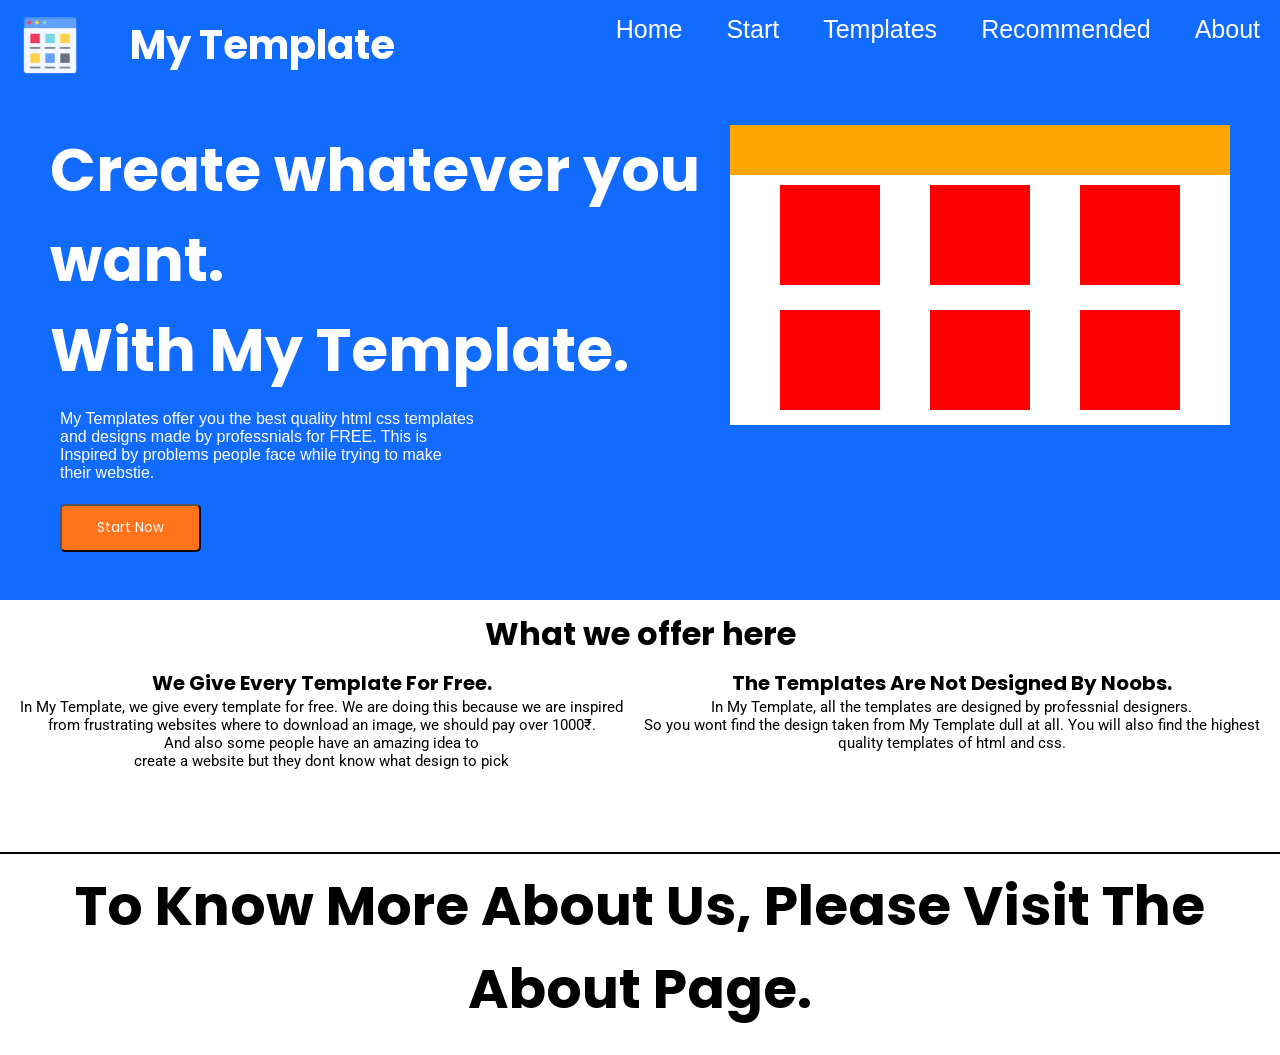
<file: MyTemplate/templates/index.html>
<!DOCTYPE html>
<html lang="en">
  <head>
    <meta charset="UTF-8" />
    <meta http-equiv="X-UA-Compatible" content="IE=edge" />
    <meta name="viewport" content="width=device-width, initial-scale=1.0" />
    <title>Home - My Template</title>
    <link rel="stylesheet" href="../static/index.css" />
    <link
      rel="shortcut icon"
      type="image/png"
      href="https://lh3.googleusercontent.com/fife/[base64]w344-h344?authuser=0"
    />
  </head>
  <body>
    <div id="header">
      <nav>
        <div class="logo__name" style="display: flex">
          <img src="../static/template (1).png" class="logo" />
          <h1 class="HEADER-HEADING">My Template</h1>
        </div>
        <div id="links">
          <ul>
              <li>
                  <a href="/">Home</a>
              </li>
            <li>
              <a href="/start">Start</a>
            </li>
            <li>
              <a href="/templates">Templates</a>
            </li>
            <li>
              <a href="/recommended">Recommended</a>
            </li>
            <li>
              <a href="/about">About</a>
            </li>
          </ul>
        </div>
      </nav>
      <div class="content">
        <div class="text__btn">
          <h1>
            Create whatever you want. <br />
            With My Template.
          </h1>
          <p>
            My Templates offer you the best quality html css templates <br />
            and designs made by professnials for FREE. This is <br />
            Inspired by problems people face while trying to make <br />
            their webstie.
          </p>
          <a href="/start"><button style="cursor: pointer;">Start Now</button></a>
        </div>
        <div class="templates__img">
          <div class="container">
            <div class="header"></div>
            <div class="boxes1">
              <div class="box1"></div>
              <div class="box2"></div>
              <div class="boxextra"></div>
            </div>
            <div class="boxes2">
              <div class="box3"></div>
              <div class="box4"></div>
              <div class="box5"></div>
            </div>
          </div>
        </div>
      </div>
    </div>

    <div class="seciton">
      <div class="whatwewanttodo">
        <h1>What we offer here</h1>
        <div class="whatwewantdiv">
          <div class="freetemplates">
            <h1 id="freetemplate">We Give Every Template For Free.</h1>
            <p>
              In My Template, we give every template for free. We are doing this
              because we are inspired <br />
              from frustrating websites where to download an image, we should
              pay over 1000₹. <br />
              And also some people have an amazing idea to <br />
              create a website but they dont know what design to pick
            </p>
          </div>
          <div class="beautifultemplates" style="margin-bottom: 100px">
            <h1 id="freetemplate">The Templates Are Not Designed By Noobs.</h1>
            <p>
              In My Template, all the templates are designed by professnial
              designers. <br />
              So you wont find the design taken from My Template dull at all.
              You will also find the highest <br />
              quality templates of html and css.
            </p>
          </div>
        </div>
      </div>
    </div>

    <div class="line">
      <!-- LINE WILL BE CREATED IN THE CSS -->
    </div>

    <h1 style="text-align: center; font-family: 'Poppins'; margin-top: 10px; font-size: 55px; margin-bottom: 25px;">
      To Know More About Us, Please Visit The About Page.
    </h1>
  </body>
</html>
</file>
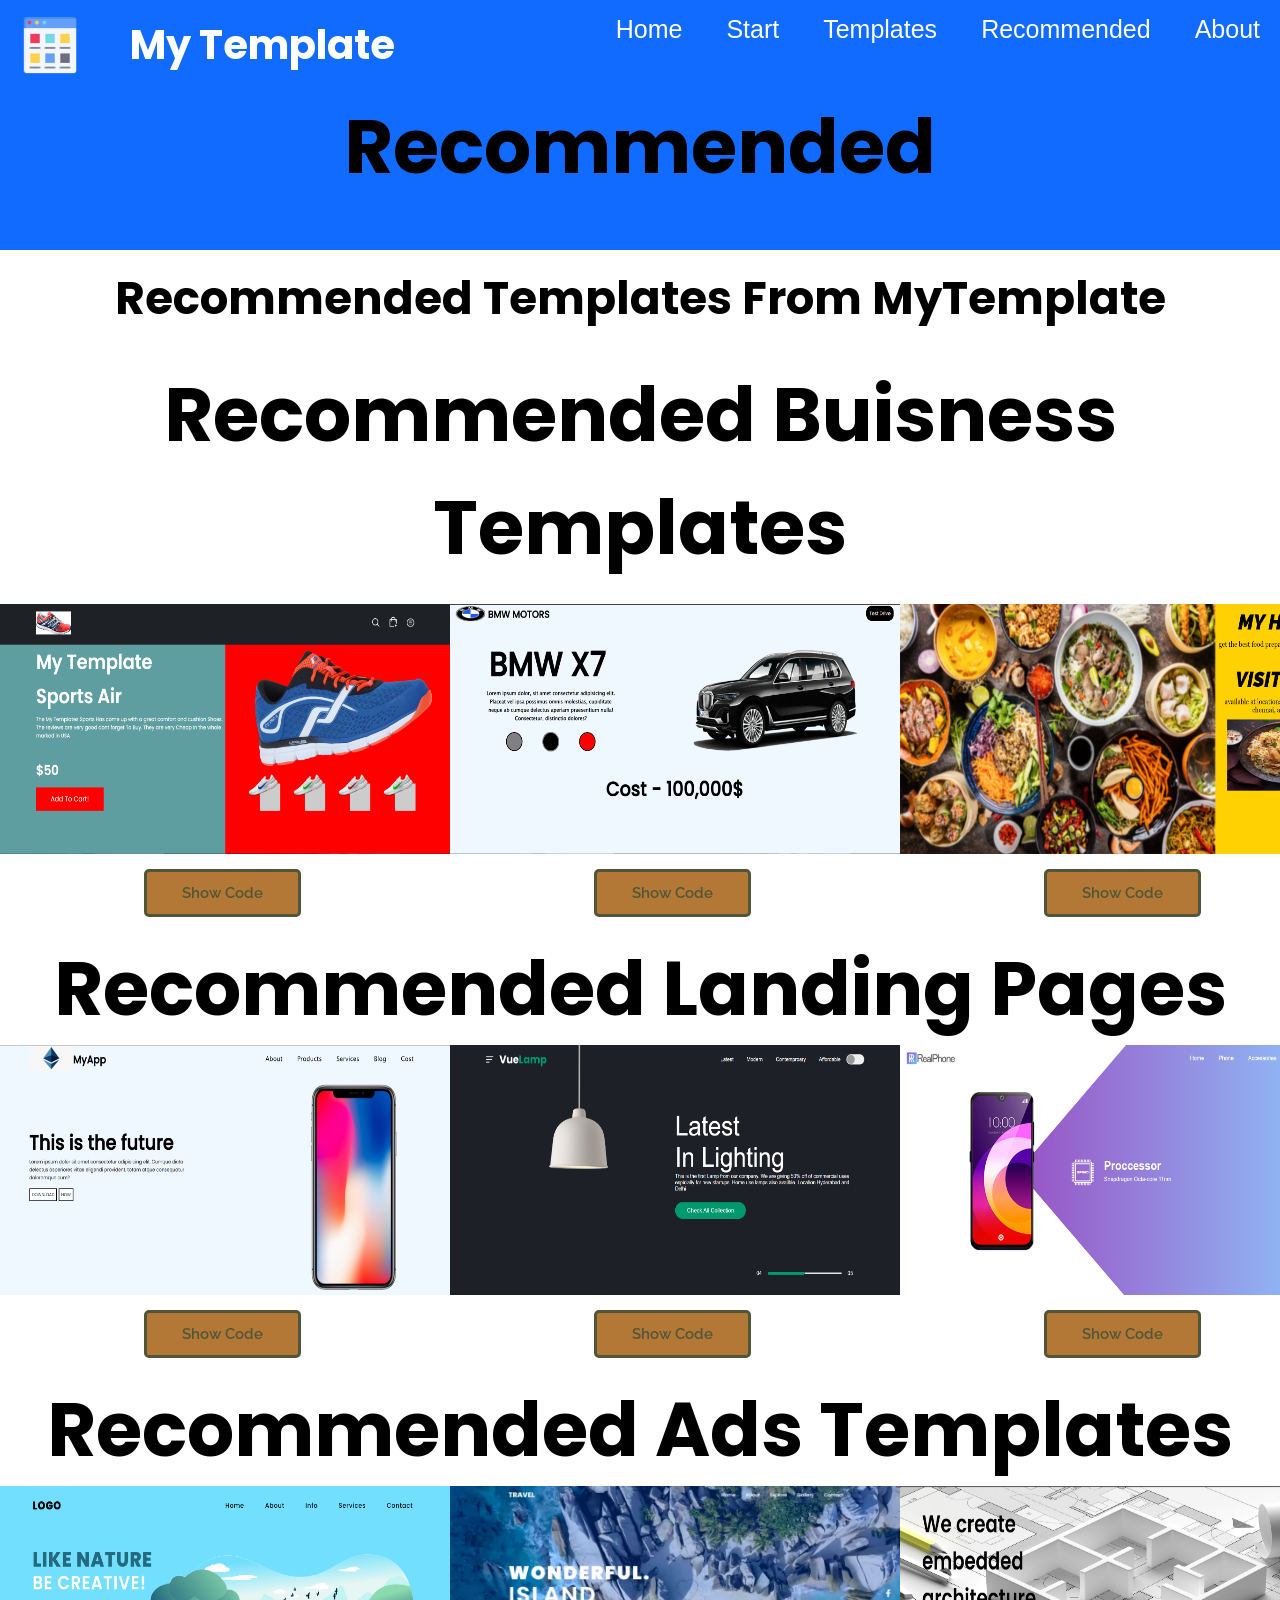
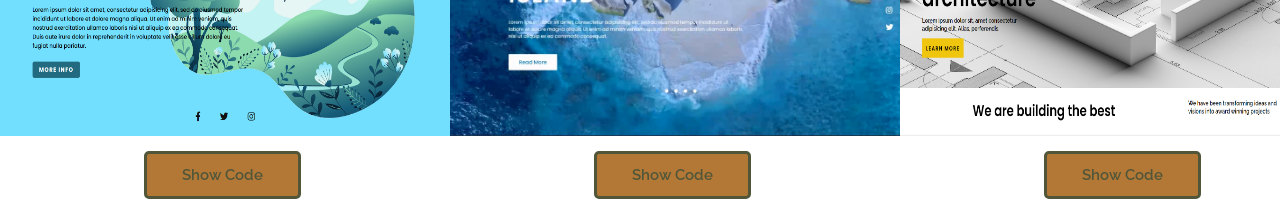
<file: MyTemplate/templates/recommended.html>
<!DOCTYPE html>
<html lang="en">
  <head>
    <meta charset="UTF-8" />
    <meta http-equiv="X-UA-Compatible" content="IE=edge" />
    <meta name="viewport" content="width=device-width, initial-scale=1.0" />
    <title>Recommended - MyTemplate</title>
    <link rel="stylesheet" href="../static/recommended.css" />
  </head>
  <body>
    <header>
      <nav>
        <div class="logo__name" style="display: flex">
          <img src="../static/template (1).png" class="logo" />
          <h1 class="HEADER-HEADING">My Template</h1>
        </div>
        <div id="links">
          <ul>
            <li>
              <a href="/">Home</a>
            </li>
            <li>
              <a href="/start">Start</a>
            </li>
            <li>
              <a href="/templates">Templates</a>
            </li>
            <li>
              <a href="recommended.html">Recommended</a>
            </li>
            <li>
              <a href="/about">About</a>
            </li>
          </ul>
        </div>
      </nav>
      <div>
        <h1 class="headerHeading1">Recommended</h1>
      </div>
    </header>
    <h1 class="headerHeading10">Recommended Templates From MyTemplate</h1>
    <h1 class="headerHeading" style="margin-top: 25px">
      Recommended Buisness Templates
    </h1>
    <div class="buisness">
      <div class="template">
        <div class="templateImg1"></div>
        <button class="tempaltesButton" onclick="showTemplate1()">
          Show Code
        </button>
      </div>
      <div class="template">
        <div class="templateImg2"></div>
        <button class="tempaltesButton" onclick="showTemplate2()">
          Show Code
        </button>
      </div>
      <div class="template">
        <div class="templateImg3"></div>
        <button class="tempaltesButton" onclick="showTemplate3()">
          Show Code
        </button>
      </div>
    </div>

    <div id="recommendedTemplate1">
      <h1 class="headerHeading10">Shoe Buisneses Template - MyTemplate</h1>
      <div class="imgContainer">
        <img src="../static/shoeTemplate.png" class="templateIMG" />
      </div>
      <h1 class="headerHeading10">Html Code</h1>
      <div class="codehtml">
        <div class="html">
          <xmp>
              <!DOCTYPE html>
  <html lang="en">
  
  <head>
      <meta charset="UTF-8">
      <meta http-equiv="X-UA-Compatible" content="IE=edge">
      <meta name="viewport" content="width=device-width, initial-scale=1.0">
      <link href="https://fonts.googleapis.com/css2?family=Poppins:ital,wght@0,400;0,500;0,600;1,600&display=swap"
          rel="stylesheet">
  
      <title>Shoe Business</title>
      <link rel="stylesheet" href="style.css">
  
  
  
  </head>
  
  <body>
  
      <div class="container">
          <nav>
              <img src="Logo 3.jpg" class="logo">
              <div class="nav-icons">
                  <img src="search.png">
                  <img src="cart.png">
                  <img src="menu.png">
              </div>
          </nav>
  
          <div class="row">
  
              <div class="col-1">
  
  
  
                  <h1>My Template<br> Sports Air</h1>
  
  
                  <p>
  
                      The My Templates Sports Has come up with a great comfort and cushion Shoes.
                      The reviews are very good dont forget To Buy. They are very Cheap In the whole marked in USA
                  </p>
                  <h2>$50</h2>
                  <button type="button">Add To Cart!</button>
              </div>
              <div class="col-2">
  
                  <div class="feature-img">
                  <img src="Shoes 1.png">
                  </div>
                  <div class="small-img-row">
                      <div class="small-img">
                          <img src="nike-b.png">
                      </div>
                      <div class="small-img">
                          <img src="nike-g.png">
  
                      </div>
                      <div class="small-img">
  
                          <img src="nike.png">
                      </div>
                      <div class="small-img">
                          <img src="nike-g.png">
                      </div>
                  </div>
              </div>
  
          </div>
      </div>
  
  </body>
  
  </html>
            </xmp>
        </div>
      </div>
      <h1 class="headerHeading10">Css Code</h1>
      <div class="codehtml">
        <div class="css">
          <xmp
>
              * {
                margin: 0;
                padding: 0;
                font-family: 'Poppins', sans-serif;
                box-sizing: border-box;
            }
            
            .container {
                width: 100%;
                height: 100vh;
                background: black;
                color: #fff;
            
            }
            
            nav {
                display: flex;
                align-items: center;
                justify-content: space-between;
                padding: 30px 8%;
                position: fixed;
                top: 0;
                width: 100%;
                background: #1e2227;
                z-index: 1;
            
            }
            
            .logo {
                width: 120px;
                cursor: pointer;
            
            }
            
            .nav-icons img {
                width: 25px;
                margin-left: 30px;
                cursor: pointer;
            
            }
            
            .row {
                height: 100%;
                width: 100%;
                display: flex;
                background-color: cadetblue;
            }
            
            .col-1,
            .col-2 {
                flex-basis: 50%;
                height: 100%;
                display: flex;
                justify-content: center;
                flex-direction: column;
            
            }
            
            .col-2 {
                background: red;
            
            
            
            }
            
            .col-1 {
                padding-left: 8%;
            }
            .col-1  h1{
                font-size: 60px;
                line-height: 100px;
                margin-bottom: 5px;
            
            }
            
            .col-1  h2{
                font-size: 40px;
                margin-top: 60px;
                font-weight: 550;
            
            }
            button{
                display: inline-block;
                width: fit-content;
                padding: 18px 50px;
                background: red;
                 border: none;
                 color: #fff;
                 cursor: pointer;
                 font-size: 21px;
                 margin-top: 20px;
                 
            }
            
            .feature-img{
                width: 100%;
                text-align: center;
            
            
            }
            
            .feature-img img{
                width: 80%;
                transform: rotate(-20deg);
            }
            
            .small-img-row{
                display: flex;
                width: 80%;
                margin: 70px auto 0;
                align-items: center;
                justify-content: space-around;
            }
            
            .small-img{
                margin-left: 700;
                width: 70px;
                height: 80px;
                background: #ccc;
                margin-bottom: 10px;
            
            }
            
            .small-img img{
                width: 120px;
                margin-top: -45px;
                transform: translate(-50px, 20px) rotate(-20deg);
            
            }
            
            
            </xmp
          >
        </div>
      </div>
      <h1 class="headerHeading">Link For All Images</h1>
      <div class="imgContainer">
        <a href="https://photos.app.goo.gl/qiJtRQc25smGBccw9" target="__blank"
          >Link For All Images
        </a>
      </div>
      <div class="btncontainer">
        <button class="btnclass" onclick="hideTemplate()">Hide</button>
      </div>
    </div>
    <div id="recommendedTemplate2">
      <h1 class="headerHeading10">Car Dealership template - MyTemplate</h1>
      <div class="imgContainer">
        <img src="../static/bmw landing pge.png" class="templateIMG" />
      </div>
      <h1 class="headerHeading10">Html Code</h1>
      <div class="codehtml">
        <div class="html">
          <xmp>
              <!DOCTYPE html>
  <html lang="en">
  <head>
      <meta charset="UTF-8">
      <meta http-equiv="X-UA-Compatible" content="IE=edge">
      <meta name="viewport" content="width=device-width, initial-scale=1.0">
      <title>Document</title>
      <link rel="stylesheet" href="bmw.css">
  </head>
  <body>
      <div class="header">
          <div class="logotitle">
              <img src="https://pngimg.com/uploads/bmw_logo/bmw_logo_PNG19705.png" class="headerImg">
              <h1 class="headerHeading">BMW MOTORS</h1>
          </div>
          <div class="btn">
              <button class="headerBtn">Test Drive</button>
          </div>
      </div>
      <section>
          <div class="infochangecolor">
              <h1 class="sectionHeading">BMW X7</h1>
              <p>Lorem ipsum dolor, sit amet consectetur adipisicing elit. <br> 
              Placeat vel ipsa possimus omnis molestias, cupiditate <br> neque ab cumque delectus aperiam praesentium nulla! <br> Consectetur, distinctio dolores?</p>
              <div class="colors">
                  <button style="border: 2px solid aliceblue;" onclick="showBmw1()"><div class="gray"></div></button>
                  <button style="border: 2px solid aliceblue;" onclick="showBmw2()"><div class="black"></div></button>
                  <button style="border: 2px solid aliceblue;" onclick="showBmw3()"><div class="red"></div></button>
              </div>
          </div>
          <div class="bmwimgs">
              <img src="https://www.kindpng.com/picc/m/37-376814_arctic-grey-metallic-bmw-x7-hd-png-download.png" id="bmwimg1">
              <img src="https://images.carandbike.com/car-images/colors/bmw/x7/bmw-x7-black-sapphire.png?v=1564480046" id="bmwimg2">
              <img src="https://www.bmw-kunexclusive-chennai.in/sites/default/files/2022-04/x7_petrol.png" id="bmwimg3">
          </div>
          <script>
              let bmwPic1 = document.getElementById("bmwimg1");
              let bmwPic2 = document.getElementById("bmwimg2");
              let bmwPic3 = document.getElementById("bmwimg3");
  
              function showBmw1() {
                  bmwPic1.style.display = "block";
                  bmwPic2.style.display = "none";
                  bmwPic3.style.display = "none";
              }
              function showBmw2() {
                  bmwPic1.style.display = "none";
                  bmwPic2.style.display = "block";
                  bmwPic3.style.display = "none";
              }
              function showBmw3() {
                  bmwPic1.style.display = "none";
                  bmwPic2.style.display = "none";
                  bmwPic3.style.display = "block"
              }
          </script>
      </section>
      <h1 class="sectionhead2">Cost - 100,000$</h1>   
  </body>
  </html> 
            </xmp>
        </div>
      </div>
      <h1 class="headerHeading10">Css Code</h1>
      <div class="codehtml">
        <div class="css">
          <xmp
>
              * {
                margin: 0;
                padding: 0;
                background: aliceblue;
            }
            
            .header {
                display: flex;
                justify-content: space-between;
            }
            
            .headerImg {
                width: 100px;
                height: 45px;
                margin-top: 1%;
            }
            
            .logotitle {
                display: flex;
                margin-left: 20px;
            }
            
            .headerHeading {
                font-family: "Poppins";
                margin-top: 1.5%;
                font-size: 30px;
                margin-left: 10px;
            }
            
            .btn {
                margin-right: 20px;
            }
            
            .headerBtn {
                padding: 10px;
                background: black;
                color: white;
                font-family: "Poppins";
                border-radius: 20px;
                font-size: 15px;
                border:3px solid white;
            }
            
            /* SECTION  */
            section {
                display: flex;
                justify-content: space-around;
            }
            
            .sectionHeading {
                font-family: "Poppins";
                font-size: 100px;
                margin-left: 10px;
            }
            
            .infochangecolor {
                margin-top: 50px;
            }
            
            .infochangecolor p {
                font-family: 'Lucida Sans', 'Lucida Sans Regular', 'Lucida Grande', 'Lucida Sans Unicode', Geneva, Verdana, sans-serif;
                font-weight: 700;
                text-align: center;
            }
            
            
            .colors {
                display: flex;
                justify-content: space-evenly;
                margin-top: 25px;
            }
            
            .gray {
                width: 50px;
                height: 50px;
                background-color: gray;
                border: 3px solid black;
                border-radius: 50%;
                cursor: pointer;
            }
            
            .black {
                width: 50px;
                height: 50px;
                background-color: black;
                border: 4px solid gray;
                border-radius: 50%;
                cursor: pointer;
            }
            
            .red {
                width: 50px;
                height: 50px;
                background-color: red;
                border: 3px solid black;
                border-radius: 50%;
                cursor: pointer;
            }
            
            #bmwimg1 {
                display: block;
                width: 600px;
                height: 450px;
            }
            
            #bmwimg2 {
                display: none;
                width: 600px;
                height: 450px;
            }
            
            #bmwimg3 {
                display: none;
                width: 600px;
                height: 450px;
            }
            
            .sectionhead2 {
                font-family: "Poppins";
                font-size: 60px;
                text-align: center;
            }
            </xmp
          >
        </div>
      </div>
      <div class="btncontainer">
        <button class="btnclass" onclick="hideTemplate()">Hide</button>
      </div>
    </div>
    <div id="recommendedTemplate3">
      <h1 class="headerHeading10">Restaurant Template - MyTemplate</h1>
      <div class="imgContainer">
        <img src="../static/restaurant 1.png" class="templateIMG" />
      </div>
      <div class="imgContainer">
        <img src="../static/restaurant 2 .png" class="templateIMG" />
      </div>
      <div class="line"></div>
      <!-- CONTENT AFTER LINE -->
      <div class="codehtml">
        <div class="html">
          <h1 class="headerHeading10">Html Code(The Website Is Responsive)</h1>
          <xmp>
  <!DOCTYPE html>
  <html lang="en">
    <head>
      <meta charset="UTF-8" />
      <meta http-equiv="X-UA-Compatible" content="IE=edge" />
      <meta name="viewport" content="width=device-width, initial-scale=1.0" />
      <title>Document</title>
      <link rel="stylesheet" href="restaurant.css" />
    </head>
  
    <body>
      <div class="headContainer">
        <div class="hotelImg"></div>
        <div class="Info">
          <h1 class="heading">MY HOTEL</h1>
          <p class="p">get the best food prepared by world class chefs.</p>
          <h1 class="heading2" style="margin-top: 50">VISIT NOW</h1>
          <p class="p">
            available at locations hyderabad, banglore, chennai, and mumbai.
          </p>
          <br />
          <div class="imgcontainer">
            <img
              src="https://www.cubesnjuliennes.com/wp-content/uploads/2020/07/Chicken-Biryani-Recipe-500x500.jpg"
              class="img"
            />
          </div>
        </div>
      </div>
  
      <section>
        <h1 class="heading">
          BEST DISHES IN <br />
          OUR HOTEL
        </h1>
        <div class="bestDishes" style="margin-top: 15px">
          <div class="chickenBir">
            <div class="imgcontainer">
              <img
                src="https://www.cubesnjuliennes.com/wp-content/uploads/2020/07/Chicken-Biryani-Recipe-500x500.jpg"
                class="img"
              />
            </div>
            <p class="p2">CHICKEN BIRYANI</p>
          </div>
          <div class="crispyCorn">
            <div class="imgcontainer">
              <img
                src="https://vismaifood.com/storage/app/uploads/public/31d/fd6/014/thumb__700_0_0_0_auto.jpg"
                class="img"
              />
            </div>
            <p class="p2">CRISPY CORN</p>
          </div>
          <div class="kadaiPaneer">
            <div class="imgcontainer">
              <img
                src="https://whisk-res.cloudinary.com/image/upload/g_auto,g_auto,c_fill,q_60,f_auto,h_600,w_800/v1598126651/recipe/588542009cb00121812ac678b8c507e6.jpg"
                class="img"
              />
            </div>
            <p class="p2">KADAI PANEER</p>
          </div>
          <div class="paniPuri">
            <div class="imgcontainer">
              <img
                src="https://imgk.timesnownews.com/story/iStock-525416827.jpg?tr=w-1200,h-900"
                class="img"
              />
            </div>
            <p class="p2">PANI PURI</p>
          </div>
        </div>
        <h1 class="heading">FOUNDED BY WORLD CLASS CHEF'S</h1>
        <div class="founders">
          <div class="chef1">
            <img
              src="https://6d1bdf0e0edb084eae10-5bfabe5484726969ac662c6d377e2f3c.ssl.cf2.rackcdn.com/uploads/festival_images/d04f799eefa44d162cf98b53df11d963.png"
              class="img2"
            />
            <h1 class="heading3">CHEF SANJAY TUMMA</h1>
          </div>
          <div class="chef2">
            <img
              src="https://www.cntravellerme.com/2021/11/vxtY2uSm-Chef-Chalapathi-Rao-2-1200x1799.jpg"
              class="img2"
            />
            <h1 class="heading3">CHEEF CHALAPATHI RAO</h1>
          </div>
        </div>
      </section>
    </body>
  </html>
  
            </xmp>
        </div>
      </div>
      <div class="codehtml">
        <div class="css">
          <h1 class="headerHeading10">Css Code</h1>
          <xmp
>
  * {
    margin: 0;
    padding: 0;
  }
  
  .headContainer {
    display: flex;
    justify-content: space-between;
  }
  
  .hotelImg {
    width: 70%;
    height: 885px;
    background-image: url(https://images.squarespace-cdn.com/content/v1/53b839afe4b07ea978436183/1608506169128-S6KYNEV61LEP5MS1UIH4/traditional-food-around-the-world-Travlinmad.jpg);
    background-size: 100% 100%;
    filter: blur(2px);
  }
  
  .Info {
    width: 30%;
    height: 885px;
    background: rgb(255, 209, 3);
  }
  
  .heading {
    text-align: center;
    font-size: 75px;
    margin-top: 25px;
    font-family: "Raleway";
    font-weight: 900;
    font-style: italic;
  }
  
  .p {
    margin-top: 20px;
    font-size: 25px;
    font-family: Georgia, "Times New Roman", Times, serif;
    text-align: center;
  }
  
  .p2 {
    font-family: -apple-system, BlinkMacSystemFont, "Segoe UI", Roboto, Oxygen,
      Ubuntu, Cantarell, "Open Sans", "Helvetica Neue", sans-serif;
    font-size: 25px;
    text-align: center;
    margin-top: 10px;
  }
  
  .heading2 {
    text-align: center;
    font-size: 75px;
    margin-top: 65px;
    font-family: "Raleway";
    font-weight: 900;
    font-style: italic;
  }
  
  .imgcontainer {
    display: flex;
    justify-content: space-evenly;
  }
  
  .img {
    width: 450px;
    height: 250px;
    margin: auto;
  }
  
  .heading3 {
    text-align: center;
    font-size: 45px;
    margin-top: 25px;
    font-family: "Raleway";
    font-weight: 900;
    font-style: italic;
  }
  
  /* section */
  
  .bestDishes {
    display: flex;
    justify-content: space-evenly;
  }
  
  .founders {
    display: flex;
    justify-content: space-evenly;
  }
  
  .img2 {
    width: 650px;
    height: 550px;
  }
  
  /* RESPONSIVNESS  */
  @media (max-width: 600px) {
    .headContainer {
      display: block;
    }
  
    .hotelImg {
      width: 100%;
      height: 500px;
      background-size: 100% 100%;
    }
  
    .Info {
      width: 100%;
    }
    .heading {
      font-size: 65px;
    }
  
    .bestDishes {
      display: block;
    }
  
    .founders {
      display: block;
    }
  
    .img2 {
      width: 350px;
      height: 350px;
    }
  }
  
            </xmp
          >
        </div>
      </div>
      <div class="btncontainer">
        <button class="btnclass" onclick="hideTemplate()">Hide</button>
      </div>
    </div>

    <h1 class="headerHeading">Recommended Landing Pages</h1>

    <div class="landing">
      <div class="template">
        <div class="templateImg4"></div>
        <button class="tempaltesButton" onclick="showTemplate4()">
          Show Code
        </button>
      </div>
      <div class="template">
        <div class="templateImg5"></div>
        <button class="tempaltesButton" onclick="showTemplate5()">
          Show Code
        </button>
      </div>
      <div class="template">
        <div class="templateImg6"></div>
        <button class="tempaltesButton" onclick="showTemplate6()">
          Show Code
        </button>
      </div>
    </div>

    <div id="recommendedTemplate4">
      <h1 class="headerHeading10">
        Mobile App Promotion Landing Page - MyTemplate
      </h1>
      <div class="imgContainer">
        <img src="../static/apptemp.png" class="templateIMG" />
      </div>
      <h1 class="headerHeading10">Html Code</h1>
      <div class="codehtml">
        <div class="html">
          <xmp>
              <!DOCTYPE html>
  <html lang="en">
    <head>
      <meta charset="UTF-8" />
      <meta http-equiv="X-UA-Compatible" content="IE=edge" />
      <meta name="viewport" content="width=device-width, initial-scale=1.0" />
      <title>Document</title>
      <link rel="stylesheet" href="advertisement1.css" />
    </head>
    <body id="body">
        <!-- HEADER -->
      <header>
        <div class="logo">
          <img src="https://www.kindpng.com/picc/m/124-1246339_ethereum-logo-transparent-background-hd-png-download.png" class="headerimg" />
          <h1 class="headerHeading">MyApp</h1>
        </div>
        <div class="links">
          <ul>
            <li>About</li>
            <li>Products</li>
            <li>Services</li>
            <li>Blog</li>
            <li>Cost</li>
          </ul>
        </div>
      </header>
      <!-- SECTION -->
      <section>
          <div class="content">
              <h1 class="headerHeading1">This is the future</h1>
              <p class="sectionp">Lorem ipsum dolor sit amet consectetur adipisicing elit. Cumque dicta <br> delectus asperiores vitae eligendi provident, totam atque consequatur <br> doloremque cum?</p>
              <button id="light" style="margin-top: 20px; margin-right: 5px;">DOWNLOAD</button><button id="light">NOW</button>
          </div>
          <div class="img" style="margin-right: 50px;">
              <img src="https://www.transparentpng.com/thumb/-iphone-x/YyUsvk-appleu-rough-spotthe-struggle-that-iphone.png" class="sectionimg">
          </div>
      </section>
    </body>
  </html>
  
            </xmp>
        </div>
      </div>
      <h1 class="headerHeading10">Css Code</h1>
      <div class="codehtml">
        <div class="css">
          <xmp
>
              * {
                padding: 0;
                margin: 0;
                background: aliceblue;
            }
            
            /* HEADER */
            
            header {
                width: 100%;
                height: 50px;
                background: transparent;
                display: flex;
                justify-content: space-between;
            }
            
            .links {
                margin-right: 100px;
            }
            
            ul {
                display: flex;
                justify-content: space-between;
            }
            
            li {
                padding: 25px;
                list-style: none;
                cursor: pointer;
                font-size: 20px;
                font-family: 'Lucida Sans', 'Lucida Sans Regular', 'Lucida Grande', 'Lucida Sans Unicode', Geneva, Verdana, sans-serif;
                color: black;
            }
            
            .logo {
                margin-left: 100px;
                display: flex;
            }
            
            .headerHeading {
                margin-top: 18px;
                font-family: "Poppins";
                color: black;
            }
            
            #light {
                padding: 6px;
                color: black;
                background: white;
                border: 3px solid black;
                font-family: "Poppins";
                cursor: pointer;
                transition: 0.6s;
            }
            
            #light:hover {
                padding: 6px;
                color: white;
                background: #000;
                border: 2px solid black;
                font-family: "Poppins";
                cursor: pointer;
            }
            
            .headerimg {
                width: 150px;
                height: 75px;
            }
            
            /* SECTION */
            
            section {
                display: flex;
                justify-content: space-between;
                margin-top: 50px;
            }
            
            .sectionimg {
                width: 560px;
                height: 630px;
            }
            
            .content {
                margin-left: 100px;
                margin-top: 140px;
            }
            
            .headerHeading1 {
                font-family: "Poppins";
                font-size: 60px;
                color: black;
            }
            
            .sectionp {
                font-family: "Poppins";
                font-size: 15px;
                color: black;
            } 
            
            </xmp
          >
        </div>
      </div>
      <div class="imgContainer">
        <button class="btnclass" onclick="hideTemplate2()">Hide</button>
      </div>
    </div>
    <div id="recommendedTemplate5">
      <h1 class="headerHeading10">
        Light Bulb Promotion Template - MyTemplate
        <div class="imgContainer">
          <img src="../static/light.png" class="templateIMG" />
        </div>
        <h1 class="headerHeading10">Html Code</h1>
        <div class="codehtml">
          <div class="html">
            <xmp>
                <html lang="en">
    <head>
      <meta charset="UTF-8" />
      <meta http-equiv="X-UA-Compatible" content="IE=edge" />
      <meta name="viewport" content="width=device-width, initial-scale=1.0" />
      <link rel="stylesheet" href="style.css" />
  
      <title>Light Template</title>
    </head>
    <body>
      <div class="hero">
        <nav>
          <img src="menu.png" class="menu-img" />
          <img src="logo.png" class="logo" />
          <ul>
            <li><a href="#">Latest</a></li>
            <li><a href="#">Modern</a></li>
            <li><a href="#">Contemproary</a></li>
            <li><a href="#">Affordable</a></li>
          </ul>
  
          <button type="button" onclick="toggleBtn()" id="btn">
            <span></span>
          </button>
        </nav>
  
        <div class="lamp-container">
          <img src="lamp.png" class="lamp" />
          <img src="light.png" class="light" id="light" />
        </div>
        <div class="text-container">
          <h1>Latest <br />In Lighting</h1>
          <p>
            This is the first Lamp from our company. We are giving 50% off of
            commercial uses espicially for new startups. Home use lamps also
            availble. Location Hyderabad and Delhi
          </p>
          <a href="">Check All Collection</a>
          <div class="control">
            <p>04</p>
            <div class="line"><span></span></div>
            <p>05</p>
          </div>
        </div>
      </div>
  
      <script>
        var btn = document.getElementById("btn");
        var light = document.getElementById("light");
  
        function toggleBtn() {
          btn.classList.toggle("active");
          light.classList.toggle("on");
        }
      </script>
    </body>
  </html>
  
              </xmp>
          </div>
        </div>
        <h1 class="headerHeading">Css Code</h1>
        <div class="codehtml">
          <div class="css">
            <xmp
>
                *{
                  margin: 0;
                  padding: 0;
                  font-family: 'poppins', sans-serif;
                  box-sizing: border-box;
              }
              
              .hero{
                  background: #1d2026;
                  min-height: 100vh;
                  width: 100%;
                  color: #fff;
                  position: relative;
              }
              
              nav{
                  display: flex;
                  align-items: center;
                  padding: 20px 8%;
              }
              
              nav .menu-img{
                  width: 25px;
                  margin-right: 20px;
                  cursor: pointer;
              
              }
              
              nav .logo{
                  width: 160px;
                  cursor: pointer;
              }
              
              nav ul{
                  flex: 1;
                  text-align: right;
              }
              
              nav ul li{
                  display: inline-block;
                  list-style: none;
                  margin: 0 20px;
              
              }
              
              nav ul li a{
                  text-decoration: none;
                  color: #fff;
                  transition: 1s;
              
              }
              
              a:hover{
                  text-decoration: underline;
                  color: #fff;
                  
                  
              
              }
              
              button{
                  background: #efefef;
                  height: 30px;
                  width: 60px;
                  border-radius: 20px ;
                  border: 0;
                  outline: 0;
                  cursor: pointer;
                  transition: background 0.5s;
              }
              
              button span{
                  display: block;
                  background: #999;
                  height: 26px;
                  width: 26px;
                  border-radius: 50%;
                  transition: background 0.5s, margin-left 0.5s ;
              
                  margin-left: 2px;
              }
              
              .lamp-container{
                  position: absolute;
                  top: -20px;
                  left: 22%;
                  width: 200px;
              
              }
              
              .lamp{
                  width: 100%;
              
              }
              
              .light{
                  position: absolute;
                  top: 97%;
                  left: 50%;
                  transform: translateX(-50%);
                  width: 700px;
                  margin-left: -10px;
                  opacity: 0;
                  transition: opacity 0.5s;
              
              
              }
              
              .text-container{
                  max-width: 600px;
                  margin-top: 7%;
                  margin-left: 50%;
              }
              
              .text-container h1{
                  font-size: 80px;
                  font-weight: 400;
              }
              
              .text-container a{
                  text-decoration: none;
                  background:#00986f ;
                  padding: 14px 40px;
                  display: inline-block;
                  color: #fff;
                  font-size: 18px;
                  margin-top: 30px;
                  border-radius: 30px;
              
              
              }
              
              .control{
                  display: flex;
                  align-items: center;
                  justify-content: flex-end;
                  margin-top: 150px;
              
              }
              
              .control .line{
                  width: 250px;
                  height: 4px;
                  background: #fff;
                  margin: 0 20px;
                  border-radius: 2px;
              
              }
              
              .control .line span{
                  width: 50%;
                  height: 8px;
                  margin-top: -2px;
                  border-radius: 4px;
                  background-color: #00986f;
                  display: block;
              
              }
              
              .active{
                  background: green;
              
              }
              
              .active span{
                  background: #fff;
                  margin-left: 31px;
              
              }
              
              .on{
                  opacity: 1;
              
              }
              
              </xmp
            >
          </div>
        </div>
        <h1 class="headerHeading">Link for all the images</h1>
        <div class="imgContainer">
          <a href="https://photos.app.goo.gl/7WFsxjBmKsGJsT8G8" target="_blank"
            >Link for all the images</a
          >
        </div>
        <div class="btncontainer">
          <button class="btnclass" onclick="hideTemplate2()">Hide</button>
        </div>
      </h1>
    </div>
    <div id="recommendedTemplate6">
        <h1 class="headerHeading10">Mobile Phone Promotion Landing Page</h1>
        <div class="imgContainer">
          <img src="../static/realPhone.png" class="templateIMG">
        </div>
        <div class="codehtml">
          <div class="html">
            <h1 class="headerHeading10">Html Code</h1>
            <xmp>
              <html>
    
    <head>
    
        <title>Real Phone</title>
        <link rel="stylesheet" href="style.css">
    </head>
    
    <body>
        <div class="main">
            <nav>
    
                <div class="logo">
    
                    <img src="logo.png">
                </div>
                <div class="nav-links">
    
    
                    <ul>
                        <li><a href="#">Home</a></li>
                        <li><a href="#">Phone</a></li>
                        <li><a href="#">Accessories</a></li>
                        <li><a href="#">Cart</a></li>
    
    
                    </ul>
                </div>
            </nav>
    
            <div class="information">
                <div class="overlay"></div>
                <img src="mobile.png" class="mobile">
                <div id="circle">
                    <div class="feature one">
                        <img src="camera.png">
                        <div>
                            <h1>Camera</h1>
                            <p>12MP, Wide Angle Lens</p>
                        </div>
                    </div>
                    <div class="feature two">
                        <img src="processor.png">
                        <div>
                            <h1>Proccessor</h1>
                            <p>Snapdragon Octa-core 11nm</p>
                        </div>
                    </div>
                    <div class="feature three">
                        <img src="display.png">
                        <div>
                            <h1>Display</h1>
                            <p>6.5" Mini-drop Fullscreen </p>
                        </div>
    
                    </div>
                    <div class="feature four">
                        <img src="battery.png">
                        <div>
                            <h1>Batter Life</h1>
                            <p>5000mAh, 720Hrs Standby</p>
                        </div>
                    </div>
                </div>
            </div>
            <div class="controls">
                <img src="arrow.png" id="UpBtn">
                <h3>Features</h3>
                <img src="arrow.png" id="downBtn">
            </div>
        </div>
    
    
        <script>
    
            var circle = document.getElementById("circle")
            var UpBtn = document.getElementById("UpBtn")
            var downBtn = document.getElementById("downBtn")
    
    
            var rotateValue = circle.style.transform;
            var rotateSum;
    
            UpBtn.onclick = function () {
                rotateSum = rotateValue + "rotate(-90deg)";
                circle.style.transform = rotateSum;
                rotateValue = rotateSum
            }
            downBtn.onclick = function () {
                rotateSum = rotateValue + "rotate(90deg)";
                circle.style.transform = rotateSum;
                rotateValue = rotateSum
            }
    
        </script>
    </body>
    
    </html>
            </xmp>
          </div>
        </div>
        <div class="codehtml">
          <div class="css">
            <h1 class="headerHeading10">Css Code</h1>
            <xmp>
              *{
                margin: 0;
                padding: 0;
                font-family: sans-serif;
            }
            .main{
                width: 100%;
                height: 100vh;
                position: relative;
                overflow: hidden;
                background: linear-gradient(to right, #9c27b0, #8ecdff);
            }
            nav{
                width: 80%;
                position: sticky;
                margin: 20px auto;
                z-index: 1;
                display: flex;
                align-items: center;
            }
            .logo{
                flex-basis: 20%;
                
                
            
            }
            .logo img{
                width: 150px;
                display:flex;
                justify-content: left;
               margin-left: -120;
                
            }
            
            .nav-links{
                flex: 1;
                text-align: right;
            
            }
            .nav-links ul li{
                list-style: none;
                display: inline-block;
                margin: 0 20px;
            
            }
            .nav-links a{
                color: #fff;
                text-decoration: none;
            
            
            }
            
            a:hover{
                text-decoration: underline;
                cursor: pointer;
            }
            
            .information{
                width: 1000px;
                height: 1000px;
                position: absolute;
                top: 50%;
                left: -10%;
                transform: translateY(-50%);
            }
            #circle{
                width: 1000px;
                height: 1000px;
                position: absolute;
                top: 0;
                left: 0;
                border-radius: 50%;
                transform: rotate(0deg);
                transition: 1s;
                
                
            }
            
            .feature img{
                width: 70px;
                
            
            }
            .feature{
                position: absolute;
                display: flex;
                color: #fff;
            
            }
            .feature div{
                margin-left: 30px;
            }
            
            .feature div p{
                margin-top: 8px;
            }
            .one{
                top: 450px;
                right: 50px;
            
            }
            .two{
                top: 150px;
                left: 350px;
                transform: rotate(-90deg);
            
            }
            .three{
                bottom: 450px;
                left: 50px;
                transform: rotate(-180deg);
            
            
            }
            .four{
                bottom: 150px;
                right: 350px;
                transform: rotate(-270deg);
            }
            .mobile{
                width: 200px;
                position: absolute;
                top: 50%;
                left: 35%;
                transform: translateY(-50%);
                z-index: 1;
            
            
            
            }
            
            .controls{
                position: absolute;
                right: 10%;
                top: 50%;
                transform: translateY(-50%);
                text-align: center;
            }
            .controls h1{
                margin: 15px 0;
                color: #fff;
            
            }
            .controls h3{
                margin: 15px 0;
                color: #fff;
            }
            
            #upBtn{
                width: 15px;
                cursor: pointer;
            
            }
            #downBtn{
                width: 15px;
                cursor: pointer;
                transform: rotate(180deg);
            
            }
            
            .overlay{
                width: 0;
                height: 0;
                border-top: 500px solid #fff;
                border-right: 500px solid transparent;
                border-bottom: 500px solid #fff;
                border-left: 500px solid #fff;
                position: absolute;
                left: 0;
                top: 0;
            
            
            }
            
            </xmp>
          </div>
        </div>
        <h1 class="headerHeading">Images For The Website</h1>
        <div class="imgContainer">
          <a href="https://photos.google.com/share/AF1QipPtco9ezyBadQUJ7obLFMla1oUO_xcoDhC7AsFyVUzN3a7xaJ9LIQoYPmU8bLLlyQ?key=RTdWWjJWbUxxUkhxcExyY1Z3NXY0WEpOMy1UVnRB" target="__blank">The Link For All The Images</a>
        </div>
        <div class="btncontainer">
          <button class="btnclass" onclick="hideTemplate2()">Hide</button>
        </div>  
    </div>

    <h1 class="headerHeading">Recommended Ads Templates</h1>

    <div class="advertisement" style="margin-bottom: 25px">
      <div class="template">
        <div class="templateImg7"></div>
        <button class="tempaltesButton" onclick="showTemplate7()">
          Show Code
        </button>
      </div>
      <div class="template">
        <div class="templateImg8"></div>
        <button class="tempaltesButton" onclick="showTemplate8()">
          Show Code
        </button>
      </div>
      <div class="template">
        <div class="templateImg9"></div>
        <button class="tempaltesButton" onclick="showTemplate9()">
          Show Code
        </button>
      </div>
    </div>

    <div id="recommendedTemplate7" style="margin-bottom: 25px;">
        <h1 class="headerHeading10">Ad About Nature - MyTemplate</h1>
        <div class="imgContainer">
          <img src="../static/nature.png" class="templateIMG">
        </div>
        <h1 class="headerHeading">Html Code</h1>
        <div class="codehtml">
          <xmp>
            <!DOCTYPE html>
  <html lang="en" dir="ltr">
    <head>
      <meta charset="utf-8">
      <meta name="viewport" content="width=device-width, initial-scale=1.0">
      <title>Landing Website</title>
      <link rel="stylesheet" href="style.css">
      <link rel="stylesheet" href="https://cdnjs.cloudflare.com/ajax/libs/font-awesome/5.14.0/css/all.min.css">
    </head>
    <body>
  
      <section>
        <input type="checkbox" id="check">
        <header>
          </div>
          <h2><a href="#" class="logo">Logo</a></h2>
          <div class="navigation">
            <a href="#">Home</a>
            <a href="#">About</a>
            <a href="#">Info</a>
            <a href="#">Services</a>
            <a href="#">Contact</a>
          </div>
          <label for="check">
          <i class="fas fa-bars menu-btn"></i>
          <i class="fas fa-times close-btn"></i>
          </label>
        </header>
        <div class="content">
          <div class="info">
            <h2>Like Nature <br><span>Be Creative!</span></h2>
            <p>Lorem ipsum dolor sit amet, consectetur adipisicing elit,<br> sed do eiusmod tempor incididunt ut labor et <br> dolore magna aliqua. Ut enim.</p>
            <a href="#" class="info-btn">More info</a>
          </div>
        </div>
        <div class="media-icons">
          <a href="#"><i class="fab fa-facebook-f"></i></a>
          <a href="#"><i class="fab fa-twitter"></i></a>
          <a href="#"><i class="fab fa-instagram"></i></a>
        </div>
      </section>
  
    </body>
  </html>
          </xmp>
        </div>
        <h1 class="headerHeading10">Css Code</h1>
        <div class="codehtml">
          <div class="css">
            <xmp>
              @import url('https://fonts.googleapis.com/css2?family=Poppins:wght@200;300;400;500;600;700;800;900&display=swap');
  
  *{
    margin: 0;
    padding: 0;
    box-sizing: border-box;
    font-family: "Poppins", sans-serif;
  }
  
  section{
    position: relative;
    width: 100%;
    min-height: 100vh;
    display: flex;
    flex-direction: column;
    justify-content: flex-start;
    background: url(bg.jpg) no-repeat;
    background-size: cover;
    background-position: center;
  }
  
  header{
    position: relative;
    top: 0;
    width: 100%;
    padding: 30px 100px;
    display: flex;
    justify-content: space-between;
    align-items: center;
  }
  
  label{
    display: none;
  }
  
  header .logo{
    position: relative;
    color: #000;
    font-size: 30px;
    text-decoration: none;
    text-transform: uppercase;
    font-weight: 800;
    letter-spacing: 1px;
  }
  
  header .navigation a{
    color: #000;
    font-size: 18px;
    text-decoration: none;
    font-weight: 500;
    letter-spacing: 1px;
    padding: 2px 15px;
    border-radius: 20px;
    transition: 0.3s;
    transition-property: background;
  }
  
  header .navigation a:not(:last-child){
    margin-right: 30px;
  }
  
  header .navigation a:hover{
    background: #fff;
  }
  
  .content{
    max-width: 650px;
    margin: 60px 100px;
  }
  
  .content .info h2{
    color: #226A80;
    font-size: 55px;
    text-transform: uppercase;
    font-weight: 800;
    letter-spacing: 2px;
    line-height: 60px;
    margin-bottom: 30px;
  }
  
  .content .info h2 span{
    color: #fff;
    font-size: 50px;
    font-weight: 600;
  }
  
  .content .info p{
    font-size: 16px;
    font-weight: 500;
    margin-bottom: 40px;
  }
  
  .content .info-btn{
    color: #fff;
    background: #226A80;
    text-decoration: none;
    text-transform: uppercase;
    font-weight: 700;
    letter-spacing: 2px;
    padding: 10px 20px;
    border-radius: 5px;
    transition: 0.3s;
    transition-property: background;
  }
  
  .content .info-btn:hover{
    background: #0C4F60;
  }
  
  .media-icons{
    display: flex;
    justify-content: center;
    align-items: center;
    margin: auto;
  }
  
  .media-icons a{
    position: relative;
    color: #111;
    font-size: 25px;
    transition: 0.3s;
    transition-property: transform;
  }
  
  .media-icons a:not(:last-child){
    margin-right: 60px;
  }
  
  .media-icons a:hover{
    transform: scale(1.5);
  }
  
  #check{
    z-index: 3;
    display: none;
  }
  
  /* Responsive CSS */
  
  @media (max-width: 960px){
    header .navigation{
      display: none;
    }
  
    label{
      display: block;
      font-size: 25px;
      cursor: pointer;
      transition: 0.3s;
      transition-property: color;
    }
  
    label:hover{
      color: #fff;
    }
  
    label .close-btn{
      display: none;
    }
  
    #check:checked ~ header .navigation{
      z-index: 2;
      position: fixed;
      top: 0;
      bottom: 0;
      left: 0;
      right: 0;
      background: rgba(114, 223, 255, 0.9);
      display: flex;
      flex-direction: column;
      justify-content: center;
      align-items: center;
    }
  
    #check:checked ~  header .navigation a{
      font-weight: 700;
      margin-right: 0;
      margin-bottom: 50px;
      letter-spacing: 2px;
    }
  
    #check:checked ~ header label .close-btn{
      z-index: 2;
      position: fixed;
      display: block;
    }
  
    #check:checked ~ header label .menu-btn{
      display: none;
    }
  
    label .menu-btn{
      position: absolute;
    }
  
    header .logo{
      position: absolute;
      bottom: -6px;
    }
  
    .content .info h2{
      font-size: 45px;
      line-height: 50px;
    }
  
    .content .info h2 span{
      font-size: 40px;
      font-weight: 600;
    }
  
    .content .info p{
      font-size: 14px;
    }
  }
  
  @media (max-width: 560px){
    .content .info h2{
      font-size: 35px;
      line-height: 40px;
    }
  
    .content .info h2 span{
      font-size: 30px;
      font-weight: 600;
    }
  
    .content .info p{
      font-size: 14px;
    }
  }
            </xmp>
          </div>
        </div>
        <h1 class="headerHeading">Link For All The Images</h1>
        <div class="btncontainer">
          <a href="https://photos.app.goo.gl/uQUfiCJX4CT4Kajh9" target="_blank">Link For All The Images</a>
        </div>
        <div class="btncontainer">
          <button class="btnclass" onclick="hideTemplate3()">Hide</button>
        </div>
</div>
    <div id="recommendedTemplate8" style="margin-bottom: 25px;">
        <h1 class="headerHeading10">Travel Guide Template With Video Background - MyTemplate</h1>
        <div class="imgContainer">
          <img src="../static/travelTEMP.png" class="templateIMG">
        </div>
        <h1 class="headerHeading10">Html Code</h1>
        <div class="codehtml">
          <div class="html">
            <xmp>
              <!DOCTYPE html>
  <html lang="en" dir="ltr">
    <head>
      <meta charset="utf-8">
      <meta name="viewport" content="width=device-width, initial-scale=1.0">
      <title>Responsive Website Landing Page - With Background Video Slider | Travel</title>
      <link rel="stylesheet" href="style.css">
      <link rel="stylesheet" href="https://cdnjs.cloudflare.com/ajax/libs/font-awesome/5.14.0/css/all.min.css">
    </head>
    <body>
  
      <header>
        <a href="#" class="brand">Travel</a>
        <div class="menu-btn"></div>
        <div class="navigation">
          <div class="navigation-items">
            <a href="#">Home</a>
            <a href="#">About</a>
            <a href="#">Explore</a>
            <a href="#">Gallery</a>
            <a href="#">Contact</a>
          </div>
        </div>
      </header>
  
      <section class="home">
        <video class="video-slide active" src="1.mp4" autoplay muted loop></video>
        <video class="video-slide" src="2.mp4" autoplay muted loop></video>
        <video class="video-slide" src="3.mp4" autoplay muted loop></video>
        <video class="video-slide" src="4.mp4" autoplay muted loop></video>
        <video class="video-slide" src="5.mp4" autoplay muted loop></video>
        <div class="content active">
          <h1>Wonderful.<br><span>Island</span></h1>
          <p>Lorem ipsum dolor sit amet, consectetur adipisicing elit, sed do eiusmod tempor incididunt ut labore et dolore magna aliqua. 
            Ut enim ad minim veniam, quis nostrud exercitation ullamco laboris nisi ut aliquip ex ea commodo consequat. 
            Duis aute irure dolor in reprehenderit in voluptate velit esse cillum dolore eu fugiat nulla pariatur. Excepteur sint occaecat cupidatat 
            non proident, sunt in culpa qui officia deserunt mollit anim id est laborum.</p>
          <a href="#">Read More</a>
        </div>
        <div class="content">
          <h1>Camping.<br><span>Enjoy</span></h1>
          <p>Lorem ipsum dolor sit amet, consectetur adipisicing elit, sed do eiusmod tempor incididunt ut labore et dolore magna aliqua. Ut enim ad minim veniam, 
            quis nostrud exercitation ullamco laboris nisi ut aliquip ex ea commodo consequat. Duis aute irure dolor in reprehenderit in voluptate velit esse cillum dolore eu fugiat nulla pariatur. 
            Excepteur sint occaecat cupidatat non proident, 
            sunt in culpa qui officia deserunt mollit anim id est laborum.</p>
          <a href="#">Read More</a>
        </div>
        <div class="content">
          <h1>Adventures.<br><span>Off Road</span></h1>
          <p>Lorem ipsum dolor sit amet, consectetur adipisicing elit, sed do eiusmod tempor incididunt ut labore et dolore magna aliqua. Ut enim ad minim veniam, 
            quis nostrud exercitation ullamco laboris nisi ut aliquip ex ea commodo consequat. Duis aute irure dolor in reprehenderit in voluptate velit esse cillum dolore eu fugiat nulla pariatur. 
            Excepteur sint occaecat cupidatat non proident, 
            sunt in culpa qui officia deserunt mollit anim id est laborum.</p>
          <a href="#">Read More</a>
        </div>
        <div class="content">
          <h1>Road Trip.<br><span>Together</span></h1>
          <p>Lorem ipsum dolor sit amet, consectetur adipisicing elit, sed do eiusmod tempor incididunt ut labore et dolore magna aliqua. Ut enim ad minim veniam, 
            quis nostrud exercitation ullamco laboris nisi ut aliquip ex ea commodo consequat. Duis aute irure dolor in reprehenderit in voluptate velit esse cillum dolore eu fugiat nulla pariatur. 
            Excepteur sint occaecat cupidatat non proident, 
            sunt in culpa qui officia deserunt mollit anim id est laborum.</p>
          <a href="#">Read More</a>
        </div>
        <div class="content">
          <h1>Feel Nature.<br><span>Relax</span></h1>
          <p>Lorem ipsum dolor sit amet, consectetur adipisicing elit, sed do eiusmod tempor incididunt ut labore et dolore magna aliqua. Ut enim ad minim veniam, 
            quis nostrud exercitation ullamco laboris nisi ut aliquip ex ea commodo consequat. Duis aute irure dolor in reprehenderit in voluptate velit esse cillum dolore eu fugiat nulla pariatur. 
            Excepteur sint occaecat cupidatat non proident, 
            sunt in culpa qui officia deserunt mollit anim id est laborum.</p>
          <a href="#">Read More</a>
        </div>
        <div class="media-icons">
          <a href="#"><i class="fab fa-facebook-f"></i></a>
          <a href="#"><i class="fab fa-instagram"></i></a>
          <a href="#"><i class="fab fa-twitter"></i></a>
        </div>
        <div class="slider-navigation">
          <div class="nav-btn active"></div>
          <div class="nav-btn"></div>
          <div class="nav-btn"></div>
          <div class="nav-btn"></div>
          <div class="nav-btn"></div>
        </div>
      </section>
  
      <script type="text/javascript">
      //Javacript for responsive navigation menu
      const menuBtn = document.querySelector(".menu-btn");
      const navigation = document.querySelector(".navigation");
  
      menuBtn.addEventListener("click", () => {
        menuBtn.classList.toggle("active");
        navigation.classList.toggle("active");
      });
  
      //Javacript for video slider navigation
      const btns = document.querySelectorAll(".nav-btn");
      const slides = document.querySelectorAll(".video-slide");
      const contents = document.querySelectorAll(".content");
  
      var sliderNav = function(manual){
        btns.forEach((btn) => {
          btn.classList.remove("active");
        });
  
        slides.forEach((slide) => {
          slide.classList.remove("active");
        });
  
        contents.forEach((content) => {
          content.classList.remove("active");
        });
  
        btns[manual].classList.add("active");
        slides[manual].classList.add("active");
        contents[manual].classList.add("active");
      }
  
      btns.forEach((btn, i) => {
        btn.addEventListener("click", () => {
          sliderNav(i);
        });
      });
      </script>
  
    </body>
  </html>
            </xmp>
          </div>
        </div>
        <h1 class="headerHeading10">Css Code</h1>
        <div class="codehtml">
          <div class="css">
            <xmp>
              @import url('https://fonts.googleapis.com/css2?family=Poppins:wght@200;300;400;500;600;700;800;900&display=swap');
  
  *{
    margin: 0;
    padding: 0;
    box-sizing: border-box;
    font-family: "Poppins", sans-serif;
  }
  
  header{
    z-index: 999;
    position: absolute;
    top: 0;
    left: 0;
    width: 100%;
    display: flex;
    justify-content: space-between;
    align-items: center;
    padding: 15px 200px;
    transition: 0.5s ease;
  }
  
  header .brand{
    color: #fff;
    font-size: 1.5em;
    font-weight: 700;
    text-transform: uppercase;
    text-decoration: none;
  }
  
  header .navigation{
    position: relative;
  }
  
  header .navigation .navigation-items a{
    position: relative;
    color: #fff;
    font-size: 1em;
    font-weight: 500;
    text-decoration: none;
    margin-left: 30px;
    transition: 0.3s ease;
  }
  
  header .navigation .navigation-items a:before{
    content: '';
    position: absolute;
    background: #fff;
    width: 0;
    height: 3px;
    bottom: 0;
    left: 0;
    transition: 0.3s ease;
  }
  
  header .navigation .navigation-items a:hover:before{
    width: 100%;
  }
  
  section{
    padding: 100px 200px;
  }
  
  .home{
    position: relative;
    width: 100%;
    min-height: 100vh;
    display: flex;
    justify-content: center;
    flex-direction: column;
    background: #2696E9;
  }
  
  .home:before{
    z-index: 777;
    content: '';
    position: absolute;
    background: rgba(3, 96, 251, 0.3);
    width: 100%;
    height: 100%;
    top: 0;
    left: 0;
  }
  
  .home .content{
    z-index: 888;
    color: #fff;
    width: 70%;
    margin-top: 50px;
    display: none;
  }
  
  .home .content.active{
    display: block;
  }
  
  .home .content h1{
    font-size: 4em;
    font-weight: 900;
    text-transform: uppercase;
    letter-spacing: 5px;
    line-height: 75px;
    margin-bottom: 40px;
  }
  
  .home .content h1 span{
    font-size: 1.2em;
    font-weight: 600;
  }
  
  .home .content p{
    margin-bottom: 65px;
  }
  
  .home .content a{
    background: #fff;
    padding: 15px 35px;
    color: #1680AC;
    font-size: 1.1em;
    font-weight: 500;
    text-decoration: none;
    border-radius: 2px;
  }
  
  .home .media-icons{
    z-index: 888;
    position: absolute;
    right: 30px;
    display: flex;
    flex-direction: column;
    transition: 0.5s ease;
  }
  
  .home .media-icons a{
    color: #fff;
    font-size: 1.6em;
    transition: 0.3s ease;
  }
  
  .home .media-icons a:not(:last-child){
    margin-bottom: 20px;
  }
  
  .home .media-icons a:hover{
    transform: scale(1.3);
  }
  
  .home video{
    z-index: 000;
    position: absolute;
    top: 0;
    left: 0;
    width: 100%;
    height: 100%;
    object-fit: cover;
  }
  
  .slider-navigation{
    z-index: 888;
    position: relative;
    display: flex;
    justify-content: center;
    align-items: center;
    transform: translateY(80px);
    margin-bottom: 12px;
  }
  
  .slider-navigation .nav-btn{
    width: 12px;
    height: 12px;
    background: #fff;
    border-radius: 50%;
    cursor: pointer;
    box-shadow: 0 0 2px rgba(255, 255, 255, 0.5);
    transition: 0.3s ease;
  }
  
  .slider-navigation .nav-btn.active{
    background: #2696E9;
  }
  
  .slider-navigation .nav-btn:not(:last-child){
    margin-right: 20px;
  }
  
  .slider-navigation .nav-btn:hover{
    transform: scale(1.2);
  }
  
  .video-slide{
    position: absolute;
    width: 100%;
    clip-path: circle(0% at 0 50%);
  }
  
  .video-slide.active{
    clip-path: circle(150% at 0 50%);
    transition: 2s ease;
    transition-property: clip-path;
  }
  
  @media (max-width: 1040px){
    header{
      padding: 12px 20px;
    }
  
    section{
      padding: 100px 20px;
    }
  
    .home .media-icons{
      right: 15px;
    }
  
    header .navigation{
      display: none;
    }
  
    header .navigation.active{
      position: fixed;
      width: 100%;
      height: 100vh;
      top: 0;
      left: 0;
      display: flex;
      justify-content: center;
      align-items: center;
      background: rgba(1, 1, 1, 0.5);
    }
  
    header .navigation .navigation-items a{
      color: #222;
      font-size: 1.2em;
      margin: 20px;
    }
  
    header .navigation .navigation-items a:before{
      background: #222;
      height: 5px;
    }
  
    header .navigation.active .navigation-items{
      background: #fff;
      width: 600px;
      max-width: 600px;
      margin: 20px;
      padding: 40px;
      display: flex;
      flex-direction: column;
      align-items: center;
      border-radius: 5px;
      box-shadow: 0 5px 25px rgb(1 1 1 / 20%);
    }
  
    .menu-btn{
      background: url(menu.png)no-repeat;
      background-size: 30px;
      background-position: center;
      width: 40px;
      height: 40px;
      cursor: pointer;
      transition: 0.3s ease;
    }
  
    .menu-btn.active{
      z-index: 999;
      background: url(close.png)no-repeat;
      background-size: 25px;
      background-position: center;
      transition: 0.3s ease;
    }
  }
  
  @media (max-width: 560px){
    .home .content h1{
      font-size: 3em;
      line-height: 60px;
    }
  }
  
            </xmp>
          </div>
        </div>
        <h1 class="headerHeading">Link For All The Images And Videos</h1>
        <div class="btncontainer">
          <a href="https://photos.app.goo.gl/AkFfybyfQUeGnuM59" target="_blank">Link For All Images And Videos</a>
        </div>
        <div class="btncontainer">
          <button class="btnclass" onclick="hideTemplate3()">Hide</button>
        </div>
    </div>
    <div id="recommendedTemplate9" style="margin-bottom: 25px;">
        <h1 class="headerHeading10">Architecture Advertisement Template - MyTemplate</h1>
        <div class="imgContainer">
          <img src="../static/architecture1.png" class="templateIMG">
        </div>
        <div class="imgContainer">
          <img src="../static/architecture2.png" class="templateIMG">
        </div>
        <h1 class="headerHeading10">Html Code</h1>
        <div class="codehtml">
          <div class="html">
            <xmp>
              <!DOCTYPE html>
  <html lang="en">
    <head>
      <meta charset="UTF-8" />
      <meta http-equiv="X-UA-Compatible" content="IE=edge" />
      <meta name="viewport" content="width=device-width, initial-scale=1.0" />
      <title>Document</title>
      <link rel="stylesheet" href="newtemp.css" />
    </head>
    <body>
      <header>
        <h1 class="headerHeading">
          We create <br />
          embedded <br />
          architecture
        </h1>
        <p class="headerP">
          Lorem ipsum dolor sit, amet consectetur <br />
          adipisicing elit. Alias, perferendis.
        </p>
        <button class="headerButton">LEARN MORE</button>
      </header>
      <div class="section1" style="margin-top: 25px">
        <h1 class="section1Heading">We are building the best</h1>
        <p class="section1P">
          We have been transforming ideas and <br />
          visions into award winning projects
        </p>
      </div>
      <div class="section2">
        <div class="box1">
          <img
            src="https://www.graymont.com/sites/default/files/inline-images/building-construction.jpg"
            class="section2img"
          />
          <h3 class="section2H3">CONSTRUCTION</h3>
          <p class="section2p">
            Lorem ipsum dolor, sit amet consectetur adi <br />
            elit Nostrum itaque id ex atque porro saepe.
          </p>
          <button class="section2Button" style="margin-top: 2%">
            LEARN MORE
          </button>
        </div>
        <div class="box2">
          <img
            src="https://i0.wp.com/theconstructor.org/wp-content/uploads/2020/04/Preliminary-Works-in-Construction.jpg?fit=1280%2C720&ssl=1"
            class="section2img"
          />
          <h3 class="section2H3">ABOUT US</h3>
          <p class="section2p">
            Lorem ipsum dolor, sit amet consectetur adi <br />
            elit Nostrum itaque id ex atque porro saepe.
          </p>
          <button class="section2Button" style="margin-top: 2%">
            LEARN MORE
          </button>
        </div>
        <div class="box3">
          <img
            src="https://static.india.com/wp-content/uploads/2021/12/0367d14271b3c148595ed1df87abe7ae.jpg?impolicy=Medium_Resize&w=1200&h=800"
            class="section2img"
          />
          <h3 class="section2H3">TEAMWORK</h3>
          <p class="section2p">
            Lorem ipsum dolor, sit amet consectetur adi <br />
            elit Nostrum itaque id ex atque porro saepe.
          </p>
          <button class="section2Button" style="margin-top: 2%">
            LEARN MORE
          </button>
        </div>
      </div>
      <footer>
        <div class="container">
          <h1 class="footerHeading">We are building the best</h1>
        </div>
        <div class="container">
          <p class="footerP">
            We have been transforming ideas and <br />
            visions into award winning projects
          </p>
        </div>
      </footer>
    </body>
  </html>
  
            </xmp>
          </div>
        </div>
        <h1 class="headerHeading10">Css Code</h1>
        <div class="codehtml">
          <div class="css">
            <xmp>
              * {
                margin: 0;
                padding: 0;
              }
              
              header {
                width: 100%;
                height: 450px;
                background-image: url(https://www.build-review.com/wp-content/uploads/2020/01/model-architecture.jpg);
                background-size: 100% 100%;
              }
              
              .headerHeading {
                padding-top: 3%;
                font-size: 55px;
                font-family: "Poppins";
                font-weight: 600;
                color: black;
                padding-left: 5%;
              }
              
              .headerP {
                font-family: "Raleway";
                font-size: 15px;
                font-weight: 600;
                padding-left: 5%;
              }
              
              .headerButton {
                border: 2px solid rgba(240, 197, 13, 255);
                font-weight: 600;
                font-family: "Poppins";
                letter-spacing: 2px;
                color: black;
                background: rgba(240, 197, 13, 255);
                padding: 10px;
                margin-top: 1%;
                margin-left: 5%;
              }
              
              .headerButton:hover {
                border: 2px solid black;
                background: black;
                color: rgba(240, 197, 13, 255);
              }
              
              .section1 {
                display: flex;
                justify-content: space-evenly;
              }
              
              .section1Heading {
                font-size: 35px;
                font-family: "Poppins";
                font-weight: 600;
                color: black;
              }
              
              .section1P {
                font-family: "Raleway";
                font-size: 15px;
                font-weight: 600;
              }
              
              .section2 {
                display: flex;
                justify-content: space-evenly;
                background: rgb(239, 238, 238);
                width: 100%;
                height: 450px;
                margin-top: 2%;
                margin-bottom: 2%;
              }
              
              
              
              .section2Button {
                border: 2px solid rgba(240, 197, 13, 255);
                font-weight: 600;
                font-family: "Poppins";
                letter-spacing: 2px;
                color: black;
                background: rgba(240, 197, 13, 255);
                padding: 10px;
              }
              
              .section2Button:hover {
                border: black;
                background: black;
                color: rgba(240, 197, 13, 255);
                padding: 10px;
              }
              
              .section2img {
                width: 350px;
                height: 250px;
              }
              
              .section2H3 {
                font-family: "Poppins";
              }
              
              .box1 {
                margin-top: 2%;
              }
              
              .box2 {
                margin-top: 2%;
              }
              
              .box3 {
                margin-top: 2%;
              }
              
              .section2p {
                font-family: "Raleway";
                font-weight: 600;
              }
              
              footer {
                display: flex;
                justify-content: space-evenly;
                width: 100%;
                height: 150px;
                background: rgba(240, 197, 13, 255);
              }
              
              .footerP {
                font-family: "Raleway";
                font-size: 15px;
                font-weight: 600;
              }
              
              .footerHeading {
                font-size: 35px;
                font-family: "Poppins";
                font-weight: 600;
                color: black;
              }
              
              .container {
                margin-top: 4%;
              }
            </xmp>
          </div>
        </div>
        <div class="btncontainer">
          <button class="btnclass" onclick="hideTemplate3()">Hide</button>
        </div>
    </div>

    <!-- javascript -->
    <script src="../static/recommended.js"></script>
  </body>
</html>
</file>
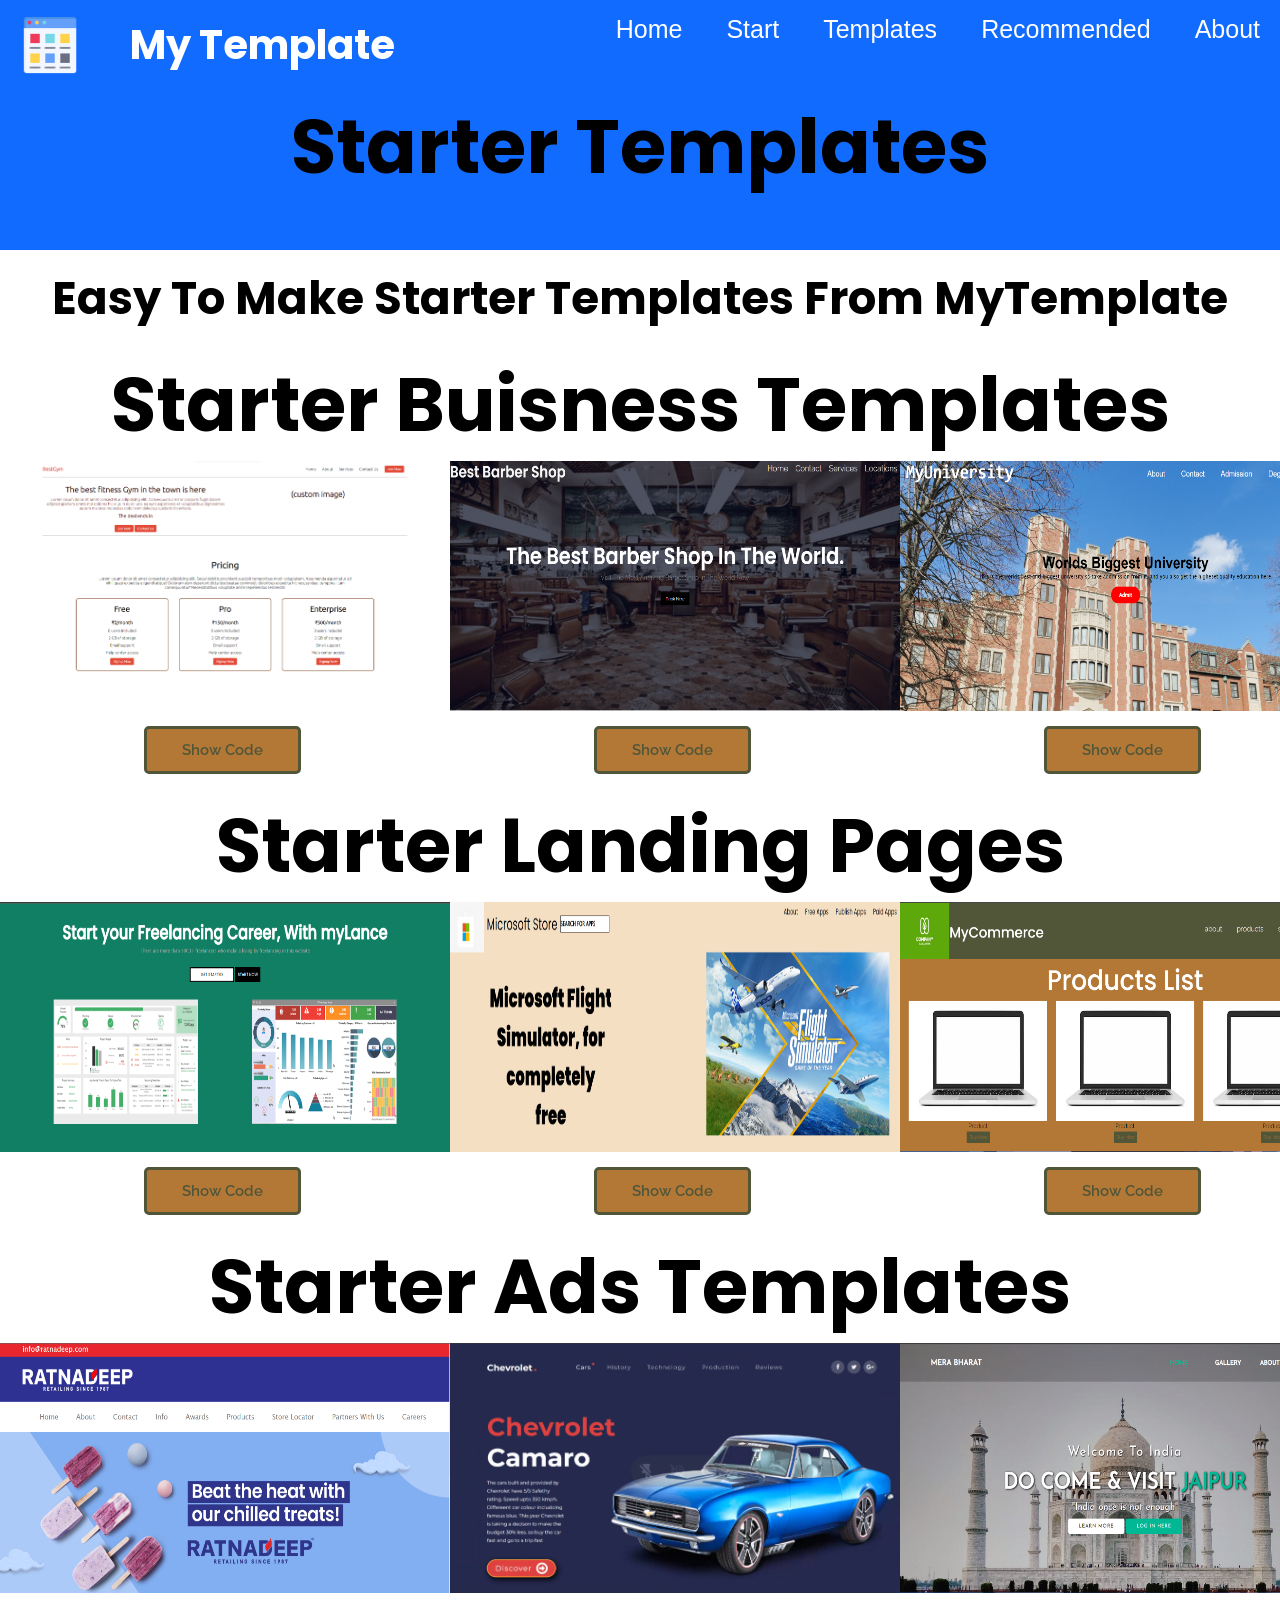
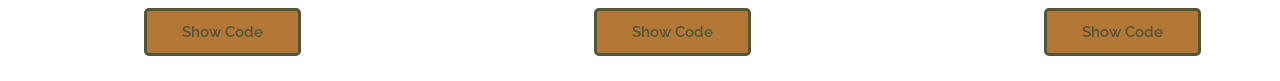
<file: MyTemplate/templates/start.html>
<!DOCTYPE html>
<html lang="en">
  <head>
    <meta charset="UTF-8" />
    <meta http-equiv="X-UA-Compatible" content="IE=edge" />
    <meta name="viewport" content="width=device-width, initial-scale=1.0" />
    <title>Document</title>
    <link rel="stylesheet" href="../static/start.css" />
  </head>
  <body>
    <header>
      <nav>
        <div class="logo__name" style="display: flex">
          <img src="../static/template (1).png" class="logo" />
          <h1 class="HEADER-HEADING">My Template</h1>
        </div>
        <div id="links">
          <ul>
            <li>
              <a href="/">Home</a>
            </li>
            <li>
              <a href="/start">Start</a>
            </li>
            <li>
              <a href="/templates">Templates</a>
            </li>
            <li>
              <a href="/recommended">Recommended</a>
            </li>
            <li>
              <a href="/about">About</a>
            </li>
          </ul>
        </div>
      </nav>
      <div>
        <h1 class="headerHeading1">Starter Templates</h1>
      </div>
    </header>
    <h1 class="headerHeading10">Easy To Make Starter Templates  From MyTemplate</h1>
    <h1 class="headerHeading">Starter Buisness Templates</h1>
    <div class="flexContianer">
      <div class="template">
        <div class="templateImg1"></div>
        <button class="tempaltesButton" onclick="showTemplate1()">
          Show Code
        </button>
      </div>
      <div class="template">
        <div class="templateImg2"></div>
        <button class="tempaltesButton" onclick="showTemplate2()">
          Show Code
        </button>
      </div>
      <div class="template">
        <div class="templateImg3"></div>
        <button class="tempaltesButton" onclick="showTemplate3()">
          Show Code
        </button>
      </div>
    </div>

    <div id="startTemplate1">
        <h1 class="headerHeading10">Gym Template - From MyTemplate</h1>
        <div class="imgContainer">
          <img src="../static/templateONE.png" class="templateIMG"/>
        </div>
        <div class="headerHeading10">HTML Code</div>
        <div class="codehtml">
          <div class="html">
            <xmp>
    <!DOCTYPE html>
    <html lang="en">
    
    <head>
        <meta charset="UTF-8">
        <meta http-equiv="X-UA-Compatible" content="IE=edge">
        <meta name="viewport" content="width=device-width, initial-scale=1.0">
        <title>BestGym- The best fitness gym in the town</title>
        <link rel="stylesheet" href="style.css">
        <script src="timer.js"></script>
        <link rel="stylesheet" href="utils.css">
    </head>
    
    <body class='overflow-x-hidden'>
        <div class="container mx-auto">
            <header>
                <nav class="flex justify-between">
                    <div class="logo font-bold flex items-center text-blue">BestGym</div>
                    <ul class="navbar flex items-center">
                        <li>Home</li>
                        <li>About</li>
                        <li>Services</li>
                        <li>Contact Us</li>
                        <li><button class="btn">Join Now</button></li>
                    </ul>
                </nav>
                <hr>
            </header>
            <main class="min-h-screen">
                <section class="section1">
                    <div class="flex">
                        <div class="topleft flex flex-col justify-center px-2">
                            <div class=" text-center">
                                <img class="dumbellimg" src="dumbell.png" alt="">
                            </div>
                            <h1 class="my-1 text-center">The best fitness Gym in the town is here</h1>
                            <p class=" text-center">Lorem ipsum dolor sit amet consectetur adipisicing elit. Consequuntur
                                error corporis fugit dolore adipisci aperiam omnis nisi dolores hic eius in ex id iure, ea
                                sunt asperiores et voluptatibus dignissimos autem maiores molestias dolor rem delectus
                                quidem! Inventore.</p>
                                <!-- Display the countdown timer in an element -->
                                <p class="deal text-center">The deal ends in <span id="demo"></span></p>
                                <div class="buttons">
                                    <button class="btn">Join now</button>
                                    <button class="btn">Contact Us</button>
                                </div>
                        </div>
                        <div class="topright flex justify-center">
                            <h1 style="margin-top: 50px
                            ;">(custom image)</h1>
                        </div>
                    </div>
                </section>
                <hr>
                <section class="section2">
                    <h1 class="text-center my-2">Pricing</h1>
                    <p class="my-2">Lorem ipsum dolor sit amet consectetur adipisicing elit. Sequi debitis provident
                        suscipit temporibus modi voluptatem. Assumenda aspernatur ad nihil quasi expedita eligendi atque?
                        Dolorum eum deserunt dicta iste beatae commodi, doloribus expedita hic recusandae, tempora illum
                        consequuntur? Necessitatibus voluptate animi repellendus reiciendis!</p>
                    <div class="boxes flex justify-center">
                        <div class="box">
                            <h2>Free</h2>
                            <ul>
                                <li class="highlighted">₹0/month</li>
                                <li>0 users included</li>
                                <li>2 GB of storage</li>
                                <li>Email support</li>
                                <li>Help center access</li>
                                <li><button class="btn">Signup Now</button></li>
                            </ul>
                        </div>
                        <div class="box">
                            <h2>Pro</h2>
                            <ul>
                                <li class="highlighted">₹150/month</li>
                                <li>0 users included</li>
                                <li>2 GB of storage</li>
                                <li>Email support</li>
                                <li>Help center access</li>
                                <li><button class="btn">Signup Now</button></li>
                            </ul>
                        </div>
                        <div class="box">
                            <h2>Enterprise</h2>
                            <ul>
                                <li class="highlighted">₹500/month</li>
                                <li>0 users included</li>
                                <li>2 GB of storage</li>
                                <li>Email support</li>
                                <li>Help center access</li>
                                <li><button class="btn">Signup Now</button></li>
                            </ul>
                        </div>
    
                    </div>
                
    
        </div>
    </body>
    
    </html>
            </xmp>
          </div>
        </div>
        <div class="codehtml">
          <div class="css">
            <h1 class="headerHeading10">Style.css code</h1>
            <xmp>@import url('https://fonts.googleapis.com/css2?family=Ubuntu:wght@300&display=swap');
  *{
      margin: 0;
      padding: 0;
  }
  
  .container{
      max-width: 80vw;
      font-family: 'Ubuntu', sans-serif;
  }
  
  .navbar{
      display: flex;
      height: 67px;
  }
  .navbar li{
      list-style: none;
      margin: 0 12px;
  }
  
  .topleft{
      width: 50%;
  }
  
  .topright{ 
      width: 50%;
  }
  
  .section1{
     max-height: 100vh; 
     color: #711e15;
  }
  
  .section1 h1{
      color: #37110d;
      font-size: 2rem;
  }
  
  .logo{
      font-size: 1.3rem;
  }
  
  .dumbellimg{
      width: 289px;
  }
  
  .topright .gymimg{
      width: 466px;
  }
  
  .section2{
      padding: 73px;
  }
  
  .section2 h1{
      font-size: 2.3rem;
  }
  
  .section2 p{
      padding: 0 8vw;
      text-align: center;
  }
  
  .box{
      padding: 8px 0;
      margin: 12px 22px;
      min-width: 20vw;
      border: 2px solid rgb(120, 54, 16);
      border-radius: 8px;
      text-align: center;
  }
  
  .box h2{
      font-size: 2rem;
      padding: 15px 0;
  }
  
  .highlighted{
      font-size: 1.2rem;
      font-weight: bolder;
  }
  
  .box ul{
      list-style-type: none;
  }
  
  .box ul li{
     margin: 12px 2px;
  }
  
  .section3 h1{
      font-size: 2.3rem;
  }
  
  .section3{
      padding: 73px;
  }
  
  .buttons{
      display: flex;
      justify-content: center;
      align-items: center;
      margin: 12px;
  }
  
  .deal{
      font-size: 1.2rem;
      font-weight: bolder;
      margin: 12px 0;
  }
            </xmp>
          </div>
        </div>
        <div class="codehtml">
          <div class="css" style="margin-right: 35px;">
            <h1 class="headerHeading10">Utils.css code</h1>
            <xmp>
  .min-h-screen{
  min-height: 100vh;
  }
  
  .bg-red{
      background-color: red;
  }
  
  .mx-auto{
      margin-left: auto;
      margin-right: auto;
  }
  
  .flex{
      display: flex;
  }
  
  .items-center{
      align-items: center;
  }
  
  .justify-between{
      justify-content: space-between;
  }
  
  .justify-center{
      justify-content: center;
  }
  
  .flex-col{
      flex-direction: column;
  }
  
  .font-bold{
      font-weight: bolder;
  }
  
  .my-1{
      margin-top: 13px;
      margin-bottom: 13px;
  }
  
  .my-2{
      margin-top: 26px;
      margin-bottom: 26px;
  }
  
  .px-2{
      padding-left: 13px;
      padding-right: 13px;
  }
  
  .text-blue{
      color: rgb(227 74 56);;
  }
  
  .btn{
      padding:7px 12px;
      border: 2px solid white;
      border-radius: 6px;
      cursor: pointer;
      color: white;
      background-color: rgb(227 74 56);;
  }
  
  .overflow-x-hidden{
      overflow-x: hidden;
  }
  
  .text-center{
      text-align: center;
  }
            </xmp>
          </div>
        </div>
       <div class="btncontainer">
        <button class="btnclass" onclick="hideTemplate()">Hide</button>
       </div>
    </div>
    <div id="startTemplate2">
        <h1 class="headerHeading10">Barber Shop Template - MyTemplate</h1>
        <div class="imgContainer">
          <img src="../static/templateMadeByMe1.png" class="templateIMG">
        </div>
        <div class="imgContainer">
          <img src="../static/templateMadeByMe2.png" class="templateIMG">
        </div>
        <div class="line"></div>
        <h1 class="headerHeading10">Html Code</h1>
        <div class="codehtml">
          <div class="html">
            <xmp>
              <!DOCTYPE html>
  <html lang="en">
    <head>
      <meta charset="UTF-8" />
      <meta http-equiv="X-UA-Compatible" content="IE=edge" />
      <meta name="viewport" content="width=device-width, initial-scale=1.0" />
      <title>Ddkjfkdajf</title>
      <link rel="stylesheet" href="landing3.css" />
    </head>
    <body>
      <header>
        <div class="headerLinks">
          <div class="titleHeader">
            <h1 class="title">Best Barber Shop</h1>
          </div>
          <div class="links">
            <ul>
              <li>Home</li>
              <li>Contact</li>
              <li>Services</li>
              <li>Locations</li>
            </ul>
          </div>
        </div>
        <div class="headerMiddleMain">
            <h1 class="headerHeading">The Best Barber Shop In The World.</h1>
            <p class="headerP">Visit The Most Amazing Barber Shop In The World Now.</p>
        </div>
        <div class="btncontainer">
          <button class="btn">Book Now</button>
        </div>
      </header>
      <h1 class="Heading">Services We Offer</h1>
      <section>
        <div class="services">
          <div class="lorem">
            <div class="img"></div>
            <h1 class="SectionHeading">
              Lorem Ispum Dollar
            </h1>
            <p>Lorem ipsum dolor sit, amet consectetur <br> adipisicing elit. Mollitia</p>
          </div>
          <div class="lorem">
            <div class="img"></div>
            <h1 class="SectionHeading">
              Lorem Ispum Dollar
            </h1>
            <p>Lorem ipsum dolor sit, amet consectetur <br> adipisicing elit. Mollitia</p>
          </div>
          <div class="lorem">
            <div class="img"></div>
            <h1 class="SectionHeading">
              Lorem Ispum Dollar
            </h1>
            <p>Lorem ipsum dolor sit, amet consectetur <br> adipisicing elit. Mollitia</p>
          </div>
        </div>
      </section>
    </body>
  </html>
  
            </xmp>
          </div>
        </div>
        <h1 class="headerHeading10">Css Code</h1>
        <div class="codehtml">
          <div class="css">
            <xmp>
              * {
                margin: 0;
                padding: 0;
            }
            
            header {
                width: 100%;
                height: 700px;
                background-image: linear-gradient(rgba(4,9,30,0.7), rgba(4,9,30,0.7)),url(https://i.pinimg.com/originals/f5/08/01/f5080163b77463c7445f9df6b88a05fc.jpg);
                background-size: 100% 100%;
            }
            
            .headerLinks {
                display: flex;
                justify-content: space-between;
            }
            
            .title {
                font-family: 'Poppins';
                font-weight: 600;
                font-size: 45px;
                color: whitesmoke;
                cursor: pointer;
            }
            
            ul li {
                display: inline-block;
                color: white;
                list-style: none;
                padding: 10px;
                font-family: "Raleway";
                font-size: 25px;
                cursor: pointer;
                transition: 1s;
            }
            
            li:hover {
                color: red;
            }
            
            .headerHeading {
                color: white;
                font-family: "Poppins";
                font-size: 65px;
                text-align: center;
                margin-top: 10%;
                font-weight: 600;
                transition: 0.8s;
                cursor: pointer;
            }
            
            .headerHeading:hover {
                color: red;
            }
            
            .headerP {
                text-align: center;
                color: gray;
                text-align: center;
                font-size: 20px;
                font-family: "Raleway";
            }
            
            .btncontainer {
                display: flex;
                justify-content: space-evenly;
            }
            
            .btn {
                padding-top: 7.5px; 
                padding-bottom: 7.5px;
                padding-right: 15px;
                padding-left: 15px;
                font-family: "Raleway";
                background: black;
                border: 2px solid black;
                color: white;
                margin-top: 2%;
                transition: 0.8s;
            }
            
            .btn:hover {
                background: white;
                color: black;
            }
            
            .Heading {
                text-align: center;
                font-size: 55px;
                font-weight: 600;
                font-family: "Poppins";
                margin-top: 5%;
                margin-bottom: 5%;
            }
            
            .services {
                display: flex;
                justify-content: space-evenly;
                margin-bottom: 5%;
            }
            
            .img {
                width: 200px;
                height: 200px;
                background: black;
                border-radius: 50%;
                border: 5px solid gray;
                margin: auto;
            }
            
            .SectionHeading {
                text-align: center;
                font-family: "Poppins";
                font-weight: 600;
            }
            
            .lorem p {
                text-align: center;
                font-family: "Raleway";
            }
            
            @media(max-width: 500px){
                header {
                    height: 400px;
                }
            
                .title {
                    font-size: 12px;
                    margin-top: 4.5%;
                }
            
                ul li {
                    font-size: 10px;
                }
            
                .headerHeading {
                    font-size: 20px;
                }
            
                .headerP {
                    font-size: 10px;
                    margin-top: 25px;
                }
            
                .services {
                    display: block;
                }
            }
            
            </xmp>
          </div>
        </div>
        <div class="btncontainer">
          <button class="btnclass" onclick="hideTemplate()">Hide</button>
        </div>
    </div>
    <div id="startTemplate3">
        <h1 class="headerHeading10">University Template - MyTemplate</h1>
        <div class="imgContainer">
          <img src="../static/universityTemp1.png" class="templateIMG">
        </div>
        <div class="imgContainer">
          <img src="../static/universityTemp2.png" class="templateIMG">
        </div>
        <div class="imgContainer">
          <img src="../static/universityTemp3.png" class="templateIMG">
        </div>
        <div class="line"></div>
        <h1 class="headerHeading10">Html Code</h1>
        <div class="codehtml">
          <div class="html">
            <xmp>
              <!DOCTYPE html>
  <html lang="en">
  <head>
      <meta charset="UTF-8">
      <meta http-equiv="X-UA-Compatible" content="IE=edge">
      <meta name="viewport" content="width=device-width, initial-scale=1.0">
      <title>Document</title>
      <link rel="stylesheet" href="landing2.css">
  </head>
  <body>
      <header>
          <div class="links">
              <h1 class="UniversityName">MyUniversity</h1>
              <ul>
                  <li>About</li>
                  <li>Contact</li>
                  <li>Admission</li>
                  <li>Degrees</li>
                  <li>Graduation</li>
              </ul>
          </div>
          <h1 class="UniversityH1">Worlds Biggest University</h1>
          <p>This is the worlds best and biggest university so take addmission from it.
              and you also get the higheset quality education here.
          </p>
          <div class="btncontainer">
              <button class="headerBtn">Admit</button>
          </div>
      </header>
      <section>
          <h1 class="sectionHeading">Our Courses</h1>
          <div class="courses">
              <div class="degree">
                  <h1 class="coursesH1">Degree</h1>
                  <p class="coursesp">Lorem ipsum dolor sit amet consectetur<br> Lorem ipsum, dolor sit amet consectetur<br> Lorem ipsum dolor sit, amet consecteter<br> Lorem ipsum dolor sit amet consectetur</p>
              </div>
              <div class="graduation">
                  <h1 class="coursesH1">Graduation</h1>
                  <p class="coursesp">Lorem ipsum dolor sit amet consectetur<br> Lorem ipsum, dolor sit amet consectetur<br> Lorem ipsum dolor sit, amet consecteter<br> Lorem ipsum dolor sit amet consectetur</p>
              </div>
              <div class="postgrad">
                  <h1 class="coursesH1">Post Graduation</h1>
                  <p class="coursesp">Lorem ipsum dolor sit amet consectetur<br> Lorem ipsum, dolor sit amet consectetur<br> Lorem ipsum dolor sit, amet consecteter<br> Lorem ipsum dolor sit amet consectetur </p>
              </div>
          </div>
          <h1 class="sectionHeading2">Our Branches</h1>
          <div class="branches">
              <div class="london">
                  <h1 class="sectionHeading">London</h1>
  <img src="https://images.adsttc.com/media/images/51fa/5056/e8e4/4e3e/f700/01ef/medium_jpg/51f03756e8e44e94e500012b_the-gherkin-receives-ctbuh-s-inaugural-10-year-award_30stmaryaxe_ext-2004-c-nigel_young.jpg?1375359050" 
  class="branchesImg">
              </div>
              <div class="delhi">
                  <h1 class="sectionHeading">Delhi</h1>
                  <img src="https://upload.wikimedia.org/wikipedia/commons/thumb/2/29/DLF_Gateway_Tower.png/234px-DLF_Gateway_Tower.png" class="branchesImg">
              </div>
              <div class="newyork">
                  <h1 class="sectionHeading">New York</h1>
                  <img src="https://media.architecturaldigest.com/photos/5a5e7e7c0a9a104fe2aec6ea/master/w_1334,h_2000,c_limit/GettyImages-126889040.jpg" class="branchesImg">        
              </div>
          </div>
      </section>
  </body>
  </html>
            </xmp>
          </div>
        </div>
        <h1 class="headerHeading10">Css Code</h1>
        <div class="codehtml">
          <div class="css">
            <xmp>
              
  * {
    margin: 0;
    padding: 0;
  }
  
  header {
    width: 100%;
    height: 700px;
    background-image: url(https://media.workandmoney.com/cd/d0/cdd0dc886a0641f1a23d60d36d92c3df.jpeg);
    background-size: 100%;
  }
  
  .links {
    display: flex;
    justify-content: space-between;
  }
  
  ul li {
    display: inline-block;
    padding: 25px;
    list-style: none;
    font-size: 23px;
    font-family: ShopifySans, Helvetica, Arial, sans-serif;
    color: white;
    font-weight: 500;
    cursor: pointer;
    transition: 1s;
  }
  
  ul li:hover {
    text-decoration: underline;
  }
  
  .UniversityName {
    font-size: 55px;
    font-family: monospace;
    color: white;
    margin-left: 20px;
  }
  
  .UniversityH1 {
    text-align: center;
    margin-top: 12%;
    font-size: 45px;
    font-family: Helvetica;
  }
  
  header p {
    text-align: center;
    font-family: 'Lucida Sans', 'Lucida Sans Regular', 'Lucida Grande', 'Lucida Sans Unicode', Geneva, Verdana, sans-serif;
    color: black;
  }
  
  .btncontainer {
    display: flex;
    justify-content: space-evenly;
  }
  
  .headerBtn {
    margin-top: 15px;
    background: red;
    color: white;
    padding-top: 10px;
    padding-bottom: 10px;
    padding-right: 25px;
    padding-left: 25px;
    border-radius: 25px;
    border: 2px solid red;
    cursor: pointer;
    transition: 1s;
    font-family: 'Lucida Sans', 'Lucida Sans Regular', 'Lucida Grande', 'Lucida Sans Unicode', Geneva, Verdana, sans-serif;
    font-size: 15px;
    font-weight: 600;
  }
  
  .headerBtn:hover {
    background: white;
    color: black;
    border: 2px solid black;
  
  }
  
  .courses {
    display: flex;
    justify-content: space-evenly;
    margin-top: 2.5%;
    margin-bottom: 5%;
  }
  
  .degree {
    width: 450px;
    height: 225px;
    background: rgb(241, 216, 182);
  }
  
  .graduation {
    width: 450px;
    height: 225px;
    background: rgb(241, 216, 182);
  }
  
  .postgrad {
    width: 450px;
    height: 225px;
    background: rgb(241, 216, 182);
  }
  
  .coursesH1
  {
    text-align: center;
    font-family: Helvetica;
  }
  
  .coursesp 
  {
    text-align: center;
    font-family: 'Lucida Sans', 'Lucida Sans Regular', 'Lucida Grande', 'Lucida Sans Unicode', Geneva, Verdana, sans-serif;
    margin-top: 20px;
    font-size: 20px;
    font-weight: 500;
  }
  
  .sectionHeading
  {
    font-family: "Poppins";
    font-size: 55px;
    text-align: center;
    font-weight: 500;
  }
  
  .branches 
  {
    display: flex;
    justify-content: space-evenly;
  }
  
  .branchesImg {
    width: 428px;
    height: 528px;
  }
  
  .sectionHeading2
  {
    font-family: "Poppins";
    font-size: 55px;
    text-align: center;
    font-weight: 500;
    margin-bottom: 5%;
  }
  
            </xmp>
          </div>
        </div>
        <div class="btncontainer">
          <button class="btnclass" onclick="hideTemplate()">Hide</button>
        </div>
    </div>

    <h1 class="headerHeading">Starter Landing Pages</h1>

    <div class="flexContianer">
      <div class="template">
        <div class="templateImg4"></div>
        <button class="tempaltesButton" onclick="showTemplate4()">
          Show Code
        </button>
      </div>
      <div class="template">
        <div class="templateImg5"></div>
        <button class="tempaltesButton" onclick="showTemplate5()">
          Show Code
        </button>
      </div>
      <div class="template">
        <div class="templateImg6"></div>
        <button class="tempaltesButton" onclick="showTemplate6()">
          Show Code
        </button>
      </div>
    </div>

    <div id="startTemplate4">
        <h1 class="headerHeading10">Freelancing Website Landing Page - MyTemplate</h1>
        <div class="imgContainer">
          <img src="../static/landing1.png" class="templateIMG">
        </div>
        <div class="imgContainer">
          <img src="../static/landing2.png" class="templateIMG">
        </div>
        <div class="line"></div>
        <h1 class="headerHeading">Html Code</h1>
        <div class="codehtml">
          <div class="html">
            <xmp>
              <!DOCTYPE html>
  <html lang="en">
  <head>
      <meta charset="UTF-8">
      <meta http-equiv="X-UA-Compatible" content="IE=edge">
      <meta name="viewport" content="width=device-width, initial-scale=1.0">
      <title>Document</title>
      <link rel="stylesheet" href="landing1.css">
  </head>
  <body>
      <header>
          <h1 class="headerHeading">Start your Freelancing Career, With myLance</h1>
          <p class="p">There are more than 5000+ freelancers who make a living by freelancing in this website</p>
          <div class="center">
             <div class="inputBtn">
              <input type="text" placeholder="           GET STARTED">
              <button class="classbtn">START NOW</button>
             </div>
          </div>
          <div class="center2">
              <img src="https://www.datapine.com/images/it-dashboards-datapine.png" class="ImgImgIMG">
              <img src="https://www.idashboards.com/wp-content/uploads/2020/06/IT-Service-Desk.png" class="ImgImgIMG">
          </div>
      </header> 
      <section>
          <h1 class="headerHeading2">Trusted by more than 5000 users</h1>
          <div class="center">
              <img src="https://www.internships.com/wp-content/uploads/2019/09/computer_programmer_profile_image.jpg" class="ImgImgIMG2">
              <img src="http://gogotraining.com/blog/wp-content/uploads/2016/10/Become-a-Computer-Programmer-1024x683.jpg" class="ImgImgIMG2">
          </div>
          <br><br>
          <div class="center" style="margin-bottom: 50px;">
              <button class="classbtn">Get Started</button>
          </div>
      </section>
  </body>
  </html>
            </xmp>
          </div>
        </div>
        <h1 class="headerHeading">Css Code</h1>
        <div class="codehtml">
          <div class="css">
            <xmp>
  PLEASE IMPORT THE POPPINS FONT FAMILY FROM GOOGLE FONTS
  
  * {
    margin: 0;
    padding: 0;
  }
  
  header {
    width: 100%;
    height: 700px;
    background: #117f63;
  }
  
  .headerHeading {
    text-align: center;
    font-family: "Poppins";
    padding-top: 40px;
    font-size: 55px;
    color: white;
    font-weight: 600;
  }
  
  .center {
    display: flex;
    justify-content: space-evenly;
  }
  
  .center2 {
    display: flex;
    justify-content: space-evenly;
    margin-top: 50px;
  }
  
  input {
    height: 35px;
    border: 3px solid black;
    margin-top: 35px;
  }
  
  .p {
    text-align: center;
    font-family: "Lucida Sans", "Lucida Sans Regular", "Lucida Grande",
      "Lucida Sans Unicode", Geneva, Verdana, sans-serif;
    color: rgb(169, 166, 166);
    font-size: 15px;
  }
  
  .headerHeading2 {
      text-align: center;
      font-family: "Poppins";
      padding-top: 40px;
      font-size: 40px;
      color: black;
      font-weight: 600;
  }
  
  ::-webkit-input-placeholder {
    color: black;
    font-family: "Poppins";
  }
  
  .classbtn {
    color: white;
    font-family: "Poppins";
    background: black;
    padding-top: 8.5px;
    padding-bottom: 8.5px;
    padding-left: 8.5px;
    padding-right: 8.5px;
    margin-top: 35px;
  }
  
  .ImgImgIMG {
    width: 550px;
    height: 350px;
  }
  
  .ImgImgIMG2 {
      width: 750px;
      height: 550px;
  }
            </xmp>
          </div>
        </div>
        <div class="btncontainer">
          <button class="btnclass" onclick="hideTemplate2()">Hide</button>
        </div>
    </div>
    <div id="startTemplate5">
        <h1 class="headerHeading10">Software app promotion - MyTemplate</h1>
        <div class="imgContainer">
          <img src="../static/microsoft store 1.png" class="templateIMG">
        </div>
        <div class="imgContainer">
          <img src="../static/microsoft store 2.png" class="templateIMG">
        </div>
        <div class="imgContainer">
          <img src="../static/microsoft store 3.png" class="templateIMG">
        </div>
        <div class="line"></div>
        <h1 class="headerHeading10">Html code</h1>
        <div class="codehtml">
          <div class="html">
            <xmp>
              <!DOCTYPE html>
  <html lang="en">
  <head>
      <meta charset="UTF-8">
      <meta http-equiv="X-UA-Compatible" content="IE=edge">
      <meta name="viewport" content="width=device-width, initial-scale=1.0">
      <title>Document</title>
      <link rel="stylesheet" href="computeapps.css">
  </head>
  <body>
      <header>
          <div class="links">
              <div class="logotitle">
                  <img src="https://www.pngkit.com/png/detail/28-283585_my-apps-in-the-windows-store-microsoft-store.png" class="logo">
                  <h1 class="headerHeading">Microsoft Store</h1>
                  <input type="text" placeholder="SEARCH FOR APPS">
              </div>
              <div class="links">
                  <ul>
                      <li>About</li>
                      <li>Free Apps</li>
                      <li>Publish Apps</li>
                      <li>Paid Apps</li>
                  </ul>
              </div>
          </div>
          <div class="headerInfo">
              <div class="headertext">
                  <h1 class="headerHeading2">Microsoft Flight <br> Simulator, for completely <br> free</h1>
              </div>
              <div class="headerimg">
                  <img src="https://cdn.akamai.steamstatic.com/steam/apps/1250410/capsule_616x353.jpg?t=1647979760" class="headerimage">
              </div>
          </div>
      </header>
      <section id="section1" style="margin-top: 50px;">
          <img src="https://cdn.vox-cdn.com/thumbor/l9a45cx4ZfppNgzhQ5H3EX6glvs=/1400x1050/filters:format(jpeg)/cdn.vox-cdn.com/uploads/chorus_asset/file/19355555/jbareham_191158_ply0958_decade_minecraft.jpg" 
          class="sectionimage">
          <h1 class="headerHeading2">Get all games for free, <br> With only one subscription</h1>
      </section>
      <div class="line" style="width: 100%; height:2px; background: black; margin-top:50px;"></div>
      <section id="section2">
          <h1 class="headerHeading2">Games Which are free for all</h1>
          <div class="games4">
              <div class="minecraft">
                  <img src="https://cdn.vox-cdn.com/thumbor/l9a45cx4ZfppNgzhQ5H3EX6glvs=/1400x1050/filters:format(jpeg)/cdn.vox-cdn.com/uploads/chorus_asset/file/19355555/jbareham_191158_ply0958_decade_minecraft.jpg" 
                  class="sectionimg">
                  <h1 class="sectionHeading">Minecraft</h1>
              </div>
              <div class="flight">
                  <img src="https://cdn.akamai.steamstatic.com/steam/apps/1250410/capsule_616x353.jpg?t=1647979760" 
                  class="sectionimg">
                  <h1 class="sectionHeading">Flight Simulator</h1>
              </div>
              <div class="reddead">
                  <img src="https://images.firstpost.com/wp-content/uploads/large_file_plugin/2018/11/1541061542_redtitle.jpg" 
                  class="sectionimg">
                  <h1 class="sectionHeading">Red Dead Redemption</h1>
              </div>
          </div>
      </section>
      <footer>
          <h1 class="headerHeading2">(FOOTER)</h1>
      </footer>
  </body>
  </html>
            </xmp>
          </div>
        </div>
        <h1 class="headerHeading10">Css Code</h1>
        <div class="codehtml">
          <div class="css">
            <xmp>
              
  * {
    margin: 0;
    padding: 0;
  }
  
  header {
    width: 100%;
    height: 60%;
    background-color: rgb(244, 223, 195);
  }
  
  ul li {
    list-style: none;
    padding: 10px;
    display: inline-block;
    font-family: "Poppins";
    font-weight: 600;
    cursor: pointer;
    color: black;
    font-weight: 300;
  }
  
  ul li:hover {
    color: red;
  }
  
  .links {
    display: flex;
    justify-content: space-between;
  }
  
  .logotitle {
    display: flex;
  }
  
  .logo {
    width: 120px;
    height: 100px;
  }
  
  input {
    height: 30px;
    margin-top: 5.5%;
    border: 0.5px solid black;
  }
  
  ::-webkit-input-placeholder {
    font-family: "Lucida Sans", "Lucida Sans Regular", "Lucida Grande",
      "Lucida Sans Unicode", Geneva, Verdana, sans-serif;
    color: black;
    font-weight: 700;
  }
  
  .headerHeading {
    font-family: "Poppins";
    margin-top: 4%;
    margin-right: 10px;
    margin-left: 10px;
    font-weight: 300;
  }
  
  .headerInfo {
    display: flex;
    justify-content: space-between;
  }
  
  .headerHeading2 {
    font-family: "Poppins";
    font-weight: 900;
    margin-top: 7.5%;
    font-size: 50px;
    text-align: center;
    margin-left: 3%;
    margin-bottom: 5%;
  }
  
  .headerimg {
      margin-right: 35px;
  }
  
  #section1 {
    display: flex;
    justify-content: space-around;
  }
  
  .sectionimage {
    width: 616px;
    height: 353px;
  }
  
  .games4 {
    display: flex;
    justify-content: space-evenly;
  }
  
  .sectionimg {
    width: 450px;
    height: 250px;
  }
  
  .sectionHeading {
    font-family: "Poppins";
    text-align: center;
    font-weight: 300;
  }
  
  footer {
    width: 100%;
    height: 125px;
    background: rgb(244, 223, 195);
  }
            </xmp>
          </div>
        </div>
        <div class="btncontainer">
        <button class="btnclass" onclick="hideTemplate2()">Hide</button>
        </div>
    </div>
    <div id="startTemplate6">
        <h1 class="headerHeading10">E - Commerce Template - MyTemplate</h1>
        <div class="imgContainer">
          <img src="../static/myCommerce1.png" class="templateIMG">
        </div>
        <div class="imgContainer">
          <img src="../static/myCommerce2.png" class="templateIMG">
        </div>
        <div class="imgContainer">
          <img src="../static/myCommerce3.png" class="templateIMG">
        </div>
        <h1 class="headerHeading10">Html Code</h1>
        <div class="codehtml">
          <div class="html">
            <xmp>
              <!DOCTYPE html>
  <html lang="en">
    <head>
      <meta charset="UTF-8" />
      <meta http-equiv="X-UA-Compatible" content="IE=edge" />
      <meta name="viewport" content="width=device-width, initial-scale=1.0" />
      <title>Document</title>
      <link rel="stylesheet" href="newlanding.css" />
    </head>
    <body>
      <header>
        <div class="logoTitle">
          <img
            src="https://encrypted-tbn0.gstatic.com/images?q=tbn:ANd9GcQzB3SqgBiJAbAbd9kMYCu-b5xDyrPF0gByjg&usqp=CAU"
            class="logo"
          />
          <h1 class="logotitle">MyCommerce</h1>
        </div>
        <div class="links">
          <ul>
            <li>about</li>
            <li>products</li>
            <li>stores</li>
            <li>electronics</li>
          </ul>
        </div>
      </header>
      <div class="section">
        <h1 class="sectionHeading">Products List</h1>
        <div class="products">
          <div class="p1">
            <img
              src="https://media.istockphoto.com/photos/laptop-with-blank-screen-on-white-picture-id479520746?k=20&m=479520746&s=612x612&w=0&h=vrxDqBMLe1zqcwIFY0f1SdAjKjOKhEno4HtlyKwSHO4="
              class="productImg"
            />
            <p class="productsP">Product</p>
            <button class="productsbutton">Buy Now</button>
          </div>
          <div class="p2">
            <img
              src="https://media.istockphoto.com/photos/laptop-with-blank-screen-on-white-picture-id479520746?k=20&m=479520746&s=612x612&w=0&h=vrxDqBMLe1zqcwIFY0f1SdAjKjOKhEno4HtlyKwSHO4="
              class="productImg"
            />
            <p class="productsP">Product</p>
            <button class="productsbutton">Buy Now</button>
          </div>
          <div class="p3">
            <img
              src="https://media.istockphoto.com/photos/laptop-with-blank-screen-on-white-picture-id479520746?k=20&m=479520746&s=612x612&w=0&h=vrxDqBMLe1zqcwIFY0f1SdAjKjOKhEno4HtlyKwSHO4="
              class="productImg"
            />
            <p class="productsP">Product</p>
            <button class="productsbutton">Buy Now</button>
          </div>
        </div>
      </div>
      <div class="section2">
        <h1 class="sectionHeading">Top Shoe Brands Play Here.</h1>
        <div class="products">
          <div class="p1">
            <img
              src="https://static.nike.com/a/images/f_jpg,q_auto:eco/61b4738b-e1e1-4786-8f6c-26aa0008e80b/swoosh-logo-black.png"
              class="topBrands"
            />
          </div>
          <div class="p2">
            <img
              src="https://1000logos.net/wp-content/uploads/2017/05/PUMA-Logo-1980.jpg"
              class="topBrands"
            />
          </div>
          <div class="p3">
            <img
              src="https://img.etimg.com/thumb/msid-59738991,width-640,resizemode-4,imgsize-22784/adidas.jpg"
              class="topBrands"
            />
          </div>
        </div>
        <div class="products" style="margin-top: 20px">
          <div class="p4">
            <img
              src="https://lh3.googleusercontent.com/qnXUKIKklIaIw5uEsOSUmG_LnAFuhd1jbpZ8iiPyw10C7F8IB7nK5NE-D44nlCVbLCqqJ8dEvQfSbfuGMJNGSVClZegyWqEQPTI_01-g"
              class="topBrands"
            />
          </div>
          <div class="p5">
            <img
              src="https://m.media-amazon.com/images/S/aplus-media/sota/e6569e79-b55f-48cc-93df-c0d253b12be9.__CR0,0,300,300_PT0_SX300_V1___.png"
              class="topBrands"
            />
          </div>
          <div class="p6">
            <img
              src="https://lincolnrural.com.au/wp-content/uploads/2021/01/Bata-logo.jpg"
              class="topBrands"
            />
          </div>
        </div>
      </div>
      <div class="section3">
        <div class="products" style="padding-top: 15px">
          <h1 class="sectionHeading">
            Go For It. <br />
            The all new <br />
            sparks shoe.
          </h1>
          <img
            src="https://rukminim2.flixcart.com/image/714/857/k3ncakw0pkrrdj/shoe/e/f/m/7-sx0482g-sparx-original-imafkg6rhqq7hkjq.jpeg?q=50"
            class="sparksImg"
          />
        </div>
      </div>
      <footer>
          <h1 class="sectionHeading">Footer</h1>
        <div class="products">
          <div class="links1">
            <p class="footerLinks">Link</p>
            <p class="footerLinks">Link</p>
            <p class="footerLinks">Link</p>
            <p class="footerLinks">Link</p>
          </div>
          <div class="links2">
            <p class="footerLinks">Link</p>
            <p class="footerLinks">Link</p>
            <p class="footerLinks">Link</p>
            <p class="footerLinks">Link</p>
          </div>
          <div class="links3">
            <p class="footerLinks">Link</p>
            <p class="footerLinks">Link</p>
            <p class="footerLinks">Link</p>
            <p class="footerLinks">Link</p>
          </div>
          <div class="links4">
            <p class="footerLinks">Link</p>
            <p class="footerLinks">Link</p>
            <p class="footerLinks">Link</p>
            <p class="footerLinks">Link</p>
          </div>
        </div>
      </footer>
    </body>
  </html>
  
            </xmp>
          </div>
        </div>
        <h1 class="headerHeading10">Css Code</h1>
        <div class="codehtml">
          <div class="css">
            <xmp>
              
  * {
    margin: 0;
    padding: 0;
  }
  
  header {
    display: flex;
    justify-content: space-between;
    position: sticky;
    background: rgba(81,86,57,255);
    color: white;
  }
  
  .logoTitle{
    display: flex;
  }
  
  .logo {
    width: 150px;
    height: 150px;
  }
  
  .logotitle {
    margin-top: 11%;
    font-family: "Poppins";
    font-size: 40px;
    font-weight: 500;
  }
  
  ul li {
    font-size: 20px;
    display: inline-block;
    padding: 20px;
    font-family: "Raleway";
    margin-top: 8%;
    cursor: pointer;
    transition: all 0.2s;
  }
  
  ul li:hover {
    font-size: 25px;
  }
  
  .section {
    width: 100%;
    height: 100%;
    background: rgba(180,120,54,255);
  }
  
  .sectionHeading {
    text-align: center;
    font-family: "Poppins";
    font-weight: 500;
    font-size: 75px;
    color: white;
  }
  
  .products {
    display: flex;
    justify-content: space-evenly;
  }
  
  .productImg {
    width: 420px;
    height: 320px;
  }
  
  .productsP {
    text-align: center;
    font-family: "Raleway";
  }
  
  .productsbutton {
    padding: 7px;
    margin-left: 41.5%;
    background: rgba(81,86,57,255);
    border: 2px solid rgba(180,120,54,255);
    font-family: "Raleway";
    margin-top: 1%;
    color: rgba(180,120,54,255);
    cursor: pointer;
    transition: all 0.5s;
  }
  
  .productsbutton:hover {
    background: rgba(180,120,54,255);
    color: rgba(81,86,57,255);
    border: 2px solid rgba(81,86,57,255);
  }
  
  .section2 {
    width: 100%;
    height: 100%;
    background: rgba(180,120,54,255);
  }
  
  .topBrands {
    width: 400px;
    height: 200px;
  }
  
  .section3 {
    width: 100%;
    height: 100%;
    background: rgba(180,120,54,255);
  }
  
  .sparksImg {
    width: 500px;
    height: 300px;
  }
  
  footer {
    width: 100%;
    height: 250px;
    background: rgba(81,86,57,255);
  }
  
  .footerLinks {
    font-family: "Raleway";
    font-size: 25px;
    cursor: pointer;
  }
  
  .footerLinks:hover {
    text-decoration: underline;
  }
            </xmp>
          </div>
        </div>
        <div class="btncontainer">
          <button class="btnclass" onclick="hideTemplate2()">Hide</button>
        </div>
    </div>

    <h1 class="headerHeading">Starter Ads Templates</h1>

    <div class="flexContianer">
      <div class="template" style="margin-bottom: 25px;">
        <div class="templateImg7"></div>
        <button class="tempaltesButton" onclick="showTemplate7()">
          Show Code
        </button>
      </div>
      <div class="template" style="margin-bottom: 25px;">
        <div class="templateImg8"></div>
        <button class="tempaltesButton" onclick="showTemplate8()">
          Show Code
        </button>
      </div>
      <div class="template" style="margin-bottom: 25px;">
        <div class="templateImg9"></div>
        <button class="tempaltesButton" onclick="showTemplate9()">
          Show Code
        </button>
      </div>
    </div>    

    <div id="startTemplate7" style="margin-bottom: 25px;"> 
        <h1 class="headerHeading10">Grocery Store Template - MyTemplate</h1>
        <div class="imgContainer">
          <img src="../static/ratnadeeptemp1.png" class="templateIMG">
        </div>
        <div class="imgContainer">
          <img src="../static/ratnadeeptemp2.png" class="templateIMG">
        </div>
        <h1 class="headerHeading10">Html Code</h1>
        <div class="codehtml">
          <div class="html">
            <xmp>
              <!DOCTYPE html>
  <html lang="en">
    <head>
      <meta charset="UTF-8" />
      <meta http-equiv="X-UA-Compatible" content="IE=edge" />
      <meta name="viewport" content="width=device-width, initial-scale=1.0" />
      <title>Document</title>
      <link rel="stylesheet" href="advertisement.css" />
    </head>
    <body>
      <div class="header1">
        <p class="header1P">info@ratnadeep.com</p>
      </div>
      <header>
        <img src="https://ratnadeep.com/img/logo.png" class="logo" />
      </header>
      <div class="links">
        <ul>
          <li>Home</li>
          <li>About</li>
          <li>Contact</li>
          <li>Info</li>
          <li>Awards</li>
          <li>Products</li>
          <li>Store Locator</li>
          <li>Partners With Us</li>
          <li>Careers</li>
        </ul>
      </div>
      <section>
        <img
          src="https://ratnadeep.com/img/slider/slider-17.png"
          class="sectionimg"
        />
        <div class="imageHolder">
          <img
            src="https://ratnadeep.com/img/footer-banner.jpg"
            class="sectionimg2"
            style="margin-top: 50px"
          />
        </div>
        <div class="textHolder">
          <p class="sectionp">100% Satisfaction Gaurenteed</p>
          <p class="sectionp">Great Deals here</p>
          <p class="sectionp">Available on dunzo</p>
        </div>
      </section>
    </body>
  </html>
  
            </xmp>
          </div>
        </div>
        <h1 class="headerHeading10">Css Code</h1>
        <div class="codehtml">
          <div class="css">
            <xmp>
              * {
                margin: 0;
                padding: 0;
              }
              
              .header1 {
                background-color: rgba(231, 39, 45, 255);
                height: 35px;
              }
              
              .header1P {
                color: white;
                font-family: "Lucida Sans", "Lucida Sans Regular", "Lucida Grande",
                  "Lucida Sans Unicode", Geneva, Verdana, sans-serif;
                margin-left: 5%;
                font-size: 20px;
              }
              
              header {
                background: rgba(46, 49, 146, 255);
                width: 100%;
                height: 120px;
                display: flex;
                justify-content: space-between;
              }
              
              .logo {
                margin-left: 5%;
                margin-top: 2%;
                margin-bottom: 2%;
                width: 335px;
                height: 63px;
              }
              
              .links {
                margin-left: 7%;
              }
              
              ul li {
                display: inline-block;
                padding: 25px;
                font-family: 'Lucida Sans', 'Lucida Sans Regular', 'Lucida Grande', 'Lucida Sans Unicode', Geneva, Verdana, sans-serif;
                font-size: 20px;
                color: gray;
                text-align: center;
                cursor: pointer;
              }
              
              .sectionimg {
                width: 100%;
              }
              
              .sectionimg2 {
                width: 80%;
              }
              
              .imageHolder {
                display: flex;
                justify-content: space-evenly;
              }
              
              .textHolder {
                display: flex;
                justify-content: space-evenly;
              }
              
              .sectionp {
                font-size: 25px;
                font-family: "Helvetica";
                color: blue;
                margin-top: 2%;
                margin-bottom: 5%;
                cursor: pointer;
                display: block
                ;
              }
              
              .sectionp:hover {
                text-decoration: underline;
              }
              
              @media(max-width: 500px) {
                .logo {
                  width: 155px;
                  height: 55px;
                  margin-left: 5%;
                  margin-top: 6%;
                  margin-bottom: 2%;
                }
                ul li {
                  display: none;
                }
                .sectionp {
                  font-size: 20px;
                  text-align: center;
                }
                .textHolder {
                  display: block;
                }
              }
              
            </xmp>
          </div>
        </div>
        <div class="btncontainer">
          <button class="btnclass" onclick="hideTemplate3()">Hide</button>
        </div>
    </div>
    <div id="startTemplate8" style="margin-bottom: 25px;">
        <h1 class="headerHeading10">Car Ad Template - MyTemplate</h1>
        <div class="imgContainer">
          <img src="../static/cheveroletTemp.png" class="templateIMG">
        </div>
        <h1 class="headerHeading10">Html Code</h1>
        <div class="codehtml">
          <div class="html">
            <xmp>
              <!DOCTYPE html>
  <html lang="en">
  <head>
    <meta charset="utf-8">
    <meta content="width=device-width, initial-scale=1.0" name="viewport">
    <title>How to design car template</title>
    <meta content="" name="descriptison">
    <meta content="" name="keywords">
    <link href="https://fonts.googleapis.com/css2?family=Montserrat:wght@100;200;300;400;500;600;700;800;900&display=swap" rel="stylesheet">
    <link href="https://stackpath.bootstrapcdn.com/font-awesome/4.7.0/css/font-awesome.min.css" rel="stylesheet">
    <link rel="stylesheet" type="text/css" href="https://cdn.jsdelivr.net/npm/slick-carousel@1.8.1/slick/slick.css"/>
    <link rel="stylesheet" type="text/css" href="https://cdn.jsdelivr.net/npm/slick-carousel@1.8.1/slick/slick-theme.css"/>
    <link rel="stylesheet" type="text/css" href="Car.css">
  </head>
  
  <body>
    <section id="header" class="header">
      <div class="nav-bar">
        <div class="logo">
          <a href="Car.html">Chevrolet<span>.</span></a>
        </div>
        <div class="menu">
          <ul>
            <li><a href="#" class="active">Cars<span>.</span></a></li>
            <li><a href="#">History</a></li>
            <li><a href="#">Technology</a></li>
            <li><a href="#">Production</a></li>
            <li><a href="#">Reviews</a></li>
          </ul>
        </div>
        <div class="social-media">
          <ul>
            <li><a href="#"><i class="fa fa-facebook"></i></a></li>
            <li><a href="#"><i class="fa fa-twitter"></i></a></li>
            <li><a href="#"><i class="fa fa-google-plus"></i></a></li>
          </ul>
        </div>
      </div>
      <div class="hero">
        <div class="row">
          <div class="left-sec">
            <div class="content">
              <h2><span>Chevrolet</span><br>Camaro</h2>
              <p>The cars bulit and provided by Chevrolet have 5/5 Safethy rating. Speed upto 350 kmph. Differeent car colour
                includoing famous blue. This year Chevrolet is taking a decison to make the budget 30% less. 
               so buy the car fast and go to a trip fast         </p>
            </div>
            <button class="discover-btn">
              <a href="#">discover</a><span><i class="fa fa-arrow-circle-o-right"></i></span>
            </button>
            <div class="information">
              <div class="production">
                <p>Production</p>
                <h2>1966-2019</h2>
              </div>
              <div class="production">
                <p>Designer</p>
                <h2>George Angersbach</h2>
              </div>
            </div>
          </div>
          <div class="right-sec">
            <div class="my-car">
              <div><img src="1.png"></div>
              <div><img src="2.png"></div>
              <div><img src="3.png"></div>
              <div><img src="4.png"></div>
              <div><img src="5.png"></div>
            </div>
          </div>
        </div>
      </div>
    </section>
  
  <script src="https://code.jquery.com/jquery-3.5.1.js"></script>
  <script src="https://cdn.jsdelivr.net/npm/slick-carousel@1.8.1/slick/slick.min.js"></script>
  <script>
    $(document).ready(function(){
      
    });
  
    $(".my-car").slick({
      autoplay: true,
      speed:1000,
      dots: true,
      customPaging : function(slider, i) {
      var thumb = $(slider.$slides[i]).data();
      return '<a>'+(i+1)+'</a>';
    },
     
  });
  </script>
  </body>
  </html>
  
            </xmp>
          </div>
        </div>
        <h1 class="headerHeading10">Css Code</h1>
        <div class="codehtml">
          <div class="css">
            <xmp>
              *{
                margin: 0;
                padding: 0;
                box-sizing: border-box;
                font-family: 'Montserrat', sans-serif;
              }
              
              a,a:hover{
                text-decoration: none;
                color: #fff;
              }
              
              ul{
                list-style: none;
              }
              
              li{
                display: inline-block;
              }
              
              #header{
                width: 100%;
                height: 100vh;
                background: #26284e;
                background-image: url(img/bg.png);
                background-repeat: no-repeat;
                background-attachment: fixed;
                background-size: 100% 100%;
              }
              
              #header .nav-bar{
                width: 90%;
                height: 80px;
                margin: auto;
                color: #fff;
                display: flex;
                justify-content: space-between;
                align-items: center;
                padding-top: 80px;
              }
              
              #header .nav-bar .logo{
                margin-left: 50px;
              }
              
              #header .nav-bar .logo a{
                font-size: 30px;
                font-weight: 700;
                text-transform: capitalize;
              }
              
              #header .nav-bar .logo span{
                font-size: 35px;
                color: #d43242;
                margin-left: 5px;
              }
              
              #header .nav-bar .menu ul li{
                margin-right: 30px;
              }
              
              #header .nav-bar .menu ul li a{
                font-size: 19px;
                opacity: 0.6;
                letter-spacing: 2px;
                padding: 10px 10px;
                border-radius: 5px;
                text-transform: capitalize;
                transition: all 0.5s;
              }
              
              #header .nav-bar .menu ul li a.active{
                opacity: 1;
              }
              
              #header .nav-bar .menu ul li span{
                position: absolute;
                top: 0px;
                color: #d43242;
                font-size: 75px;
              }
              
              #header .nav-bar .menu ul li a:hover{
                opacity: 1;
              }
              
              #header .nav-bar .social-media ul li i{
                width: 45px;
                height: 45px;
                margin-right: 5px;
                line-height: 45px;
                border-radius: 50px;
                text-align: center;
                align-items: center;
                font-size: 19px;
                background-color: #cac5c542;
                transition: all 0.3s ease-in-out;
              }
              
              #header .nav-bar .social-media ul li i:hover{
                background-color: rgb(255 0 0 / 0.9);
              }
              
              .hero{
                width: 100%;
              }
              
              .hero .row{
                width: 90%;
                display: flex;
                justify-content: space-between;
                align-items: center;
                padding-top: 50px;
                margin: auto;
              }
              
              .hero .row .left-sec{
                width: 30%;
                margin-top: 100px;
                margin-left: 50px;
              }
              
              .hero .row .left-sec h2{
                font-size: 85px;
                color: #fff;
              }
              
              .hero .row .left-sec h2 span{
                color: #d43242;
              }
              
              .hero .row .left-sec p{
                margin: 20px 0;
                color: #fff;
                line-height: 28px;
                padding-right: 150px;
              }
              
              .hero .left-sec .discover-btn{
                display: flex;
                align-items: center;
                outline: none;
                border-radius: 50px;
                cursor: pointer;
                margin-top: 50px;
                padding: 0 25px;
                border: 3px solid #ffa938;
                background-color: #d43242;
                box-shadow: 5px 7px 20px #000;
              }
              
              .hero .left-sec .discover-btn a{
                color: #fff;
                font-size: 25px;
                letter-spacing: 2px;
                margin-right: 15px;
                text-transform: capitalize;
              }
              
              .hero .left-sec .discover-btn span{
                color: #fff;
                font-size: 45px;
              }
              
              .hero .information{
                width: 100%;
                display: flex;
                margin-top: 100px;
              }
              
              .hero .information .production{
                margin-right: 50px;
                line-height: 3px;
              }
              
              .hero .information .production h2{
                font-size: 20px;
                letter-spacing: 1px;
              }
              
              .hero .information .production p{
                padding-right: 0;
                letter-spacing: 1px;
              }
              
              .hero .right-sec{
                width: 70%;
                padding-top: 100px;
              }
              
              .hero .right-sec img{
                width: 950px;
                height: 550px;
                margin: auto;
                float: right;
              }
              
              .slick-prev, .slick-next {
                top: 110%;
                z-index: 999;
              }
              
              .slick-prev {
                position: absolute;
                left: 950px;
              }
              
              .slick-next {
                position: absolute;
                right: 178px;
              }
              
              .slick-prev:before, .slick-next:before {
                  font-size: 45px;
              }
              
              .slick-dots {
                padding-left: 450px;
                margin-bottom: -50px;  
              }
              
              .slick-dots li{
                margin-right: 15px;
              }
              
              .slick-dots li.slick-active:after{
                position: absolute;
                content: '.';
                top: 0;
                bottom: -15px;
                left: 6px;
                opacity: 1;
                color: red;
                font-size: 36px;
              }
              
              .slick-slide {
                  outline: none;
              }
              
            </xmp>
          </div>
        </div>
        <h1 class="headerHeading">Link For All Images</h1>
        <div class="imgContainer">
          <a href="https://photos.google.com/share/AF1QipNGb3GJHvGEe4jJq_HBFdbRbSkW8Z_sSM764uKgr6fkX_31lIyNL9XjmxJCBJFVuQ?key=eFZQcjZGZks4SGZjbUJ0VE1rSWZUTUdLQTI3VmlB" target="_blank">Link For All Images</a>
        </div>
        <div class="btncontainer">
          <button class="btnclass" onclick="hideTemplate3()" style="margin-bottom: 25px;">Hide</button>
        </div>
    </div>
    <div id="startTemplate9" style="margin-bottom: 25px;">
        <h1 class="headerHeading10">Come To India Advertisement Template - MyTemplate</h1>
        <div class="imgContainer">
          <img src="../static/indiaTemp.png" class="templateIMG">
        </div>
        <h1 class="headerHeading10">Html Code</h1>
        <div class="codehtml">
          <xmp>
            <!DOCTYPE html>
  <html>
    <head>
      <title></title>
      <link rel="stylesheet" type="text/css" href="style.css" />
      <link
        href="https://fonts.googleapis.com/css?family=Josefin+Sans&display=swap"
        rel="stylesheet"
      />
      <link
        rel="stylesheet"
        href="https://cdnjs.cloudflare.com/ajax/libs/animate.css/3.7.2/animate.min.css"
      />
    </head>
    <body>
      <header>
        <nav>
          <div class="logo"><h1 style="font-size: 20px">Mera bharat</h1></div>
          <div class="menu">
            <a href="#">Home</a>
            <a href="#">Gallery</a>
            <a href="#">About</a>
  
            <a href="#">Contact</a>
          </div>
        </nav>
  
        <main>
          <section>
            <h3>Welcome To India</h3>
            <h1>
              DO COME & VISIT <span class="change_content"> </span>
              <span style="margin-top: -10px"></span>
            </h1>
            <p>"India once is not enough"</p>
            <a href="#" class="btnone">Learn more</a>
            <a href="#" class="btntwo">Log in here</a>
          </section>
        </main>
      </header>
    </body>
  </html>
  
          </xmp>
        </div>
        <h1 class="headerHeading10">Css Code</h1>
        <div class="codehtml">
          <div class="css">
            <xmp>
              * {
                margin: 0;
                padding: 0;
                box-sizing: border-box;
                font-family: "Josefin Sans", sans-serif;
              }
              
              header {
                width: 100%;
                height: 100vh;
                background-image: linear-gradient(rgba(0, 0, 0, 0.3), rgba(0, 0, 0, 0.15)),
                  url("taj.jpg");
                background-repeat: no-repeat;
                background-size: cover;
              }
              
              nav {
                width: 100%;
                height: 15vh;
                background: rgba(0, 0, 0, 0.2);
                color: white;
                display: flex;
                justify-content: space-between;
                align-items: center;
                text-transform: uppercase;
              }
              
              nav .logo {
                width: 25%;
                text-align: center;
                /*background: red;*/
              }
              
              nav .menu {
                width: 40%;
                display: flex;
                justify-content: space-around;
              }
              
              nav .menu a {
                width: 25%;
                text-decoration: none;
                color: white;
                font-weight: bold;
              }
              
              nav .menu a:first-child {
                color: #00b894;
              }
              
              main {
                width: 100%;
                height: 85vh;
                display: flex;
                justify-content: center;
                align-items: center;
                text-align: center;
                color: white;
              }
              
              section h3 {
                font-size: 35px;
                font-weight: 200;
                letter-spacing: 3px;
                text-shadow: 1px 1px 2px black;
              }
              
              section h1 {
                margin: 30px 0 20px 0;
                font-size: 55px;
                font-weight: 700;
                text-shadow: 2px 1px 5px black;
                text-transform: uppercase;
              }
              
              section p {
                font-size: 25px;
                word-spacing: 2px;
                margin-bottom: 25px;
                text-shadow: 1px 1px 1px black;
              }
              
              section a {
                padding: 12px 30px;
                border-radius: 4px;
                outline: none;
                text-transform: uppercase;
                font-size: 13px;
                font-weight: 500;
                text-decoration: none;
                letter-spacing: 1px;
                transition: all 0.5s ease;
              }
              
              section .btnone {
                /*background: #00b894;*/
                background: #fff;
                color: #000;
              }
              
              .btnone:hover {
                background: #00b894;
                color: white;
              }
              
              section .btntwo {
                background: #00b894;
                color: white;
              }
              
              .btntwo:hover {
                background: #fff;
                color: #000;
              }
              
              .change_content:after {
                content: "";
                animation: changetext 10s infinite linear;
                color: #00b894;
              }
              
              @keyframes changetext {
                0% {
                  content: "Darjeeling";
                }
                20% {
                  content: "Agra";
                }
                35% {
                  content: "Jaipur";
                }
                60% {
                  content: "kerala";
                }
                80% {
                  content: "delhi";
                }
                100% {
                  content: "Mumbai";
                }
              }
            </xmp>  
          </div>
        </div>
        <div class="btncontainer">
          <button class="btnclass" onclick="hideTemplate3()">Hide</button>
        </div>
    </div>

    <!-- javascript linking -->
    <script src="../static/start.js"></script>
  </body>
</html>
</file>
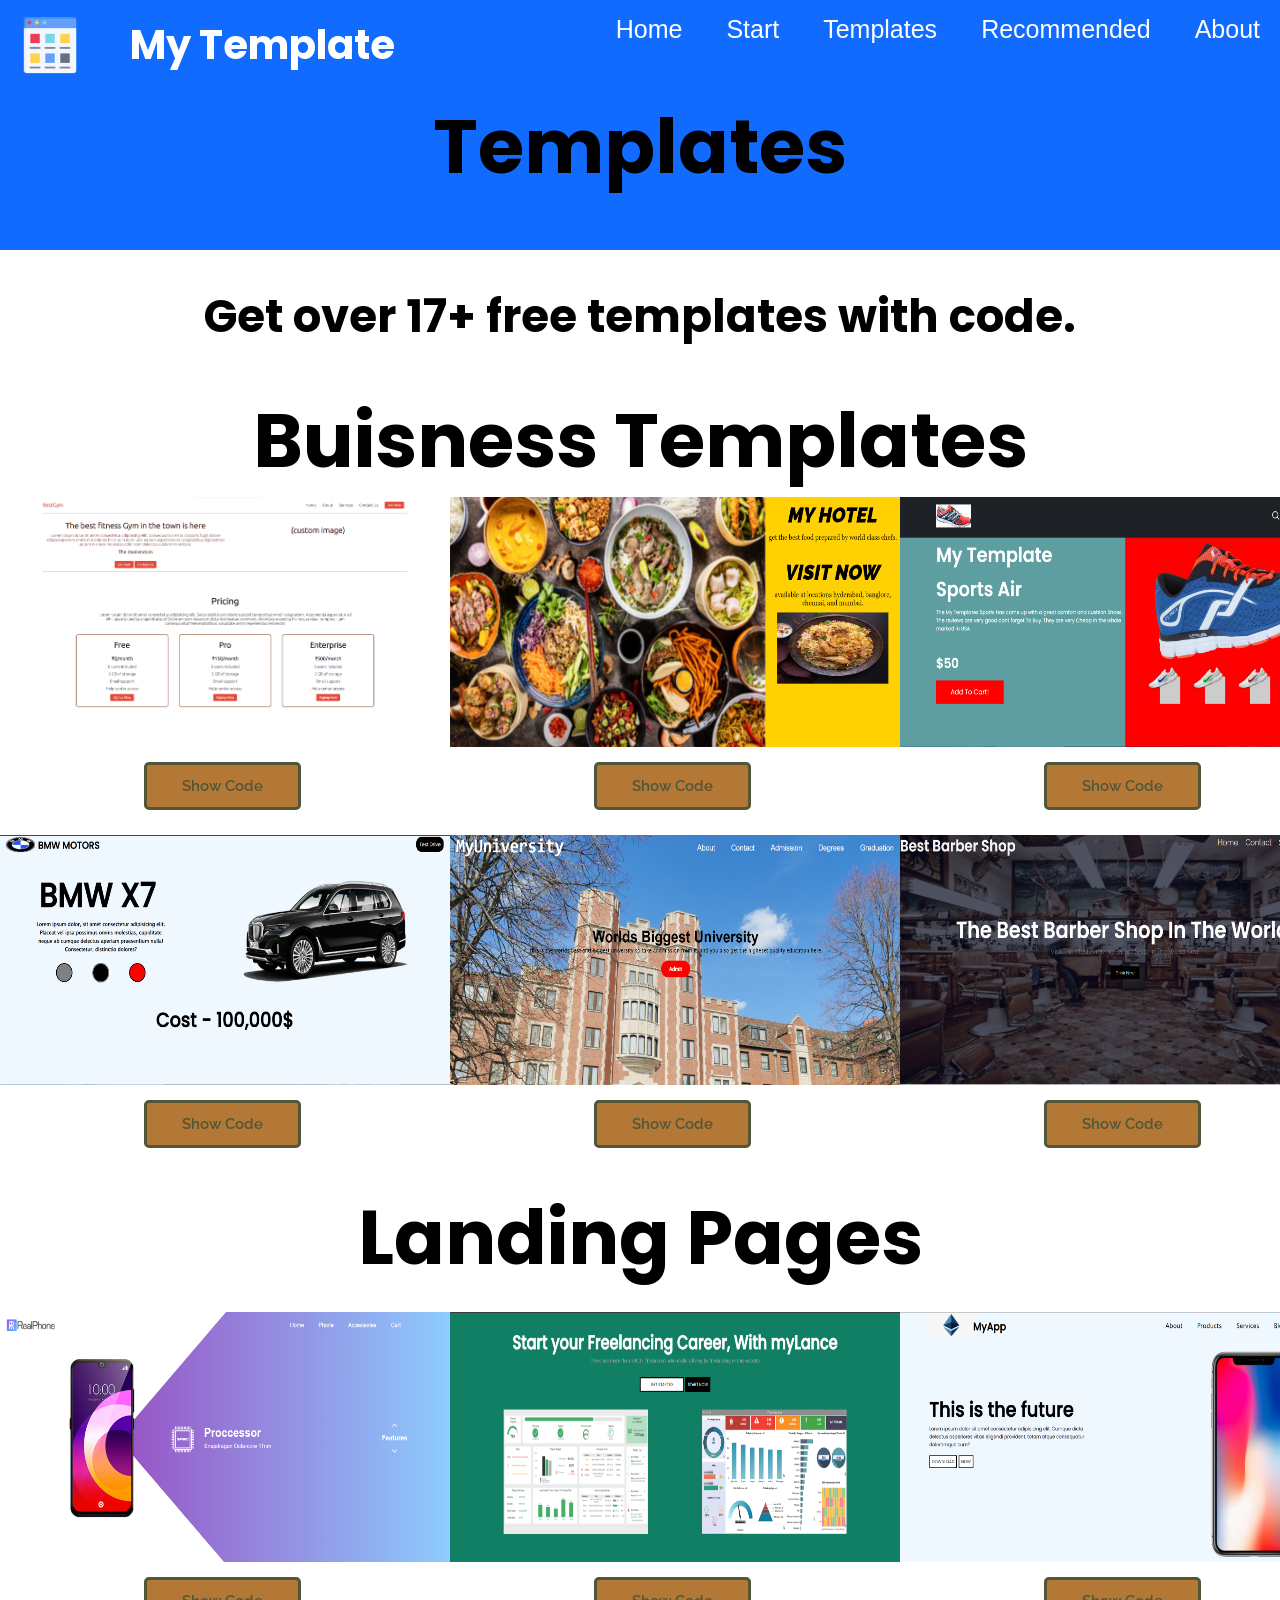
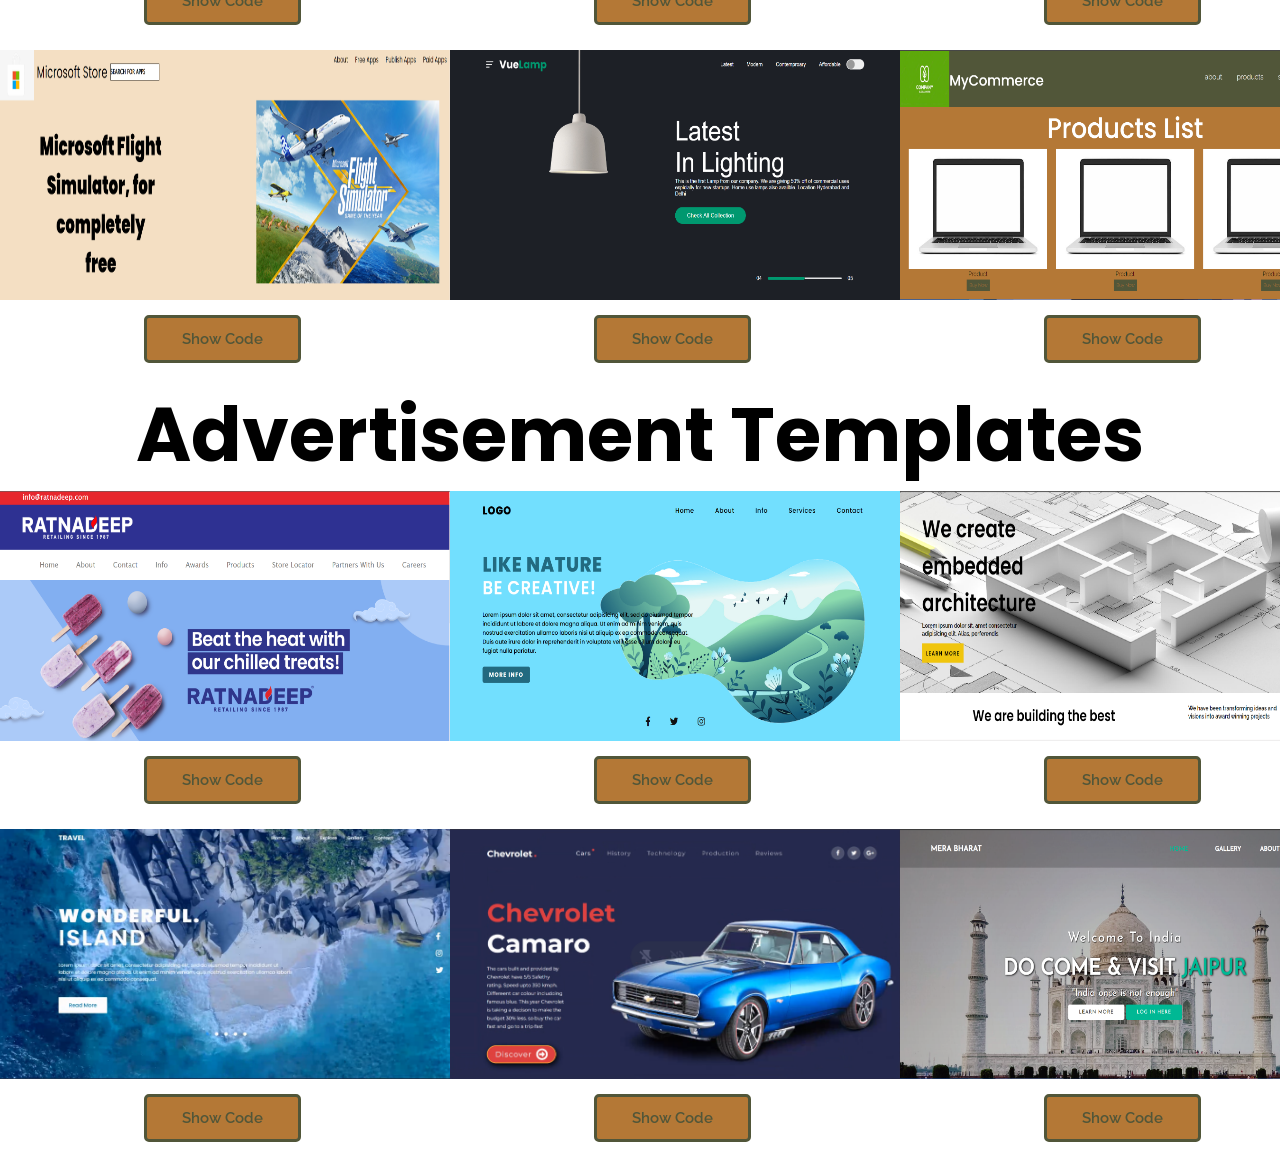
<file: MyTemplate/templates/templates.html>
<!DOCTYPE html>
<html lang="en">
  <head>
    <meta charset="UTF-8" />
    <meta http-equiv="X-UA-Compatible" content="IE=edge" />
    <meta name="viewport" content="width=device-width, initial-scale=1.0" />
    <title>Templates - My Template</title>
    <link rel="stylesheet" href="../static/templates.css" />
  </head>
  <body>
    <header>
      <nav>
        <div class="logo__name" style="display: flex">
          <img src="../static/template (1).png" class="logo" />
          <h1 class="HEADER-HEADING">My Template</h1>
        </div>
        <div id="links">
          <ul>
            <li>
              <a href="/">Home</a>
            </li>
            <li>
              <a href="/start">Start</a>
            </li>
            <li>
              <a href="/templates">Templates</a>
            </li>
            <li>
              <a href="/recommended">Recommended</a>
            </li>
            <li>
              <a href="/about">About</a>
            </li>
          </ul>
        </div>
      </nav>
      <div>
        <h1 class="headerHeading1">Templates</h1>
      </div>
    </header>
    <br />

    <h1 class="headerHeading10">Get over 17+ free templates with code.</h1>
    <br />

    <!-- BUISNESS TEMPLATES -->
    <h1 class="headerHeading1">Buisness Templates</h1>

    <div class="buisness1">
      <div class="template">
        <div class="templateImg1"></div>
        <button class="tempaltesButton" onclick="showTemplate1()">
          Show Code
        </button>
      </div>
      <div class="template">
        <div class="templateImg2"></div>
        <button class="tempaltesButton" onclick="showTemplate2()">
          Show Code
        </button>
      </div>
      <div class="template">
        <div class="templateImg3"></div>
        <button class="tempaltesButton" onclick="showTemplate3()">
          Show Code
        </button>
      </div>
    </div>

    <div id="template1">
      <h1 class="headerHeading10">Gym Template - From MyTemplate</h1>
      <div class="imgContainer">
        <img src="../static/templateONE.png" class="templateIMG"/>
      </div>
      <div class="headerHeading10">HTML Code</div>
      <div class="codehtml">
        <div class="html">
          <xmp>
  <!DOCTYPE html>
  <html lang="en">
  
  <head>
      <meta charset="UTF-8">
      <meta http-equiv="X-UA-Compatible" content="IE=edge">
      <meta name="viewport" content="width=device-width, initial-scale=1.0">
      <title>BestGym- The best fitness gym in the town</title>
      <link rel="stylesheet" href="style.css">
      <script src="timer.js"></script>
      <link rel="stylesheet" href="utils.css">
  </head>
  
  <body class='overflow-x-hidden'>
      <div class="container mx-auto">
          <header>
              <nav class="flex justify-between">
                  <div class="logo font-bold flex items-center text-blue">BestGym</div>
                  <ul class="navbar flex items-center">
                      <li>Home</li>
                      <li>About</li>
                      <li>Services</li>
                      <li>Contact Us</li>
                      <li><button class="btn">Join Now</button></li>
                  </ul>
              </nav>
              <hr>
          </header>
          <main class="min-h-screen">
              <section class="section1">
                  <div class="flex">
                      <div class="topleft flex flex-col justify-center px-2">
                          <div class=" text-center">
                              <img class="dumbellimg" src="dumbell.png" alt="">
                          </div>
                          <h1 class="my-1 text-center">The best fitness Gym in the town is here</h1>
                          <p class=" text-center">Lorem ipsum dolor sit amet consectetur adipisicing elit. Consequuntur
                              error corporis fugit dolore adipisci aperiam omnis nisi dolores hic eius in ex id iure, ea
                              sunt asperiores et voluptatibus dignissimos autem maiores molestias dolor rem delectus
                              quidem! Inventore.</p>
                              <!-- Display the countdown timer in an element -->
                              <p class="deal text-center">The deal ends in <span id="demo"></span></p>
                              <div class="buttons">
                                  <button class="btn">Join now</button>
                                  <button class="btn">Contact Us</button>
                              </div>
                      </div>
                      <div class="topright flex justify-center">
                          <h1 style="margin-top: 50px
                          ;">(custom image)</h1>
                      </div>
                  </div>
              </section>
              <hr>
              <section class="section2">
                  <h1 class="text-center my-2">Pricing</h1>
                  <p class="my-2">Lorem ipsum dolor sit amet consectetur adipisicing elit. Sequi debitis provident
                      suscipit temporibus modi voluptatem. Assumenda aspernatur ad nihil quasi expedita eligendi atque?
                      Dolorum eum deserunt dicta iste beatae commodi, doloribus expedita hic recusandae, tempora illum
                      consequuntur? Necessitatibus voluptate animi repellendus reiciendis!</p>
                  <div class="boxes flex justify-center">
                      <div class="box">
                          <h2>Free</h2>
                          <ul>
                              <li class="highlighted">₹0/month</li>
                              <li>0 users included</li>
                              <li>2 GB of storage</li>
                              <li>Email support</li>
                              <li>Help center access</li>
                              <li><button class="btn">Signup Now</button></li>
                          </ul>
                      </div>
                      <div class="box">
                          <h2>Pro</h2>
                          <ul>
                              <li class="highlighted">₹150/month</li>
                              <li>0 users included</li>
                              <li>2 GB of storage</li>
                              <li>Email support</li>
                              <li>Help center access</li>
                              <li><button class="btn">Signup Now</button></li>
                          </ul>
                      </div>
                      <div class="box">
                          <h2>Enterprise</h2>
                          <ul>
                              <li class="highlighted">₹500/month</li>
                              <li>0 users included</li>
                              <li>2 GB of storage</li>
                              <li>Email support</li>
                              <li>Help center access</li>
                              <li><button class="btn">Signup Now</button></li>
                          </ul>
                      </div>
  
                  </div>
              
  
      </div>
  </body>
  
  </html>
          </xmp>
        </div>
      </div>
      <div class="codehtml">
        <div class="css">
          <h1 class="headerHeading10">Style.css code</h1>
          <xmp>@import url('https://fonts.googleapis.com/css2?family=Ubuntu:wght@300&display=swap');
*{
    margin: 0;
    padding: 0;
}

.container{
    max-width: 80vw;
    font-family: 'Ubuntu', sans-serif;
}

.navbar{
    display: flex;
    height: 67px;
}
.navbar li{
    list-style: none;
    margin: 0 12px;
}

.topleft{
    width: 50%;
}

.topright{ 
    width: 50%;
}

.section1{
   max-height: 100vh; 
   color: #711e15;
}

.section1 h1{
    color: #37110d;
    font-size: 2rem;
}

.logo{
    font-size: 1.3rem;
}

.dumbellimg{
    width: 289px;
}

.topright .gymimg{
    width: 466px;
}

.section2{
    padding: 73px;
}

.section2 h1{
    font-size: 2.3rem;
}

.section2 p{
    padding: 0 8vw;
    text-align: center;
}

.box{
    padding: 8px 0;
    margin: 12px 22px;
    min-width: 20vw;
    border: 2px solid rgb(120, 54, 16);
    border-radius: 8px;
    text-align: center;
}

.box h2{
    font-size: 2rem;
    padding: 15px 0;
}

.highlighted{
    font-size: 1.2rem;
    font-weight: bolder;
}

.box ul{
    list-style-type: none;
}

.box ul li{
   margin: 12px 2px;
}

.section3 h1{
    font-size: 2.3rem;
}

.section3{
    padding: 73px;
}

.buttons{
    display: flex;
    justify-content: center;
    align-items: center;
    margin: 12px;
}

.deal{
    font-size: 1.2rem;
    font-weight: bolder;
    margin: 12px 0;
}
          </xmp>
        </div>
      </div>
      <div class="codehtml">
        <div class="css" style="margin-right: 35px;">
          <h1 class="headerHeading10">Utils.css code</h1>
          <xmp>
.min-h-screen{
min-height: 100vh;
}

.bg-red{
    background-color: red;
}

.mx-auto{
    margin-left: auto;
    margin-right: auto;
}

.flex{
    display: flex;
}

.items-center{
    align-items: center;
}

.justify-between{
    justify-content: space-between;
}

.justify-center{
    justify-content: center;
}

.flex-col{
    flex-direction: column;
}

.font-bold{
    font-weight: bolder;
}

.my-1{
    margin-top: 13px;
    margin-bottom: 13px;
}

.my-2{
    margin-top: 26px;
    margin-bottom: 26px;
}

.px-2{
    padding-left: 13px;
    padding-right: 13px;
}

.text-blue{
    color: rgb(227 74 56);;
}

.btn{
    padding:7px 12px;
    border: 2px solid white;
    border-radius: 6px;
    cursor: pointer;
    color: white;
    background-color: rgb(227 74 56);;
}

.overflow-x-hidden{
    overflow-x: hidden;
}

.text-center{
    text-align: center;
}
          </xmp>
        </div>
      </div>
     <div class="btncontainer">
      <button class="btnclass" onclick="hideTemplate()">Hide</button>
     </div>
    </div>
    <div id="template2">
      <h1 class="headerHeading10">Restaurant Template - MyTemplate</h1>
      <div class="imgContainer">
        <img src="../static/restaurant 1.png" class="templateIMG">
      </div>
      <div class="imgContainer">
        <img src="../static/restaurant 2 .png" class="templateIMG">
      </div>
      <div class="line">
      </div>
      <!-- CONTENT AFTER LINE -->
      <div class="codehtml">
        <div class="html">
          <h1 class="headerHeading10">Html Code(The Website Is Responsive)</h1>
          <xmp>
<!DOCTYPE html>
<html lang="en">
  <head>
    <meta charset="UTF-8" />
    <meta http-equiv="X-UA-Compatible" content="IE=edge" />
    <meta name="viewport" content="width=device-width, initial-scale=1.0" />
    <title>Document</title>
    <link rel="stylesheet" href="restaurant.css" />
  </head>

  <body>
    <div class="headContainer">
      <div class="hotelImg"></div>
      <div class="Info">
        <h1 class="heading">MY HOTEL</h1>
        <p class="p">get the best food prepared by world class chefs.</p>
        <h1 class="heading2" style="margin-top: 50">VISIT NOW</h1>
        <p class="p">
          available at locations hyderabad, banglore, chennai, and mumbai.
        </p>
        <br />
        <div class="imgcontainer">
          <img
            src="https://www.cubesnjuliennes.com/wp-content/uploads/2020/07/Chicken-Biryani-Recipe-500x500.jpg"
            class="img"
          />
        </div>
      </div>
    </div>

    <section>
      <h1 class="heading">
        BEST DISHES IN <br />
        OUR HOTEL
      </h1>
      <div class="bestDishes" style="margin-top: 15px">
        <div class="chickenBir">
          <div class="imgcontainer">
            <img
              src="https://www.cubesnjuliennes.com/wp-content/uploads/2020/07/Chicken-Biryani-Recipe-500x500.jpg"
              class="img"
            />
          </div>
          <p class="p2">CHICKEN BIRYANI</p>
        </div>
        <div class="crispyCorn">
          <div class="imgcontainer">
            <img
              src="https://vismaifood.com/storage/app/uploads/public/31d/fd6/014/thumb__700_0_0_0_auto.jpg"
              class="img"
            />
          </div>
          <p class="p2">CRISPY CORN</p>
        </div>
        <div class="kadaiPaneer">
          <div class="imgcontainer">
            <img
              src="https://whisk-res.cloudinary.com/image/upload/g_auto,g_auto,c_fill,q_60,f_auto,h_600,w_800/v1598126651/recipe/588542009cb00121812ac678b8c507e6.jpg"
              class="img"
            />
          </div>
          <p class="p2">KADAI PANEER</p>
        </div>
        <div class="paniPuri">
          <div class="imgcontainer">
            <img
              src="https://imgk.timesnownews.com/story/iStock-525416827.jpg?tr=w-1200,h-900"
              class="img"
            />
          </div>
          <p class="p2">PANI PURI</p>
        </div>
      </div>
      <h1 class="heading">FOUNDED BY WORLD CLASS CHEF'S</h1>
      <div class="founders">
        <div class="chef1">
          <img
            src="https://6d1bdf0e0edb084eae10-5bfabe5484726969ac662c6d377e2f3c.ssl.cf2.rackcdn.com/uploads/festival_images/d04f799eefa44d162cf98b53df11d963.png"
            class="img2"
          />
          <h1 class="heading3">CHEF SANJAY TUMMA</h1>
        </div>
        <div class="chef2">
          <img
            src="https://www.cntravellerme.com/2021/11/vxtY2uSm-Chef-Chalapathi-Rao-2-1200x1799.jpg"
            class="img2"
          />
          <h1 class="heading3">CHEEF CHALAPATHI RAO</h1>
        </div>
      </div>
    </section>
  </body>
</html>

          </xmp>
        </div>
      </div>
      <div class="codehtml">
        <div class="css">
          <h1 class="headerHeading10">Css Code</h1>
          <xmp>
* {
  margin: 0;
  padding: 0;
}

.headContainer {
  display: flex;
  justify-content: space-between;
}

.hotelImg {
  width: 70%;
  height: 885px;
  background-image: url(https://images.squarespace-cdn.com/content/v1/53b839afe4b07ea978436183/1608506169128-S6KYNEV61LEP5MS1UIH4/traditional-food-around-the-world-Travlinmad.jpg);
  background-size: 100% 100%;
  filter: blur(2px);
}

.Info {
  width: 30%;
  height: 885px;
  background: rgb(255, 209, 3);
}

.heading {
  text-align: center;
  font-size: 75px;
  margin-top: 25px;
  font-family: "Raleway";
  font-weight: 900;
  font-style: italic;
}

.p {
  margin-top: 20px;
  font-size: 25px;
  font-family: Georgia, "Times New Roman", Times, serif;
  text-align: center;
}

.p2 {
  font-family: -apple-system, BlinkMacSystemFont, "Segoe UI", Roboto, Oxygen,
    Ubuntu, Cantarell, "Open Sans", "Helvetica Neue", sans-serif;
  font-size: 25px;
  text-align: center;
  margin-top: 10px;
}

.heading2 {
  text-align: center;
  font-size: 75px;
  margin-top: 65px;
  font-family: "Raleway";
  font-weight: 900;
  font-style: italic;
}

.imgcontainer {
  display: flex;
  justify-content: space-evenly;
}

.img {
  width: 450px;
  height: 250px;
  margin: auto;
}

.heading3 {
  text-align: center;
  font-size: 45px;
  margin-top: 25px;
  font-family: "Raleway";
  font-weight: 900;
  font-style: italic;
}

/* section */

.bestDishes {
  display: flex;
  justify-content: space-evenly;
}

.founders {
  display: flex;
  justify-content: space-evenly;
}

.img2 {
  width: 650px;
  height: 550px;
}

/* RESPONSIVNESS  */
@media (max-width: 600px) {
  .headContainer {
    display: block;
  }

  .hotelImg {
    width: 100%;
    height: 500px;
    background-size: 100% 100%;
  }

  .Info {
    width: 100%;
  }
  .heading {
    font-size: 65px;
  }

  .bestDishes {
    display: block;
  }

  .founders {
    display: block;
  }

  .img2 {
    width: 350px;
    height: 350px;
  }
}

          </xmp>
        </div>
      </div>
      <div class="btncontainer">
        <button class="btnclass" onclick="hideTemplate()">Hide</button>
      </div>
    </div>
    <div id="template3">
      <h1 class="headerHeading10">Shoe Buisneses Template - MyTemplate</h1>
      <div class="imgContainer">
        <img src="../static/shoeTemplate.png" class="templateIMG">
      </div>
      <h1 class="headerHeading10">Html Code</h1>
      <div class="codehtml">
        <div class="html">
          <xmp>
            <!DOCTYPE html>
<html lang="en">

<head>
    <meta charset="UTF-8">
    <meta http-equiv="X-UA-Compatible" content="IE=edge">
    <meta name="viewport" content="width=device-width, initial-scale=1.0">
    <link href="https://fonts.googleapis.com/css2?family=Poppins:ital,wght@0,400;0,500;0,600;1,600&display=swap"
        rel="stylesheet">

    <title>Shoe Business</title>
    <link rel="stylesheet" href="style.css">



</head>

<body>

    <div class="container">
        <nav>
            <img src="Logo 3.jpg" class="logo">
            <div class="nav-icons">
                <img src="search.png">
                <img src="cart.png">
                <img src="menu.png">
            </div>
        </nav>

        <div class="row">

            <div class="col-1">



                <h1>My Template<br> Sports Air</h1>


                <p>

                    The My Templates Sports Has come up with a great comfort and cushion Shoes.
                    The reviews are very good dont forget To Buy. They are very Cheap In the whole marked in USA
                </p>
                <h2>$50</h2>
                <button type="button">Add To Cart!</button>
            </div>
            <div class="col-2">

                <div class="feature-img">
                <img src="Shoes 1.png">
                </div>
                <div class="small-img-row">
                    <div class="small-img">
                        <img src="nike-b.png">
                    </div>
                    <div class="small-img">
                        <img src="nike-g.png">

                    </div>
                    <div class="small-img">

                        <img src="nike.png">
                    </div>
                    <div class="small-img">
                        <img src="nike-g.png">
                    </div>
                </div>
            </div>

        </div>
    </div>

</body>

</html>
          </xmp>
        </div>
      </div>
      <h1 class="headerHeading10">Css Code</h1>
      <div class="codehtml">
        <div class="css">
          <xmp>
            * {
              margin: 0;
              padding: 0;
              font-family: 'Poppins', sans-serif;
              box-sizing: border-box;
          }
          
          .container {
              width: 100%;
              height: 100vh;
              background: black;
              color: #fff;
          
          }
          
          nav {
              display: flex;
              align-items: center;
              justify-content: space-between;
              padding: 30px 8%;
              position: fixed;
              top: 0;
              width: 100%;
              background: #1e2227;
              z-index: 1;
          
          }
          
          .logo {
              width: 120px;
              cursor: pointer;
          
          }
          
          .nav-icons img {
              width: 25px;
              margin-left: 30px;
              cursor: pointer;
          
          }
          
          .row {
              height: 100%;
              width: 100%;
              display: flex;
              background-color: cadetblue;
          }
          
          .col-1,
          .col-2 {
              flex-basis: 50%;
              height: 100%;
              display: flex;
              justify-content: center;
              flex-direction: column;
          
          }
          
          .col-2 {
              background: red;
          
          
          
          }
          
          .col-1 {
              padding-left: 8%;
          }
          .col-1  h1{
              font-size: 60px;
              line-height: 100px;
              margin-bottom: 5px;
          
          }
          
          .col-1  h2{
              font-size: 40px;
              margin-top: 60px;
              font-weight: 550;
          
          }
          button{
              display: inline-block;
              width: fit-content;
              padding: 18px 50px;
              background: red;
               border: none;
               color: #fff;
               cursor: pointer;
               font-size: 21px;
               margin-top: 20px;
               
          }
          
          .feature-img{
              width: 100%;
              text-align: center;
          
          
          }
          
          .feature-img img{
              width: 80%;
              transform: rotate(-20deg);
          }
          
          .small-img-row{
              display: flex;
              width: 80%;
              margin: 70px auto 0;
              align-items: center;
              justify-content: space-around;
          }
          
          .small-img{
              margin-left: 700;
              width: 70px;
              height: 80px;
              background: #ccc;
              margin-bottom: 10px;
          
          }
          
          .small-img img{
              width: 120px;
              margin-top: -45px;
              transform: translate(-50px, 20px) rotate(-20deg);
          
          }
          
          
          </xmp>
        </div>
      </div>
      <h1 class="headerHeading">Link For All Images</h1>
      <div class="imgContainer">
        <a href="https://photos.app.goo.gl/qiJtRQc25smGBccw9" target="__blank">Link For All Images </a>
      </div>
      <div class="btncontainer">
        <button class="btnclass" onclick="hideTemplate()">Hide</button>
      </div>
    </div>

    <div class="buisness2" style="margin-top: 25px;">
      <div class="template">
        <div class="templateImg4"></div>
        <button class="tempaltesButton" onclick="showTemplate4()">
          Show Code
        </button>
      </div>
      <div class="template">
        <div class="templateImg5"></div>
        <button class="tempaltesButton" onclick="showTemplate5()">
          Show Code
        </button>
      </div>
      <div class="template">
        <div class="templateImg6"></div>
        <button class="tempaltesButton" onclick="showTemplate6()">
          Show Code
        </button>
      </div>
  
    </div>
    
    <div id="template4">
      <h1 class="headerHeading10">Car Dealership template - MyTemplate</h1>
      <div class="imgContainer">
        <img src="../static/bmw landing pge.png" class="templateIMG">
      </div>
      <h1 class="headerHeading10">Html Code</h1>
      <div class="codehtml">
        <div class="html">
          <xmp>
            <!DOCTYPE html>
<html lang="en">
<head>
    <meta charset="UTF-8">
    <meta http-equiv="X-UA-Compatible" content="IE=edge">
    <meta name="viewport" content="width=device-width, initial-scale=1.0">
    <title>Document</title>
    <link rel="stylesheet" href="bmw.css">
</head>
<body>
    <div class="header">
        <div class="logotitle">
            <img src="https://pngimg.com/uploads/bmw_logo/bmw_logo_PNG19705.png" class="headerImg">
            <h1 class="headerHeading">BMW MOTORS</h1>
        </div>
        <div class="btn">
            <button class="headerBtn">Test Drive</button>
        </div>
    </div>
    <section>
        <div class="infochangecolor">
            <h1 class="sectionHeading">BMW X7</h1>
            <p>Lorem ipsum dolor, sit amet consectetur adipisicing elit. <br> 
              Placeat vel ipsa possimus omnis molestias, cupiditate <br> neque ab cumque delectus aperiam praesentium nulla! <br> Consectetur, distinctio dolores?</p>
            <div class="colors">
                <button style="border: 2px solid aliceblue;" onclick="showBmw1()"><div class="gray"></div></button>
                <button style="border: 2px solid aliceblue;" onclick="showBmw2()"><div class="black"></div></button>
                <button style="border: 2px solid aliceblue;" onclick="showBmw3()"><div class="red"></div></button>
            </div>
        </div>
        <div class="bmwimgs">
            <img src="https://www.kindpng.com/picc/m/37-376814_arctic-grey-metallic-bmw-x7-hd-png-download.png" id="bmwimg1">
            <img src="https://images.carandbike.com/car-images/colors/bmw/x7/bmw-x7-black-sapphire.png?v=1564480046" id="bmwimg2">
            <img src="https://www.bmw-kunexclusive-chennai.in/sites/default/files/2022-04/x7_petrol.png" id="bmwimg3">
        </div>
        <script>
            let bmwPic1 = document.getElementById("bmwimg1");
            let bmwPic2 = document.getElementById("bmwimg2");
            let bmwPic3 = document.getElementById("bmwimg3");

            function showBmw1() {
                bmwPic1.style.display = "block";
                bmwPic2.style.display = "none";
                bmwPic3.style.display = "none";
            }
            function showBmw2() {
                bmwPic1.style.display = "none";
                bmwPic2.style.display = "block";
                bmwPic3.style.display = "none";
            }
            function showBmw3() {
                bmwPic1.style.display = "none";
                bmwPic2.style.display = "none";
                bmwPic3.style.display = "block"
            }
        </script>
    </section>
    <h1 class="sectionhead2">Cost - 100,000$</h1>   
</body>
</html> 
          </xmp>
        </div>
      </div>
      <h1 class="headerHeading10">Css Code</h1>
      <div class="codehtml">
        <div class="css">
          <xmp>
            * {
              margin: 0;
              padding: 0;
              background: aliceblue;
          }
          
          .header {
              display: flex;
              justify-content: space-between;
          }
          
          .headerImg {
              width: 100px;
              height: 45px;
              margin-top: 1%;
          }
          
          .logotitle {
              display: flex;
              margin-left: 20px;
          }
          
          .headerHeading {
              font-family: "Poppins";
              margin-top: 1.5%;
              font-size: 30px;
              margin-left: 10px;
          }
          
          .btn {
              margin-right: 20px;
          }
          
          .headerBtn {
              padding: 10px;
              background: black;
              color: white;
              font-family: "Poppins";
              border-radius: 20px;
              font-size: 15px;
              border:3px solid white;
          }
          
          /* SECTION  */
          section {
              display: flex;
              justify-content: space-around;
          }
          
          .sectionHeading {
              font-family: "Poppins";
              font-size: 100px;
              margin-left: 10px;
          }
          
          .infochangecolor {
              margin-top: 50px;
          }
          
          .infochangecolor p {
              font-family: 'Lucida Sans', 'Lucida Sans Regular', 'Lucida Grande', 'Lucida Sans Unicode', Geneva, Verdana, sans-serif;
              font-weight: 700;
              text-align: center;
          }
          
          
          .colors {
              display: flex;
              justify-content: space-evenly;
              margin-top: 25px;
          }
          
          .gray {
              width: 50px;
              height: 50px;
              background-color: gray;
              border: 3px solid black;
              border-radius: 50%;
              cursor: pointer;
          }
          
          .black {
              width: 50px;
              height: 50px;
              background-color: black;
              border: 4px solid gray;
              border-radius: 50%;
              cursor: pointer;
          }
          
          .red {
              width: 50px;
              height: 50px;
              background-color: red;
              border: 3px solid black;
              border-radius: 50%;
              cursor: pointer;
          }
          
          #bmwimg1 {
              display: block;
              width: 600px;
              height: 450px;
          }
          
          #bmwimg2 {
              display: none;
              width: 600px;
              height: 450px;
          }
          
          #bmwimg3 {
              display: none;
              width: 600px;
              height: 450px;
          }
          
          .sectionhead2 {
              font-family: "Poppins";
              font-size: 60px;
              text-align: center;
          }
          </xmp>
        </div>
      </div>
      <div class="btncontainer">
        <button class="btnclass" onclick="hideTemplate2()">Hide</button>
      </div>
    </div>
    <div id="template5">
      <h1 class="headerHeading10">University Template - MyTemplate</h1>
      <div class="imgContainer">
        <img src="../static/universityTemp1.png" class="templateIMG">
      </div>
      <div class="imgContainer">
        <img src="../static/universityTemp2.png" class="templateIMG">
      </div>
      <div class="imgContainer">
        <img src="../static/universityTemp3.png" class="templateIMG">
      </div>
      <div class="line"></div>
      <h1 class="headerHeading10">Html Code</h1>
      <div class="codehtml">
        <div class="html">
          <xmp>
            <!DOCTYPE html>
<html lang="en">
<head>
    <meta charset="UTF-8">
    <meta http-equiv="X-UA-Compatible" content="IE=edge">
    <meta name="viewport" content="width=device-width, initial-scale=1.0">
    <title>Document</title>
    <link rel="stylesheet" href="landing2.css">
</head>
<body>
    <header>
        <div class="links">
            <h1 class="UniversityName">MyUniversity</h1>
            <ul>
                <li>About</li>
                <li>Contact</li>
                <li>Admission</li>
                <li>Degrees</li>
                <li>Graduation</li>
            </ul>
        </div>
        <h1 class="UniversityH1">Worlds Biggest University</h1>
        <p>This is the worlds best and biggest university so take addmission from it.
            and you also get the higheset quality education here.
        </p>
        <div class="btncontainer">
            <button class="headerBtn">Admit</button>
        </div>
    </header>
    <section>
        <h1 class="sectionHeading">Our Courses</h1>
        <div class="courses">
            <div class="degree">
                <h1 class="coursesH1">Degree</h1>
                <p class="coursesp">Lorem ipsum dolor sit amet consectetur<br> Lorem ipsum, dolor sit amet consectetur<br> Lorem ipsum dolor sit, amet consecteter<br> Lorem ipsum dolor sit amet consectetur</p>
            </div>
            <div class="graduation">
                <h1 class="coursesH1">Graduation</h1>
                <p class="coursesp">Lorem ipsum dolor sit amet consectetur<br> Lorem ipsum, dolor sit amet consectetur<br> Lorem ipsum dolor sit, amet consecteter<br> Lorem ipsum dolor sit amet consectetur</p>
            </div>
            <div class="postgrad">
                <h1 class="coursesH1">Post Graduation</h1>
                <p class="coursesp">Lorem ipsum dolor sit amet consectetur<br> Lorem ipsum, dolor sit amet consectetur<br> Lorem ipsum dolor sit, amet consecteter<br> Lorem ipsum dolor sit amet consectetur </p>
            </div>
        </div>
        <h1 class="sectionHeading2">Our Branches</h1>
        <div class="branches">
            <div class="london">
                <h1 class="sectionHeading">London</h1>
<img src="https://images.adsttc.com/media/images/51fa/5056/e8e4/4e3e/f700/01ef/medium_jpg/51f03756e8e44e94e500012b_the-gherkin-receives-ctbuh-s-inaugural-10-year-award_30stmaryaxe_ext-2004-c-nigel_young.jpg?1375359050" 
class="branchesImg">
            </div>
            <div class="delhi">
                <h1 class="sectionHeading">Delhi</h1>
                <img src="https://upload.wikimedia.org/wikipedia/commons/thumb/2/29/DLF_Gateway_Tower.png/234px-DLF_Gateway_Tower.png" class="branchesImg">
            </div>
            <div class="newyork">
                <h1 class="sectionHeading">New York</h1>
                <img src="https://media.architecturaldigest.com/photos/5a5e7e7c0a9a104fe2aec6ea/master/w_1334,h_2000,c_limit/GettyImages-126889040.jpg" class="branchesImg">        
            </div>
        </div>
    </section>
</body>
</html>
          </xmp>
        </div>
      </div>
      <h1 class="headerHeading10">Css Code</h1>
      <div class="codehtml">
        <div class="css">
          <xmp>
            
* {
  margin: 0;
  padding: 0;
}

header {
  width: 100%;
  height: 700px;
  background-image: url(https://media.workandmoney.com/cd/d0/cdd0dc886a0641f1a23d60d36d92c3df.jpeg);
  background-size: 100%;
}

.links {
  display: flex;
  justify-content: space-between;
}

ul li {
  display: inline-block;
  padding: 25px;
  list-style: none;
  font-size: 23px;
  font-family: ShopifySans, Helvetica, Arial, sans-serif;
  color: white;
  font-weight: 500;
  cursor: pointer;
  transition: 1s;
}

ul li:hover {
  text-decoration: underline;
}

.UniversityName {
  font-size: 55px;
  font-family: monospace;
  color: white;
  margin-left: 20px;
}

.UniversityH1 {
  text-align: center;
  margin-top: 12%;
  font-size: 45px;
  font-family: Helvetica;
}

header p {
  text-align: center;
  font-family: 'Lucida Sans', 'Lucida Sans Regular', 'Lucida Grande', 'Lucida Sans Unicode', Geneva, Verdana, sans-serif;
  color: black;
}

.btncontainer {
  display: flex;
  justify-content: space-evenly;
}

.headerBtn {
  margin-top: 15px;
  background: red;
  color: white;
  padding-top: 10px;
  padding-bottom: 10px;
  padding-right: 25px;
  padding-left: 25px;
  border-radius: 25px;
  border: 2px solid red;
  cursor: pointer;
  transition: 1s;
  font-family: 'Lucida Sans', 'Lucida Sans Regular', 'Lucida Grande', 'Lucida Sans Unicode', Geneva, Verdana, sans-serif;
  font-size: 15px;
  font-weight: 600;
}

.headerBtn:hover {
  background: white;
  color: black;
  border: 2px solid black;

}

.courses {
  display: flex;
  justify-content: space-evenly;
  margin-top: 2.5%;
  margin-bottom: 5%;
}

.degree {
  width: 450px;
  height: 225px;
  background: rgb(241, 216, 182);
}

.graduation {
  width: 450px;
  height: 225px;
  background: rgb(241, 216, 182);
}

.postgrad {
  width: 450px;
  height: 225px;
  background: rgb(241, 216, 182);
}

.coursesH1
{
  text-align: center;
  font-family: Helvetica;
}

.coursesp 
{
  text-align: center;
  font-family: 'Lucida Sans', 'Lucida Sans Regular', 'Lucida Grande', 'Lucida Sans Unicode', Geneva, Verdana, sans-serif;
  margin-top: 20px;
  font-size: 20px;
  font-weight: 500;
}

.sectionHeading
{
  font-family: "Poppins";
  font-size: 55px;
  text-align: center;
  font-weight: 500;
}

.branches 
{
  display: flex;
  justify-content: space-evenly;
}

.branchesImg {
  width: 428px;
  height: 528px;
}

.sectionHeading2
{
  font-family: "Poppins";
  font-size: 55px;
  text-align: center;
  font-weight: 500;
  margin-bottom: 5%;
}

          </xmp>
        </div>
      </div>
      <div class="btncontainer">
        <button class="btnclass" onclick="hideTemplate2()">Hide</button>
      </div>
    </div>
    <div id="template6">
      <h1 class="headerHeading10">Barber Shop Template - MyTemplate</h1>
      <div class="imgContainer">
        <img src="../static/templateMadeByMe1.png" class="templateIMG">
      </div>
      <div class="imgContainer">
        <img src="../static/templateMadeByMe2.png" class="templateIMG">
      </div>
      <div class="line"></div>
      <h1 class="headerHeading10">Html Code</h1>
      <div class="codehtml">
        <div class="html">
          <xmp>
            <!DOCTYPE html>
<html lang="en">
  <head>
    <meta charset="UTF-8" />
    <meta http-equiv="X-UA-Compatible" content="IE=edge" />
    <meta name="viewport" content="width=device-width, initial-scale=1.0" />
    <title>Ddkjfkdajf</title>
    <link rel="stylesheet" href="landing3.css" />
  </head>
  <body>
    <header>
      <div class="headerLinks">
        <div class="titleHeader">
          <h1 class="title">Best Barber Shop</h1>
        </div>
        <div class="links">
          <ul>
            <li>Home</li>
            <li>Contact</li>
            <li>Services</li>
            <li>Locations</li>
          </ul>
        </div>
      </div>
      <div class="headerMiddleMain">
          <h1 class="headerHeading">The Best Barber Shop In The World.</h1>
          <p class="headerP">Visit The Most Amazing Barber Shop In The World Now.</p>
      </div>
      <div class="btncontainer">
        <button class="btn">Book Now</button>
      </div>
    </header>
    <h1 class="Heading">Services We Offer</h1>
    <section>
      <div class="services">
        <div class="lorem">
          <div class="img"></div>
          <h1 class="SectionHeading">
            Lorem Ispum Dollar
          </h1>
          <p>Lorem ipsum dolor sit, amet consectetur <br> adipisicing elit. Mollitia</p>
        </div>
        <div class="lorem">
          <div class="img"></div>
          <h1 class="SectionHeading">
            Lorem Ispum Dollar
          </h1>
          <p>Lorem ipsum dolor sit, amet consectetur <br> adipisicing elit. Mollitia</p>
        </div>
        <div class="lorem">
          <div class="img"></div>
          <h1 class="SectionHeading">
            Lorem Ispum Dollar
          </h1>
          <p>Lorem ipsum dolor sit, amet consectetur <br> adipisicing elit. Mollitia</p>
        </div>
      </div>
    </section>
  </body>
</html>

          </xmp>
        </div>
      </div>
      <h1 class="headerHeading10">Css Code</h1>
      <div class="codehtml">
        <div class="css">
          <xmp>
            * {
              margin: 0;
              padding: 0;
          }
          
          header {
              width: 100%;
              height: 700px;
              background-image: linear-gradient(rgba(4,9,30,0.7), rgba(4,9,30,0.7)),url(https://i.pinimg.com/originals/f5/08/01/f5080163b77463c7445f9df6b88a05fc.jpg);
              background-size: 100% 100%;
          }
          
          .headerLinks {
              display: flex;
              justify-content: space-between;
          }
          
          .title {
              font-family: 'Poppins';
              font-weight: 600;
              font-size: 45px;
              color: whitesmoke;
              cursor: pointer;
          }
          
          ul li {
              display: inline-block;
              color: white;
              list-style: none;
              padding: 10px;
              font-family: "Raleway";
              font-size: 25px;
              cursor: pointer;
              transition: 1s;
          }
          
          li:hover {
              color: red;
          }
          
          .headerHeading {
              color: white;
              font-family: "Poppins";
              font-size: 65px;
              text-align: center;
              margin-top: 10%;
              font-weight: 600;
              transition: 0.8s;
              cursor: pointer;
          }
          
          .headerHeading:hover {
              color: red;
          }
          
          .headerP {
              text-align: center;
              color: gray;
              text-align: center;
              font-size: 20px;
              font-family: "Raleway";
          }
          
          .btncontainer {
              display: flex;
              justify-content: space-evenly;
          }
          
          .btn {
              padding-top: 7.5px; 
              padding-bottom: 7.5px;
              padding-right: 15px;
              padding-left: 15px;
              font-family: "Raleway";
              background: black;
              border: 2px solid black;
              color: white;
              margin-top: 2%;
              transition: 0.8s;
          }
          
          .btn:hover {
              background: white;
              color: black;
          }
          
          .Heading {
              text-align: center;
              font-size: 55px;
              font-weight: 600;
              font-family: "Poppins";
              margin-top: 5%;
              margin-bottom: 5%;
          }
          
          .services {
              display: flex;
              justify-content: space-evenly;
              margin-bottom: 5%;
          }
          
          .img {
              width: 200px;
              height: 200px;
              background: black;
              border-radius: 50%;
              border: 5px solid gray;
              margin: auto;
          }
          
          .SectionHeading {
              text-align: center;
              font-family: "Poppins";
              font-weight: 600;
          }
          
          .lorem p {
              text-align: center;
              font-family: "Raleway";
          }
          
          @media(max-width: 500px){
              header {
                  height: 400px;
              }
          
              .title {
                  font-size: 12px;
                  margin-top: 4.5%;
              }
          
              ul li {
                  font-size: 10px;
              }
          
              .headerHeading {
                  font-size: 20px;
              }
          
              .headerP {
                  font-size: 10px;
                  margin-top: 25px;
              }
          
              .services {
                  display: block;
              }
          }
          
          </xmp>
        </div>
      </div>
      <div class="btncontainer">
        <button class="btnclass" onclick="hideTemplate2()">Hide</button>
      </div>
    </div>
    <br />

    <h1 class="headerHeading1">Landing Pages</h1>
    <br />
    <div class="landingPages1">
      <div class="template">
        <div class="templateImg7"></div>
        <button class="tempaltesButton" onclick="showTemplate7()">
          Show Code
        </button>
      </div>
      <div class="template">
        <div class="templateImg8"></div>
        <button class="tempaltesButton" onclick="showTemplate8()">
          Show Code
        </button>
      </div>
      <div class="template">
        <div class="templateImg9"></div>
        <button class="tempaltesButton" onclick="showTemplate9()">
          Show Code
        </button>
      </div>
    </div>

    <div id="template7">
      <h1 class="headerHeading10">Mobile Phone Promotion Landing Page</h1>
      <div class="imgContainer">
        <img src="../static/realPhone.png" class="templateIMG">
      </div>
      <div class="codehtml">
        <div class="html">
          <h1 class="headerHeading10">Html Code</h1>
          <xmp>
            <html>
  
  <head>
  
      <title>Real Phone</title>
      <link rel="stylesheet" href="style.css">
  </head>
  
  <body>
      <div class="main">
          <nav>
  
              <div class="logo">
  
                  <img src="logo.png">
              </div>
              <div class="nav-links">
  
  
                  <ul>
                      <li><a href="#">Home</a></li>
                      <li><a href="#">Phone</a></li>
                      <li><a href="#">Accessories</a></li>
                      <li><a href="#">Cart</a></li>
  
  
                  </ul>
              </div>
          </nav>
  
          <div class="information">
              <div class="overlay"></div>
              <img src="mobile.png" class="mobile">
              <div id="circle">
                  <div class="feature one">
                      <img src="camera.png">
                      <div>
                          <h1>Camera</h1>
                          <p>12MP, Wide Angle Lens</p>
                      </div>
                  </div>
                  <div class="feature two">
                      <img src="processor.png">
                      <div>
                          <h1>Proccessor</h1>
                          <p>Snapdragon Octa-core 11nm</p>
                      </div>
                  </div>
                  <div class="feature three">
                      <img src="display.png">
                      <div>
                          <h1>Display</h1>
                          <p>6.5" Mini-drop Fullscreen </p>
                      </div>
  
                  </div>
                  <div class="feature four">
                      <img src="battery.png">
                      <div>
                          <h1>Batter Life</h1>
                          <p>5000mAh, 720Hrs Standby</p>
                      </div>
                  </div>
              </div>
          </div>
          <div class="controls">
              <img src="arrow.png" id="UpBtn">
              <h3>Features</h3>
              <img src="arrow.png" id="downBtn">
          </div>
      </div>
  
  
      <script>
  
          var circle = document.getElementById("circle")
          var UpBtn = document.getElementById("UpBtn")
          var downBtn = document.getElementById("downBtn")
  
  
          var rotateValue = circle.style.transform;
          var rotateSum;
  
          UpBtn.onclick = function () {
              rotateSum = rotateValue + "rotate(-90deg)";
              circle.style.transform = rotateSum;
              rotateValue = rotateSum
          }
          downBtn.onclick = function () {
              rotateSum = rotateValue + "rotate(90deg)";
              circle.style.transform = rotateSum;
              rotateValue = rotateSum
          }
  
      </script>
  </body>
  
  </html>
          </xmp>
        </div>
      </div>
      <div class="codehtml">
        <div class="css">
          <h1 class="headerHeading10">Css Code</h1>
          <xmp>
            *{
              margin: 0;
              padding: 0;
              font-family: sans-serif;
          }
          .main{
              width: 100%;
              height: 100vh;
              position: relative;
              overflow: hidden;
              background: linear-gradient(to right, #9c27b0, #8ecdff);
          }
          nav{
              width: 80%;
              position: sticky;
              margin: 20px auto;
              z-index: 1;
              display: flex;
              align-items: center;
          }
          .logo{
              flex-basis: 20%;
              
              
          
          }
          .logo img{
              width: 150px;
              display:flex;
              justify-content: left;
             margin-left: -120;
              
          }
          
          .nav-links{
              flex: 1;
              text-align: right;
          
          }
          .nav-links ul li{
              list-style: none;
              display: inline-block;
              margin: 0 20px;
          
          }
          .nav-links a{
              color: #fff;
              text-decoration: none;
          
          
          }
          
          a:hover{
              text-decoration: underline;
              cursor: pointer;
          }
          
          .information{
              width: 1000px;
              height: 1000px;
              position: absolute;
              top: 50%;
              left: -10%;
              transform: translateY(-50%);
          }
          #circle{
              width: 1000px;
              height: 1000px;
              position: absolute;
              top: 0;
              left: 0;
              border-radius: 50%;
              transform: rotate(0deg);
              transition: 1s;
              
              
          }
          
          .feature img{
              width: 70px;
              
          
          }
          .feature{
              position: absolute;
              display: flex;
              color: #fff;
          
          }
          .feature div{
              margin-left: 30px;
          }
          
          .feature div p{
              margin-top: 8px;
          }
          .one{
              top: 450px;
              right: 50px;
          
          }
          .two{
              top: 150px;
              left: 350px;
              transform: rotate(-90deg);
          
          }
          .three{
              bottom: 450px;
              left: 50px;
              transform: rotate(-180deg);
          
          
          }
          .four{
              bottom: 150px;
              right: 350px;
              transform: rotate(-270deg);
          }
          .mobile{
              width: 200px;
              position: absolute;
              top: 50%;
              left: 35%;
              transform: translateY(-50%);
              z-index: 1;
          
          
          
          }
          
          .controls{
              position: absolute;
              right: 10%;
              top: 50%;
              transform: translateY(-50%);
              text-align: center;
          }
          .controls h1{
              margin: 15px 0;
              color: #fff;
          
          }
          .controls h3{
              margin: 15px 0;
              color: #fff;
          }
          
          #upBtn{
              width: 15px;
              cursor: pointer;
          
          }
          #downBtn{
              width: 15px;
              cursor: pointer;
              transform: rotate(180deg);
          
          }
          
          .overlay{
              width: 0;
              height: 0;
              border-top: 500px solid #fff;
              border-right: 500px solid transparent;
              border-bottom: 500px solid #fff;
              border-left: 500px solid #fff;
              position: absolute;
              left: 0;
              top: 0;
          
          
          }
          
          </xmp>
        </div>
      </div>
      <h1 class="headerHeading">Images For The Website</h1>
      <div class="imgContainer">
        <a href="https://photos.google.com/share/AF1QipPtco9ezyBadQUJ7obLFMla1oUO_xcoDhC7AsFyVUzN3a7xaJ9LIQoYPmU8bLLlyQ?key=RTdWWjJWbUxxUkhxcExyY1Z3NXY0WEpOMy1UVnRB" target="__blank">The Link For All The Images</a>
      </div>
      <div class="btncontainer">
        <button class="btnclass" onclick="hideTemplate3()">Hide</button>
      </div>
    </div>
    <div id="template8">
      <h1 class="headerHeading10">Freelancing Website Landing Page - MyTemplate</h1>
      <div class="imgContainer">
        <img src="../static/landing1.png" class="templateIMG">
      </div>
      <div class="imgContainer">
        <img src="../static/landing2.png" class="templateIMG">
      </div>
      <div class="line"></div>
      <h1 class="headerHeading">Html Code</h1>
      <div class="codehtml">
        <div class="html">
          <xmp>
            <!DOCTYPE html>
<html lang="en">
<head>
    <meta charset="UTF-8">
    <meta http-equiv="X-UA-Compatible" content="IE=edge">
    <meta name="viewport" content="width=device-width, initial-scale=1.0">
    <title>Document</title>
    <link rel="stylesheet" href="landing1.css">
</head>
<body>
    <header>
        <h1 class="headerHeading">Start your Freelancing Career, With myLance</h1>
        <p class="p">There are more than 5000+ freelancers who make a living by freelancing in this website</p>
        <div class="center">
           <div class="inputBtn">
            <input type="text" placeholder="           GET STARTED">
            <button class="classbtn">START NOW</button>
           </div>
        </div>
        <div class="center2">
            <img src="https://www.datapine.com/images/it-dashboards-datapine.png" class="ImgImgIMG">
            <img src="https://www.idashboards.com/wp-content/uploads/2020/06/IT-Service-Desk.png" class="ImgImgIMG">
        </div>
    </header> 
    <section>
        <h1 class="headerHeading2">Trusted by more than 5000 users</h1>
        <div class="center">
            <img src="https://www.internships.com/wp-content/uploads/2019/09/computer_programmer_profile_image.jpg" class="ImgImgIMG2">
            <img src="http://gogotraining.com/blog/wp-content/uploads/2016/10/Become-a-Computer-Programmer-1024x683.jpg" class="ImgImgIMG2">
        </div>
        <br><br>
        <div class="center" style="margin-bottom: 50px;">
            <button class="classbtn">Get Started</button>
        </div>
    </section>
</body>
</html>
          </xmp>
        </div>
      </div>
      <h1 class="headerHeading">Css Code</h1>
      <div class="codehtml">
        <div class="css">
          <xmp>
PLEASE IMPORT THE POPPINS FONT FAMILY FROM GOOGLE FONTS

* {
  margin: 0;
  padding: 0;
}

header {
  width: 100%;
  height: 700px;
  background: #117f63;
}

.headerHeading {
  text-align: center;
  font-family: "Poppins";
  padding-top: 40px;
  font-size: 55px;
  color: white;
  font-weight: 600;
}

.center {
  display: flex;
  justify-content: space-evenly;
}

.center2 {
  display: flex;
  justify-content: space-evenly;
  margin-top: 50px;
}

input {
  height: 35px;
  border: 3px solid black;
  margin-top: 35px;
}

.p {
  text-align: center;
  font-family: "Lucida Sans", "Lucida Sans Regular", "Lucida Grande",
    "Lucida Sans Unicode", Geneva, Verdana, sans-serif;
  color: rgb(169, 166, 166);
  font-size: 15px;
}

.headerHeading2 {
    text-align: center;
    font-family: "Poppins";
    padding-top: 40px;
    font-size: 40px;
    color: black;
    font-weight: 600;
}

::-webkit-input-placeholder {
  color: black;
  font-family: "Poppins";
}

.classbtn {
  color: white;
  font-family: "Poppins";
  background: black;
  padding-top: 8.5px;
  padding-bottom: 8.5px;
  padding-left: 8.5px;
  padding-right: 8.5px;
  margin-top: 35px;
}

.ImgImgIMG {
  width: 550px;
  height: 350px;
}

.ImgImgIMG2 {
    width: 750px;
    height: 550px;
}
          </xmp>
        </div>
      </div>
      <div class="btncontainer">
        <button class="btnclass" onclick="hideTemplate3()">Hide</button>
      </div>
    </div>
    <div id="template9">
      <h1 class="headerHeading10">Mobile App Promotion Landing Page - MyTemplate</h1>
      <div class="imgContainer">
        <img src="../static/apptemp.png" class="templateIMG">
      </div>
      <h1 class="headerHeading10">Html Code</h1>
      <div class="codehtml">
        <div class="html">
          <xmp>
            <!DOCTYPE html>
<html lang="en">
  <head>
    <meta charset="UTF-8" />
    <meta http-equiv="X-UA-Compatible" content="IE=edge" />
    <meta name="viewport" content="width=device-width, initial-scale=1.0" />
    <title>Document</title>
    <link rel="stylesheet" href="advertisement1.css" />
  </head>
  <body id="body">
      <!-- HEADER -->
    <header>
      <div class="logo">
        <img src="https://www.kindpng.com/picc/m/124-1246339_ethereum-logo-transparent-background-hd-png-download.png" class="headerimg" />
        <h1 class="headerHeading">MyApp</h1>
      </div>
      <div class="links">
        <ul>
          <li>About</li>
          <li>Products</li>
          <li>Services</li>
          <li>Blog</li>
          <li>Cost</li>
        </ul>
      </div>
    </header>
    <!-- SECTION -->
    <section>
        <div class="content">
            <h1 class="headerHeading1">This is the future</h1>
            <p class="sectionp">Lorem ipsum dolor sit amet consectetur adipisicing elit. Cumque dicta <br> delectus asperiores vitae eligendi provident, totam atque consequatur <br> doloremque cum?</p>
            <button id="light" style="margin-top: 20px; margin-right: 5px;">DOWNLOAD</button><button id="light">NOW</button>
        </div>
        <div class="img" style="margin-right: 50px;">
            <img src="https://www.transparentpng.com/thumb/-iphone-x/YyUsvk-appleu-rough-spotthe-struggle-that-iphone.png" class="sectionimg">
        </div>
    </section>
  </body>
</html>

          </xmp>
        </div>
      </div>
      <h1 class="headerHeading10">Css Code</h1>
      <div class="codehtml">
        <div class="css">
          <xmp>
            * {
              padding: 0;
              margin: 0;
              background: aliceblue;
          }
          
          /* HEADER */
          
          header {
              width: 100%;
              height: 50px;
              background: transparent;
              display: flex;
              justify-content: space-between;
          }
          
          .links {
              margin-right: 100px;
          }
          
          ul {
              display: flex;
              justify-content: space-between;
          }
          
          li {
              padding: 25px;
              list-style: none;
              cursor: pointer;
              font-size: 20px;
              font-family: 'Lucida Sans', 'Lucida Sans Regular', 'Lucida Grande', 'Lucida Sans Unicode', Geneva, Verdana, sans-serif;
              color: black;
          }
          
          .logo {
              margin-left: 100px;
              display: flex;
          }
          
          .headerHeading {
              margin-top: 18px;
              font-family: "Poppins";
              color: black;
          }
          
          #light {
              padding: 6px;
              color: black;
              background: white;
              border: 3px solid black;
              font-family: "Poppins";
              cursor: pointer;
              transition: 0.6s;
          }
          
          #light:hover {
              padding: 6px;
              color: white;
              background: #000;
              border: 2px solid black;
              font-family: "Poppins";
              cursor: pointer;
          }
          
          .headerimg {
              width: 150px;
              height: 75px;
          }
          
          /* SECTION */
          
          section {
              display: flex;
              justify-content: space-between;
              margin-top: 50px;
          }
          
          .sectionimg {
              width: 560px;
              height: 630px;
          }
          
          .content {
              margin-left: 100px;
              margin-top: 140px;
          }
          
          .headerHeading1 {
              font-family: "Poppins";
              font-size: 60px;
              color: black;
          }
          
          .sectionp {
              font-family: "Poppins";
              font-size: 15px;
              color: black;
          } 
          
          </xmp>
        </div>
      </div>
      <div class="imgContainer">
        <button class="btnclass" onclick="hideTemplate3()">Hide</button>
      </div>
    </div>

    <div class="landingPages2">
      <div class="template">
        <div class="templateImg10"></div>
        <button class="tempaltesButton" onclick="showTemplate10()">
          Show Code
        </button>
      </div>
      <div class="template">
        <div class="templateImg11"></div>
        <button class="tempaltesButton" onclick="showTemplate11()">
          Show Code
        </button>
      </div>
      <div class="template">
        <div class="templateImg12"></div>
        <button class="tempaltesButton" onclick="showTemplate12()">
          Show Code
        </button>
      </div>
    </div>

    <div id="template10">
      <h1 class="headerHeading10">Software app promotion - MyTemplate</h1>
      <div class="imgContainer">
        <img src="../static/microsoft store 1.png" class="templateIMG">
      </div>
      <div class="imgContainer">
        <img src="../static/microsoft store 2.png" class="templateIMG">
      </div>
      <div class="imgContainer">
        <img src="../static/microsoft store 3.png" class="templateIMG">
      </div>
      <div class="line"></div>
      <h1 class="headerHeading10">Html code</h1>
      <div class="codehtml">
        <div class="html">
          <xmp>
            <!DOCTYPE html>
<html lang="en">
<head>
    <meta charset="UTF-8">
    <meta http-equiv="X-UA-Compatible" content="IE=edge">
    <meta name="viewport" content="width=device-width, initial-scale=1.0">
    <title>Document</title>
    <link rel="stylesheet" href="computeapps.css">
</head>
<body>
    <header>
        <div class="links">
            <div class="logotitle">
                <img src="https://www.pngkit.com/png/detail/28-283585_my-apps-in-the-windows-store-microsoft-store.png" class="logo">
                <h1 class="headerHeading">Microsoft Store</h1>
                <input type="text" placeholder="SEARCH FOR APPS">
            </div>
            <div class="links">
                <ul>
                    <li>About</li>
                    <li>Free Apps</li>
                    <li>Publish Apps</li>
                    <li>Paid Apps</li>
                </ul>
            </div>
        </div>
        <div class="headerInfo">
            <div class="headertext">
                <h1 class="headerHeading2">Microsoft Flight <br> Simulator, for completely <br> free</h1>
            </div>
            <div class="headerimg">
                <img src="https://cdn.akamai.steamstatic.com/steam/apps/1250410/capsule_616x353.jpg?t=1647979760" class="headerimage">
            </div>
        </div>
    </header>
    <section id="section1" style="margin-top: 50px;">
        <img src="https://cdn.vox-cdn.com/thumbor/l9a45cx4ZfppNgzhQ5H3EX6glvs=/1400x1050/filters:format(jpeg)/cdn.vox-cdn.com/uploads/chorus_asset/file/19355555/jbareham_191158_ply0958_decade_minecraft.jpg" class="sectionimage">
        <h1 class="headerHeading2">Get all games for free, <br> With only one subscription</h1>
    </section>
    <div class="line" style="width: 100%; height:2px; background: black; margin-top:50px;"></div>
    <section id="section2">
        <h1 class="headerHeading2">Games Which are free for all</h1>
        <div class="games4">
            <div class="minecraft">
                <img src="https://cdn.vox-cdn.com/thumbor/l9a45cx4ZfppNgzhQ5H3EX6glvs=/1400x1050/filters:format(jpeg)/cdn.vox-cdn.com/uploads/chorus_asset/file/19355555/jbareham_191158_ply0958_decade_minecraft.jpg" class="sectionimg">
                <h1 class="sectionHeading">Minecraft</h1>
            </div>
            <div class="flight">
                <img src="https://cdn.akamai.steamstatic.com/steam/apps/1250410/capsule_616x353.jpg?t=1647979760" class="sectionimg">
                <h1 class="sectionHeading">Flight Simulator</h1>
            </div>
            <div class="reddead">
                <img src="https://images.firstpost.com/wp-content/uploads/large_file_plugin/2018/11/1541061542_redtitle.jpg" class="sectionimg">
                <h1 class="sectionHeading">Red Dead Redemption</h1>
            </div>
        </div>
    </section>
    <footer>
        <h1 class="headerHeading2">(FOOTER)</h1>
    </footer>
</body>
</html>
          </xmp>
        </div>
      </div>
      <h1 class="headerHeading10">Css Code</h1>
      <div class="codehtml">
        <div class="css">
          <xmp>
            
* {
  margin: 0;
  padding: 0;
}

header {
  width: 100%;
  height: 60%;
  background-color: rgb(244, 223, 195);
}

ul li {
  list-style: none;
  padding: 10px;
  display: inline-block;
  font-family: "Poppins";
  font-weight: 600;
  cursor: pointer;
  color: black;
  font-weight: 300;
}

ul li:hover {
  color: red;
}

.links {
  display: flex;
  justify-content: space-between;
}

.logotitle {
  display: flex;
}

.logo {
  width: 120px;
  height: 100px;
}

input {
  height: 30px;
  margin-top: 5.5%;
  border: 0.5px solid black;
}

::-webkit-input-placeholder {
  font-family: "Lucida Sans", "Lucida Sans Regular", "Lucida Grande",
    "Lucida Sans Unicode", Geneva, Verdana, sans-serif;
  color: black;
  font-weight: 700;
}

.headerHeading {
  font-family: "Poppins";
  margin-top: 4%;
  margin-right: 10px;
  margin-left: 10px;
  font-weight: 300;
}

.headerInfo {
  display: flex;
  justify-content: space-between;
}

.headerHeading2 {
  font-family: "Poppins";
  font-weight: 900;
  margin-top: 7.5%;
  font-size: 50px;
  text-align: center;
  margin-left: 3%;
  margin-bottom: 5%;
}

.headerimg {
    margin-right: 35px;
}

#section1 {
  display: flex;
  justify-content: space-around;
}

.sectionimage {
  width: 616px;
  height: 353px;
}

.games4 {
  display: flex;
  justify-content: space-evenly;
}

.sectionimg {
  width: 450px;
  height: 250px;
}

.sectionHeading {
  font-family: "Poppins";
  text-align: center;
  font-weight: 300;
}

footer {
  width: 100%;
  height: 125px;
  background: rgb(244, 223, 195);
}
          </xmp>
        </div>
      </div>
      <div class="btncontainer">
      <button class="btnclass" onclick="hideTemplate4()">Hide</button>
      </div>
    </div>
    <div id="template11">
      <h1 class="headerHeading10">
        Light Bulb Promotion Template - MyTemplate
        <div class="imgContainer">
          <img src="../static/light.png" class="templateIMG">
        </div>
        <h1 class="headerHeading10">Html Code</h1>
        <div class="codehtml">
          <div class="html">
            <xmp>
              <html lang="en">
  <head>
    <meta charset="UTF-8" />
    <meta http-equiv="X-UA-Compatible" content="IE=edge" />
    <meta name="viewport" content="width=device-width, initial-scale=1.0" />
    <link rel="stylesheet" href="style.css" />

    <title>Light Template</title>
  </head>
  <body>
    <div class="hero">
      <nav>
        <img src="menu.png" class="menu-img" />
        <img src="logo.png" class="logo" />
        <ul>
          <li><a href="#">Latest</a></li>
          <li><a href="#">Modern</a></li>
          <li><a href="#">Contemproary</a></li>
          <li><a href="#">Affordable</a></li>
        </ul>

        <button type="button" onclick="toggleBtn()" id="btn">
          <span></span>
        </button>
      </nav>

      <div class="lamp-container">
        <img src="lamp.png" class="lamp" />
        <img src="light.png" class="light" id="light" />
      </div>
      <div class="text-container">
        <h1>Latest <br />In Lighting</h1>
        <p>
          This is the first Lamp from our company. We are giving 50% off of
          commercial uses espicially for new startups. Home use lamps also
          availble. Location Hyderabad and Delhi
        </p>
        <a href="">Check All Collection</a>
        <div class="control">
          <p>04</p>
          <div class="line"><span></span></div>
          <p>05</p>
        </div>
      </div>
    </div>

    <script>
      var btn = document.getElementById("btn");
      var light = document.getElementById("light");

      function toggleBtn() {
        btn.classList.toggle("active");
        light.classList.toggle("on");
      }
    </script>
  </body>
</html>

            </xmp>
          </div>
        </div>
        <h1 class="headerHeading">Css Code</h1>
        <div class="codehtml">
          <div class="css">
            <xmp>
              *{
                margin: 0;
                padding: 0;
                font-family: 'poppins', sans-serif;
                box-sizing: border-box;
            }
            
            .hero{
                background: #1d2026;
                min-height: 100vh;
                width: 100%;
                color: #fff;
                position: relative;
            }
            
            nav{
                display: flex;
                align-items: center;
                padding: 20px 8%;
            }
            
            nav .menu-img{
                width: 25px;
                margin-right: 20px;
                cursor: pointer;
            
            }
            
            nav .logo{
                width: 160px;
                cursor: pointer;
            }
            
            nav ul{
                flex: 1;
                text-align: right;
            }
            
            nav ul li{
                display: inline-block;
                list-style: none;
                margin: 0 20px;
            
            }
            
            nav ul li a{
                text-decoration: none;
                color: #fff;
                transition: 1s;
            
            }
            
            a:hover{
                text-decoration: underline;
                color: #fff;
                
                
            
            }
            
            button{
                background: #efefef;
                height: 30px;
                width: 60px;
                border-radius: 20px ;
                border: 0;
                outline: 0;
                cursor: pointer;
                transition: background 0.5s;
            }
            
            button span{
                display: block;
                background: #999;
                height: 26px;
                width: 26px;
                border-radius: 50%;
                transition: background 0.5s, margin-left 0.5s ;
            
                margin-left: 2px;
            }
            
            .lamp-container{
                position: absolute;
                top: -20px;
                left: 22%;
                width: 200px;
            
            }
            
            .lamp{
                width: 100%;
            
            }
            
            .light{
                position: absolute;
                top: 97%;
                left: 50%;
                transform: translateX(-50%);
                width: 700px;
                margin-left: -10px;
                opacity: 0;
                transition: opacity 0.5s;
            
            
            }
            
            .text-container{
                max-width: 600px;
                margin-top: 7%;
                margin-left: 50%;
            }
            
            .text-container h1{
                font-size: 80px;
                font-weight: 400;
            }
            
            .text-container a{
                text-decoration: none;
                background:#00986f ;
                padding: 14px 40px;
                display: inline-block;
                color: #fff;
                font-size: 18px;
                margin-top: 30px;
                border-radius: 30px;
            
            
            }
            
            .control{
                display: flex;
                align-items: center;
                justify-content: flex-end;
                margin-top: 150px;
            
            }
            
            .control .line{
                width: 250px;
                height: 4px;
                background: #fff;
                margin: 0 20px;
                border-radius: 2px;
            
            }
            
            .control .line span{
                width: 50%;
                height: 8px;
                margin-top: -2px;
                border-radius: 4px;
                background-color: #00986f;
                display: block;
            
            }
            
            .active{
                background: green;
            
            }
            
            .active span{
                background: #fff;
                margin-left: 31px;
            
            }
            
            .on{
                opacity: 1;
            
            }
            
            </xmp>
          </div>
        </div>
        <h1 class="headerHeading">Link for all the images</h1>
        <div class="imgContainer">
          <a href="https://photos.app.goo.gl/7WFsxjBmKsGJsT8G8" target="_blank">Link for all the images</a>
        </div>
        <div class="btncontainer">
          <button class="btnclass" onclick="hideTemplate4()">
            Hide
          </button>
        </div>
      </h1>
    </div>
    <div id="template12">
      <h1 class="headerHeading10">E - Commerce Template - MyTemplate</h1>
      <div class="imgContainer">
        <img src="../static/myCommerce1.png" class="templateIMG">
      </div>
      <div class="imgContainer">
        <img src="../static/myCommerce2.png" class="templateIMG">
      </div>
      <div class="imgContainer">
        <img src="../static/myCommerce3.png" class="templateIMG">
      </div>
      <h1 class="headerHeading10">Html Code</h1>
      <div class="codehtml">
        <div class="html">
          <xmp>
            <!DOCTYPE html>
<html lang="en">
  <head>
    <meta charset="UTF-8" />
    <meta http-equiv="X-UA-Compatible" content="IE=edge" />
    <meta name="viewport" content="width=device-width, initial-scale=1.0" />
    <title>Document</title>
    <link rel="stylesheet" href="newlanding.css" />
  </head>
  <body>
    <header>
      <div class="logoTitle">
        <img
          src="https://encrypted-tbn0.gstatic.com/images?q=tbn:ANd9GcQzB3SqgBiJAbAbd9kMYCu-b5xDyrPF0gByjg&usqp=CAU"
          class="logo"
        />
        <h1 class="logotitle">MyCommerce</h1>
      </div>
      <div class="links">
        <ul>
          <li>about</li>
          <li>products</li>
          <li>stores</li>
          <li>electronics</li>
        </ul>
      </div>
    </header>
    <div class="section">
      <h1 class="sectionHeading">Products List</h1>
      <div class="products">
        <div class="p1">
          <img
            src="https://media.istockphoto.com/photos/laptop-with-blank-screen-on-white-picture-id479520746?k=20&m=479520746&s=612x612&w=0&h=vrxDqBMLe1zqcwIFY0f1SdAjKjOKhEno4HtlyKwSHO4="
            class="productImg"
          />
          <p class="productsP">Product</p>
          <button class="productsbutton">Buy Now</button>
        </div>
        <div class="p2">
          <img
            src="https://media.istockphoto.com/photos/laptop-with-blank-screen-on-white-picture-id479520746?k=20&m=479520746&s=612x612&w=0&h=vrxDqBMLe1zqcwIFY0f1SdAjKjOKhEno4HtlyKwSHO4="
            class="productImg"
          />
          <p class="productsP">Product</p>
          <button class="productsbutton">Buy Now</button>
        </div>
        <div class="p3">
          <img
            src="https://media.istockphoto.com/photos/laptop-with-blank-screen-on-white-picture-id479520746?k=20&m=479520746&s=612x612&w=0&h=vrxDqBMLe1zqcwIFY0f1SdAjKjOKhEno4HtlyKwSHO4="
            class="productImg"
          />
          <p class="productsP">Product</p>
          <button class="productsbutton">Buy Now</button>
        </div>
      </div>
    </div>
    <div class="section2">
      <h1 class="sectionHeading">Top Shoe Brands Play Here.</h1>
      <div class="products">
        <div class="p1">
          <img
            src="https://static.nike.com/a/images/f_jpg,q_auto:eco/61b4738b-e1e1-4786-8f6c-26aa0008e80b/swoosh-logo-black.png"
            class="topBrands"
          />
        </div>
        <div class="p2">
          <img
            src="https://1000logos.net/wp-content/uploads/2017/05/PUMA-Logo-1980.jpg"
            class="topBrands"
          />
        </div>
        <div class="p3">
          <img
            src="https://img.etimg.com/thumb/msid-59738991,width-640,resizemode-4,imgsize-22784/adidas.jpg"
            class="topBrands"
          />
        </div>
      </div>
      <div class="products" style="margin-top: 20px">
        <div class="p4">
          <img
            src="https://lh3.googleusercontent.com/qnXUKIKklIaIw5uEsOSUmG_LnAFuhd1jbpZ8iiPyw10C7F8IB7nK5NE-D44nlCVbLCqqJ8dEvQfSbfuGMJNGSVClZegyWqEQPTI_01-g"
            class="topBrands"
          />
        </div>
        <div class="p5">
          <img
            src="https://m.media-amazon.com/images/S/aplus-media/sota/e6569e79-b55f-48cc-93df-c0d253b12be9.__CR0,0,300,300_PT0_SX300_V1___.png"
            class="topBrands"
          />
        </div>
        <div class="p6">
          <img
            src="https://lincolnrural.com.au/wp-content/uploads/2021/01/Bata-logo.jpg"
            class="topBrands"
          />
        </div>
      </div>
    </div>
    <div class="section3">
      <div class="products" style="padding-top: 15px">
        <h1 class="sectionHeading">
          Go For It. <br />
          The all new <br />
          sparks shoe.
        </h1>
        <img
          src="https://rukminim2.flixcart.com/image/714/857/k3ncakw0pkrrdj/shoe/e/f/m/7-sx0482g-sparx-original-imafkg6rhqq7hkjq.jpeg?q=50"
          class="sparksImg"
        />
      </div>
    </div>
    <footer>
        <h1 class="sectionHeading">Footer</h1>
      <div class="products">
        <div class="links1">
          <p class="footerLinks">Link</p>
          <p class="footerLinks">Link</p>
          <p class="footerLinks">Link</p>
          <p class="footerLinks">Link</p>
        </div>
        <div class="links2">
          <p class="footerLinks">Link</p>
          <p class="footerLinks">Link</p>
          <p class="footerLinks">Link</p>
          <p class="footerLinks">Link</p>
        </div>
        <div class="links3">
          <p class="footerLinks">Link</p>
          <p class="footerLinks">Link</p>
          <p class="footerLinks">Link</p>
          <p class="footerLinks">Link</p>
        </div>
        <div class="links4">
          <p class="footerLinks">Link</p>
          <p class="footerLinks">Link</p>
          <p class="footerLinks">Link</p>
          <p class="footerLinks">Link</p>
        </div>
      </div>
    </footer>
  </body>
</html>

          </xmp>
        </div>
      </div>
      <h1 class="headerHeading10">Css Code</h1>
      <div class="codehtml">
        <div class="css">
          <xmp>
            
* {
  margin: 0;
  padding: 0;
}

header {
  display: flex;
  justify-content: space-between;
  position: sticky;
  background: rgba(81,86,57,255);
  color: white;
}

.logoTitle{
  display: flex;
}

.logo {
  width: 150px;
  height: 150px;
}

.logotitle {
  margin-top: 11%;
  font-family: "Poppins";
  font-size: 40px;
  font-weight: 500;
}

ul li {
  font-size: 20px;
  display: inline-block;
  padding: 20px;
  font-family: "Raleway";
  margin-top: 8%;
  cursor: pointer;
  transition: all 0.2s;
}

ul li:hover {
  font-size: 25px;
}

.section {
  width: 100%;
  height: 100%;
  background: rgba(180,120,54,255);
}

.sectionHeading {
  text-align: center;
  font-family: "Poppins";
  font-weight: 500;
  font-size: 75px;
  color: white;
}

.products {
  display: flex;
  justify-content: space-evenly;
}

.productImg {
  width: 420px;
  height: 320px;
}

.productsP {
  text-align: center;
  font-family: "Raleway";
}

.productsbutton {
  padding: 7px;
  margin-left: 41.5%;
  background: rgba(81,86,57,255);
  border: 2px solid rgba(180,120,54,255);
  font-family: "Raleway";
  margin-top: 1%;
  color: rgba(180,120,54,255);
  cursor: pointer;
  transition: all 0.5s;
}

.productsbutton:hover {
  background: rgba(180,120,54,255);
  color: rgba(81,86,57,255);
  border: 2px solid rgba(81,86,57,255);
}

.section2 {
  width: 100%;
  height: 100%;
  background: rgba(180,120,54,255);
}

.topBrands {
  width: 400px;
  height: 200px;
}

.section3 {
  width: 100%;
  height: 100%;
  background: rgba(180,120,54,255);
}

.sparksImg {
  width: 500px;
  height: 300px;
}

footer {
  width: 100%;
  height: 250px;
  background: rgba(81,86,57,255);
}

.footerLinks {
  font-family: "Raleway";
  font-size: 25px;
  cursor: pointer;
}

.footerLinks:hover {
  text-decoration: underline;
}
          </xmp>
        </div>
      </div>
      <div class="btncontainer">
        <button class="btnclass" onclick="hideTemplate4()">Hide</button>
      </div>
    </div>

    <h1 class="headerHeading1">Advertisement Templates</h1>
    <div class="advertisement">
      <div class="template">
        <div class="templateImg13"></div>
        <button class="tempaltesButton" onclick="showTemplate13()">
          Show Code
        </button>
      </div>
      <div class="template">
        <div class="templateImg14"></div>
        <button class="tempaltesButton" onclick="showTemplate14()">
          Show Code
        </button>
      </div>
      <div class="template">
        <div class="templateImg15"></div>
        <button class="tempaltesButton" onclick="showTemplate15()">
          Show Code
        </button>
      </div>
    </div>

    <div id="template13">
      <h1 class="headerHeading10">Grocery Store Template - MyTemplate</h1>
      <div class="imgContainer">
        <img src="../static/ratnadeeptemp1.png" class="templateIMG">
      </div>
      <div class="imgContainer">
        <img src="../static/ratnadeeptemp2.png" class="templateIMG">
      </div>
      <h1 class="headerHeading10">Html Code</h1>
      <div class="codehtml">
        <div class="html">
          <xmp>
            <!DOCTYPE html>
<html lang="en">
  <head>
    <meta charset="UTF-8" />
    <meta http-equiv="X-UA-Compatible" content="IE=edge" />
    <meta name="viewport" content="width=device-width, initial-scale=1.0" />
    <title>Document</title>
    <link rel="stylesheet" href="advertisement.css" />
  </head>
  <body>
    <div class="header1">
      <p class="header1P">info@ratnadeep.com</p>
    </div>
    <header>
      <img src="https://ratnadeep.com/img/logo.png" class="logo" />
    </header>
    <div class="links">
      <ul>
        <li>Home</li>
        <li>About</li>
        <li>Contact</li>
        <li>Info</li>
        <li>Awards</li>
        <li>Products</li>
        <li>Store Locator</li>
        <li>Partners With Us</li>
        <li>Careers</li>
      </ul>
    </div>
    <section>
      <img
        src="https://ratnadeep.com/img/slider/slider-17.png"
        class="sectionimg"
      />
      <div class="imageHolder">
        <img
          src="https://ratnadeep.com/img/footer-banner.jpg"
          class="sectionimg2"
          style="margin-top: 50px"
        />
      </div>
      <div class="textHolder">
        <p class="sectionp">100% Satisfaction Gaurenteed</p>
        <p class="sectionp">Great Deals here</p>
        <p class="sectionp">Available on dunzo</p>
      </div>
    </section>
  </body>
</html>

          </xmp>
        </div>
      </div>
      <h1 class="headerHeading10">Css Code</h1>
      <div class="codehtml">
        <div class="css">
          <xmp>
            * {
              margin: 0;
              padding: 0;
            }
            
            .header1 {
              background-color: rgba(231, 39, 45, 255);
              height: 35px;
            }
            
            .header1P {
              color: white;
              font-family: "Lucida Sans", "Lucida Sans Regular", "Lucida Grande",
                "Lucida Sans Unicode", Geneva, Verdana, sans-serif;
              margin-left: 5%;
              font-size: 20px;
            }
            
            header {
              background: rgba(46, 49, 146, 255);
              width: 100%;
              height: 120px;
              display: flex;
              justify-content: space-between;
            }
            
            .logo {
              margin-left: 5%;
              margin-top: 2%;
              margin-bottom: 2%;
              width: 335px;
              height: 63px;
            }
            
            .links {
              margin-left: 7%;
            }
            
            ul li {
              display: inline-block;
              padding: 25px;
              font-family: 'Lucida Sans', 'Lucida Sans Regular', 'Lucida Grande', 'Lucida Sans Unicode', Geneva, Verdana, sans-serif;
              font-size: 20px;
              color: gray;
              text-align: center;
              cursor: pointer;
            }
            
            .sectionimg {
              width: 100%;
            }
            
            .sectionimg2 {
              width: 80%;
            }
            
            .imageHolder {
              display: flex;
              justify-content: space-evenly;
            }
            
            .textHolder {
              display: flex;
              justify-content: space-evenly;
            }
            
            .sectionp {
              font-size: 25px;
              font-family: "Helvetica";
              color: blue;
              margin-top: 2%;
              margin-bottom: 5%;
              cursor: pointer;
              display: block
              ;
            }
            
            .sectionp:hover {
              text-decoration: underline;
            }
            
            @media(max-width: 500px) {
              .logo {
                width: 155px;
                height: 55px;
                margin-left: 5%;
                margin-top: 6%;
                margin-bottom: 2%;
              }
              ul li {
                display: none;
              }
              .sectionp {
                font-size: 20px;
                text-align: center;
              }
              .textHolder {
                display: block;
              }
            }
            
          </xmp>
        </div>
      </div>
      <div class="btncontainer">
        <button class="btnclass" onclick="hideTemplate6()">Hide</button>
      </div>
    </div>
    <div id="template14">
      <h1 class="headerHeading10">Ad About Nature - MyTemplate</h1>
      <div class="imgContainer">
        <img src="../static/nature.png" class="templateIMG">
      </div>
      <h1 class="headerHeading">Html Code</h1>
      <div class="codehtml">
        <xmp>
          <!DOCTYPE html>
<html lang="en" dir="ltr">
  <head>
    <meta charset="utf-8">
    <meta name="viewport" content="width=device-width, initial-scale=1.0">
    <title>Landing Website</title>
    <link rel="stylesheet" href="style.css">
    <link rel="stylesheet" href="https://cdnjs.cloudflare.com/ajax/libs/font-awesome/5.14.0/css/all.min.css">
  </head>
  <body>

    <section>
      <input type="checkbox" id="check">
      <header>
        </div>
        <h2><a href="#" class="logo">Logo</a></h2>
        <div class="navigation">
          <a href="#">Home</a>
          <a href="#">About</a>
          <a href="#">Info</a>
          <a href="#">Services</a>
          <a href="#">Contact</a>
        </div>
        <label for="check">
        <i class="fas fa-bars menu-btn"></i>
        <i class="fas fa-times close-btn"></i>
        </label>
      </header>
      <div class="content">
        <div class="info">
          <h2>Like Nature <br><span>Be Creative!</span></h2>
          <p>Lorem ipsum dolor sit amet, consectetur adipisicing elit,<br> sed do eiusmod tempor incididunt ut labor et <br> dolore magna aliqua. Ut enim.</p>
          <a href="#" class="info-btn">More info</a>
        </div>
      </div>
      <div class="media-icons">
        <a href="#"><i class="fab fa-facebook-f"></i></a>
        <a href="#"><i class="fab fa-twitter"></i></a>
        <a href="#"><i class="fab fa-instagram"></i></a>
      </div>
    </section>

  </body>
</html>
        </xmp>
      </div>
      <h1 class="headerHeading10">Css Code</h1>
      <div class="codehtml">
        <div class="css">
          <xmp>
            @import url('https://fonts.googleapis.com/css2?family=Poppins:wght@200;300;400;500;600;700;800;900&display=swap');

*{
  margin: 0;
  padding: 0;
  box-sizing: border-box;
  font-family: "Poppins", sans-serif;
}

section{
  position: relative;
  width: 100%;
  min-height: 100vh;
  display: flex;
  flex-direction: column;
  justify-content: flex-start;
  background: url(bg.jpg) no-repeat;
  background-size: cover;
  background-position: center;
}

header{
  position: relative;
  top: 0;
  width: 100%;
  padding: 30px 100px;
  display: flex;
  justify-content: space-between;
  align-items: center;
}

label{
  display: none;
}

header .logo{
  position: relative;
  color: #000;
  font-size: 30px;
  text-decoration: none;
  text-transform: uppercase;
  font-weight: 800;
  letter-spacing: 1px;
}

header .navigation a{
  color: #000;
  font-size: 18px;
  text-decoration: none;
  font-weight: 500;
  letter-spacing: 1px;
  padding: 2px 15px;
  border-radius: 20px;
  transition: 0.3s;
  transition-property: background;
}

header .navigation a:not(:last-child){
  margin-right: 30px;
}

header .navigation a:hover{
  background: #fff;
}

.content{
  max-width: 650px;
  margin: 60px 100px;
}

.content .info h2{
  color: #226A80;
  font-size: 55px;
  text-transform: uppercase;
  font-weight: 800;
  letter-spacing: 2px;
  line-height: 60px;
  margin-bottom: 30px;
}

.content .info h2 span{
  color: #fff;
  font-size: 50px;
  font-weight: 600;
}

.content .info p{
  font-size: 16px;
  font-weight: 500;
  margin-bottom: 40px;
}

.content .info-btn{
  color: #fff;
  background: #226A80;
  text-decoration: none;
  text-transform: uppercase;
  font-weight: 700;
  letter-spacing: 2px;
  padding: 10px 20px;
  border-radius: 5px;
  transition: 0.3s;
  transition-property: background;
}

.content .info-btn:hover{
  background: #0C4F60;
}

.media-icons{
  display: flex;
  justify-content: center;
  align-items: center;
  margin: auto;
}

.media-icons a{
  position: relative;
  color: #111;
  font-size: 25px;
  transition: 0.3s;
  transition-property: transform;
}

.media-icons a:not(:last-child){
  margin-right: 60px;
}

.media-icons a:hover{
  transform: scale(1.5);
}

#check{
  z-index: 3;
  display: none;
}

/* Responsive CSS */

@media (max-width: 960px){
  header .navigation{
    display: none;
  }

  label{
    display: block;
    font-size: 25px;
    cursor: pointer;
    transition: 0.3s;
    transition-property: color;
  }

  label:hover{
    color: #fff;
  }

  label .close-btn{
    display: none;
  }

  #check:checked ~ header .navigation{
    z-index: 2;
    position: fixed;
    top: 0;
    bottom: 0;
    left: 0;
    right: 0;
    background: rgba(114, 223, 255, 0.9);
    display: flex;
    flex-direction: column;
    justify-content: center;
    align-items: center;
  }

  #check:checked ~  header .navigation a{
    font-weight: 700;
    margin-right: 0;
    margin-bottom: 50px;
    letter-spacing: 2px;
  }

  #check:checked ~ header label .close-btn{
    z-index: 2;
    position: fixed;
    display: block;
  }

  #check:checked ~ header label .menu-btn{
    display: none;
  }

  label .menu-btn{
    position: absolute;
  }

  header .logo{
    position: absolute;
    bottom: -6px;
  }

  .content .info h2{
    font-size: 45px;
    line-height: 50px;
  }

  .content .info h2 span{
    font-size: 40px;
    font-weight: 600;
  }

  .content .info p{
    font-size: 14px;
  }
}

@media (max-width: 560px){
  .content .info h2{
    font-size: 35px;
    line-height: 40px;
  }

  .content .info h2 span{
    font-size: 30px;
    font-weight: 600;
  }

  .content .info p{
    font-size: 14px;
  }
}
          </xmp>
        </div>
      </div>
      <h1 class="headerHeading">Link For All The Images</h1>
      <div class="btncontainer">
        <a href="https://photos.app.goo.gl/uQUfiCJX4CT4Kajh9" target="_blank">Link For All The Images</a>
      </div>
      <div class="btncontainer">
        <button class="btnclass" onclick="hideTemplate6()">Hide</button>
      </div>
    </div>
    <div id="template15">
      <h1 class="headerHeading10">Architecture Advertisement Template - MyTemplate</h1>
      <div class="imgContainer">
        <img src="../static/architecture1.png" class="templateIMG">
      </div>
      <div class="imgContainer">
        <img src="../static/architecture2.png" class="templateIMG">
      </div>
      <h1 class="headerHeading10">Html Code</h1>
      <div class="codehtml">
        <div class="html">
          <xmp>
            <!DOCTYPE html>
<html lang="en">
  <head>
    <meta charset="UTF-8" />
    <meta http-equiv="X-UA-Compatible" content="IE=edge" />
    <meta name="viewport" content="width=device-width, initial-scale=1.0" />
    <title>Document</title>
    <link rel="stylesheet" href="newtemp.css" />
  </head>
  <body>
    <header>
      <h1 class="headerHeading">
        We create <br />
        embedded <br />
        architecture
      </h1>
      <p class="headerP">
        Lorem ipsum dolor sit, amet consectetur <br />
        adipisicing elit. Alias, perferendis.
      </p>
      <button class="headerButton">LEARN MORE</button>
    </header>
    <div class="section1" style="margin-top: 25px">
      <h1 class="section1Heading">We are building the best</h1>
      <p class="section1P">
        We have been transforming ideas and <br />
        visions into award winning projects
      </p>
    </div>
    <div class="section2">
      <div class="box1">
        <img
          src="https://www.graymont.com/sites/default/files/inline-images/building-construction.jpg"
          class="section2img"
        />
        <h3 class="section2H3">CONSTRUCTION</h3>
        <p class="section2p">
          Lorem ipsum dolor, sit amet consectetur adi <br />
          elit Nostrum itaque id ex atque porro saepe.
        </p>
        <button class="section2Button" style="margin-top: 2%">
          LEARN MORE
        </button>
      </div>
      <div class="box2">
        <img
          src="https://i0.wp.com/theconstructor.org/wp-content/uploads/2020/04/Preliminary-Works-in-Construction.jpg?fit=1280%2C720&ssl=1"
          class="section2img"
        />
        <h3 class="section2H3">ABOUT US</h3>
        <p class="section2p">
          Lorem ipsum dolor, sit amet consectetur adi <br />
          elit Nostrum itaque id ex atque porro saepe.
        </p>
        <button class="section2Button" style="margin-top: 2%">
          LEARN MORE
        </button>
      </div>
      <div class="box3">
        <img
          src="https://static.india.com/wp-content/uploads/2021/12/0367d14271b3c148595ed1df87abe7ae.jpg?impolicy=Medium_Resize&w=1200&h=800"
          class="section2img"
        />
        <h3 class="section2H3">TEAMWORK</h3>
        <p class="section2p">
          Lorem ipsum dolor, sit amet consectetur adi <br />
          elit Nostrum itaque id ex atque porro saepe.
        </p>
        <button class="section2Button" style="margin-top: 2%">
          LEARN MORE
        </button>
      </div>
    </div>
    <footer>
      <div class="container">
        <h1 class="footerHeading">We are building the best</h1>
      </div>
      <div class="container">
        <p class="footerP">
          We have been transforming ideas and <br />
          visions into award winning projects
        </p>
      </div>
    </footer>
  </body>
</html>

          </xmp>
        </div>
      </div>
      <h1 class="headerHeading10">Css Code</h1>
      <div class="codehtml">
        <div class="css">
          <xmp>
            * {
              margin: 0;
              padding: 0;
            }
            
            header {
              width: 100%;
              height: 450px;
              background-image: url(https://www.build-review.com/wp-content/uploads/2020/01/model-architecture.jpg);
              background-size: 100% 100%;
            }
            
            .headerHeading {
              padding-top: 3%;
              font-size: 55px;
              font-family: "Poppins";
              font-weight: 600;
              color: black;
              padding-left: 5%;
            }
            
            .headerP {
              font-family: "Raleway";
              font-size: 15px;
              font-weight: 600;
              padding-left: 5%;
            }
            
            .headerButton {
              border: 2px solid rgba(240, 197, 13, 255);
              font-weight: 600;
              font-family: "Poppins";
              letter-spacing: 2px;
              color: black;
              background: rgba(240, 197, 13, 255);
              padding: 10px;
              margin-top: 1%;
              margin-left: 5%;
            }
            
            .headerButton:hover {
              border: 2px solid black;
              background: black;
              color: rgba(240, 197, 13, 255);
            }
            
            .section1 {
              display: flex;
              justify-content: space-evenly;
            }
            
            .section1Heading {
              font-size: 35px;
              font-family: "Poppins";
              font-weight: 600;
              color: black;
            }
            
            .section1P {
              font-family: "Raleway";
              font-size: 15px;
              font-weight: 600;
            }
            
            .section2 {
              display: flex;
              justify-content: space-evenly;
              background: rgb(239, 238, 238);
              width: 100%;
              height: 450px;
              margin-top: 2%;
              margin-bottom: 2%;
            }
            
            
            
            .section2Button {
              border: 2px solid rgba(240, 197, 13, 255);
              font-weight: 600;
              font-family: "Poppins";
              letter-spacing: 2px;
              color: black;
              background: rgba(240, 197, 13, 255);
              padding: 10px;
            }
            
            .section2Button:hover {
              border: black;
              background: black;
              color: rgba(240, 197, 13, 255);
              padding: 10px;
            }
            
            .section2img {
              width: 350px;
              height: 250px;
            }
            
            .section2H3 {
              font-family: "Poppins";
            }
            
            .box1 {
              margin-top: 2%;
            }
            
            .box2 {
              margin-top: 2%;
            }
            
            .box3 {
              margin-top: 2%;
            }
            
            .section2p {
              font-family: "Raleway";
              font-weight: 600;
            }
            
            footer {
              display: flex;
              justify-content: space-evenly;
              width: 100%;
              height: 150px;
              background: rgba(240, 197, 13, 255);
            }
            
            .footerP {
              font-family: "Raleway";
              font-size: 15px;
              font-weight: 600;
            }
            
            .footerHeading {
              font-size: 35px;
              font-family: "Poppins";
              font-weight: 600;
              color: black;
            }
            
            .container {
              margin-top: 4%;
            }
          </xmp>
        </div>
      </div>
      <div class="btncontainer">
        <button class="btnclass" onclick="hideTemplate6()">Hide</button>
      </div>
    </div>

    <div class="advertisement" style="margin-top: 25px; margin-bottom: 25px;">
      <div class="template">
        <div class="templateImg16"></div>
        <button class="tempaltesButton" onclick="showTemplate16()">
          Show Code
        </button>
      </div>
      <div class="template">
        <div class="templateImg17"></div>
        <button class="tempaltesButton" onclick="showTemplate17()">
          Show Code
        </button>
      </div>
      <div class="template">
        <div class="templateImg18"></div>
        <button class="tempaltesButton" onclick="showTemplate18()">
          Show Code
        </button>
      </div>
    </div>

    <div id="template16" style="margin-bottom: 25px;">
      <h1 class="headerHeading10">Travel Guide Template With Video Background - MyTemplate</h1>
      <div class="imgContainer">
        <img src="../static/travelTEMP.png" class="templateIMG">
      </div>
      <h1 class="headerHeading10">Html Code</h1>
      <div class="codehtml">
        <div class="html">
          <xmp>
            <!DOCTYPE html>
<html lang="en" dir="ltr">
  <head>
    <meta charset="utf-8">
    <meta name="viewport" content="width=device-width, initial-scale=1.0">
    <title>Responsive Website Landing Page - With Background Video Slider | Travel</title>
    <link rel="stylesheet" href="style.css">
    <link rel="stylesheet" href="https://cdnjs.cloudflare.com/ajax/libs/font-awesome/5.14.0/css/all.min.css">
  </head>
  <body>

    <header>
      <a href="#" class="brand">Travel</a>
      <div class="menu-btn"></div>
      <div class="navigation">
        <div class="navigation-items">
          <a href="#">Home</a>
          <a href="#">About</a>
          <a href="#">Explore</a>
          <a href="#">Gallery</a>
          <a href="#">Contact</a>
        </div>
      </div>
    </header>

    <section class="home">
      <video class="video-slide active" src="1.mp4" autoplay muted loop></video>
      <video class="video-slide" src="2.mp4" autoplay muted loop></video>
      <video class="video-slide" src="3.mp4" autoplay muted loop></video>
      <video class="video-slide" src="4.mp4" autoplay muted loop></video>
      <video class="video-slide" src="5.mp4" autoplay muted loop></video>
      <div class="content active">
        <h1>Wonderful.<br><span>Island</span></h1>
        <p>Lorem ipsum dolor sit amet, consectetur adipisicing elit, sed do eiusmod tempor incididunt ut labore et dolore magna aliqua. 
          Ut enim ad minim veniam, quis nostrud exercitation ullamco laboris nisi ut aliquip ex ea commodo consequat. 
          Duis aute irure dolor in reprehenderit in voluptate velit esse cillum dolore eu fugiat nulla pariatur. Excepteur sint occaecat cupidatat 
          non proident, sunt in culpa qui officia deserunt mollit anim id est laborum.</p>
        <a href="#">Read More</a>
      </div>
      <div class="content">
        <h1>Camping.<br><span>Enjoy</span></h1>
        <p>Lorem ipsum dolor sit amet, consectetur adipisicing elit, sed do eiusmod tempor incididunt ut labore et dolore magna aliqua. Ut enim ad minim veniam, 
          quis nostrud exercitation ullamco laboris nisi ut aliquip ex ea commodo consequat. Duis aute irure dolor in reprehenderit in voluptate velit esse cillum dolore eu fugiat nulla pariatur. 
          Excepteur sint occaecat cupidatat non proident, 
          sunt in culpa qui officia deserunt mollit anim id est laborum.</p>
        <a href="#">Read More</a>
      </div>
      <div class="content">
        <h1>Adventures.<br><span>Off Road</span></h1>
        <p>Lorem ipsum dolor sit amet, consectetur adipisicing elit, sed do eiusmod tempor incididunt ut labore et dolore magna aliqua. Ut enim ad minim veniam, 
          quis nostrud exercitation ullamco laboris nisi ut aliquip ex ea commodo consequat. Duis aute irure dolor in reprehenderit in voluptate velit esse cillum dolore eu fugiat nulla pariatur. 
          Excepteur sint occaecat cupidatat non proident, 
          sunt in culpa qui officia deserunt mollit anim id est laborum.</p>
        <a href="#">Read More</a>
      </div>
      <div class="content">
        <h1>Road Trip.<br><span>Together</span></h1>
        <p>Lorem ipsum dolor sit amet, consectetur adipisicing elit, sed do eiusmod tempor incididunt ut labore et dolore magna aliqua. Ut enim ad minim veniam, 
          quis nostrud exercitation ullamco laboris nisi ut aliquip ex ea commodo consequat. Duis aute irure dolor in reprehenderit in voluptate velit esse cillum dolore eu fugiat nulla pariatur. 
          Excepteur sint occaecat cupidatat non proident, 
          sunt in culpa qui officia deserunt mollit anim id est laborum.</p>
        <a href="#">Read More</a>
      </div>
      <div class="content">
        <h1>Feel Nature.<br><span>Relax</span></h1>
        <p>Lorem ipsum dolor sit amet, consectetur adipisicing elit, sed do eiusmod tempor incididunt ut labore et dolore magna aliqua. Ut enim ad minim veniam, 
          quis nostrud exercitation ullamco laboris nisi ut aliquip ex ea commodo consequat. Duis aute irure dolor in reprehenderit in voluptate velit esse cillum dolore eu fugiat nulla pariatur. 
          Excepteur sint occaecat cupidatat non proident, 
          sunt in culpa qui officia deserunt mollit anim id est laborum.</p>
        <a href="#">Read More</a>
      </div>
      <div class="media-icons">
        <a href="#"><i class="fab fa-facebook-f"></i></a>
        <a href="#"><i class="fab fa-instagram"></i></a>
        <a href="#"><i class="fab fa-twitter"></i></a>
      </div>
      <div class="slider-navigation">
        <div class="nav-btn active"></div>
        <div class="nav-btn"></div>
        <div class="nav-btn"></div>
        <div class="nav-btn"></div>
        <div class="nav-btn"></div>
      </div>
    </section>

    <script type="text/javascript">
    //Javacript for responsive navigation menu
    const menuBtn = document.querySelector(".menu-btn");
    const navigation = document.querySelector(".navigation");

    menuBtn.addEventListener("click", () => {
      menuBtn.classList.toggle("active");
      navigation.classList.toggle("active");
    });

    //Javacript for video slider navigation
    const btns = document.querySelectorAll(".nav-btn");
    const slides = document.querySelectorAll(".video-slide");
    const contents = document.querySelectorAll(".content");

    var sliderNav = function(manual){
      btns.forEach((btn) => {
        btn.classList.remove("active");
      });

      slides.forEach((slide) => {
        slide.classList.remove("active");
      });

      contents.forEach((content) => {
        content.classList.remove("active");
      });

      btns[manual].classList.add("active");
      slides[manual].classList.add("active");
      contents[manual].classList.add("active");
    }

    btns.forEach((btn, i) => {
      btn.addEventListener("click", () => {
        sliderNav(i);
      });
    });
    </script>

  </body>
</html>
          </xmp>
        </div>
      </div>
      <h1 class="headerHeading10">Css Code</h1>
      <div class="codehtml">
        <div class="css">
          <xmp>
            @import url('https://fonts.googleapis.com/css2?family=Poppins:wght@200;300;400;500;600;700;800;900&display=swap');

*{
  margin: 0;
  padding: 0;
  box-sizing: border-box;
  font-family: "Poppins", sans-serif;
}

header{
  z-index: 999;
  position: absolute;
  top: 0;
  left: 0;
  width: 100%;
  display: flex;
  justify-content: space-between;
  align-items: center;
  padding: 15px 200px;
  transition: 0.5s ease;
}

header .brand{
  color: #fff;
  font-size: 1.5em;
  font-weight: 700;
  text-transform: uppercase;
  text-decoration: none;
}

header .navigation{
  position: relative;
}

header .navigation .navigation-items a{
  position: relative;
  color: #fff;
  font-size: 1em;
  font-weight: 500;
  text-decoration: none;
  margin-left: 30px;
  transition: 0.3s ease;
}

header .navigation .navigation-items a:before{
  content: '';
  position: absolute;
  background: #fff;
  width: 0;
  height: 3px;
  bottom: 0;
  left: 0;
  transition: 0.3s ease;
}

header .navigation .navigation-items a:hover:before{
  width: 100%;
}

section{
  padding: 100px 200px;
}

.home{
  position: relative;
  width: 100%;
  min-height: 100vh;
  display: flex;
  justify-content: center;
  flex-direction: column;
  background: #2696E9;
}

.home:before{
  z-index: 777;
  content: '';
  position: absolute;
  background: rgba(3, 96, 251, 0.3);
  width: 100%;
  height: 100%;
  top: 0;
  left: 0;
}

.home .content{
  z-index: 888;
  color: #fff;
  width: 70%;
  margin-top: 50px;
  display: none;
}

.home .content.active{
  display: block;
}

.home .content h1{
  font-size: 4em;
  font-weight: 900;
  text-transform: uppercase;
  letter-spacing: 5px;
  line-height: 75px;
  margin-bottom: 40px;
}

.home .content h1 span{
  font-size: 1.2em;
  font-weight: 600;
}

.home .content p{
  margin-bottom: 65px;
}

.home .content a{
  background: #fff;
  padding: 15px 35px;
  color: #1680AC;
  font-size: 1.1em;
  font-weight: 500;
  text-decoration: none;
  border-radius: 2px;
}

.home .media-icons{
  z-index: 888;
  position: absolute;
  right: 30px;
  display: flex;
  flex-direction: column;
  transition: 0.5s ease;
}

.home .media-icons a{
  color: #fff;
  font-size: 1.6em;
  transition: 0.3s ease;
}

.home .media-icons a:not(:last-child){
  margin-bottom: 20px;
}

.home .media-icons a:hover{
  transform: scale(1.3);
}

.home video{
  z-index: 000;
  position: absolute;
  top: 0;
  left: 0;
  width: 100%;
  height: 100%;
  object-fit: cover;
}

.slider-navigation{
  z-index: 888;
  position: relative;
  display: flex;
  justify-content: center;
  align-items: center;
  transform: translateY(80px);
  margin-bottom: 12px;
}

.slider-navigation .nav-btn{
  width: 12px;
  height: 12px;
  background: #fff;
  border-radius: 50%;
  cursor: pointer;
  box-shadow: 0 0 2px rgba(255, 255, 255, 0.5);
  transition: 0.3s ease;
}

.slider-navigation .nav-btn.active{
  background: #2696E9;
}

.slider-navigation .nav-btn:not(:last-child){
  margin-right: 20px;
}

.slider-navigation .nav-btn:hover{
  transform: scale(1.2);
}

.video-slide{
  position: absolute;
  width: 100%;
  clip-path: circle(0% at 0 50%);
}

.video-slide.active{
  clip-path: circle(150% at 0 50%);
  transition: 2s ease;
  transition-property: clip-path;
}

@media (max-width: 1040px){
  header{
    padding: 12px 20px;
  }

  section{
    padding: 100px 20px;
  }

  .home .media-icons{
    right: 15px;
  }

  header .navigation{
    display: none;
  }

  header .navigation.active{
    position: fixed;
    width: 100%;
    height: 100vh;
    top: 0;
    left: 0;
    display: flex;
    justify-content: center;
    align-items: center;
    background: rgba(1, 1, 1, 0.5);
  }

  header .navigation .navigation-items a{
    color: #222;
    font-size: 1.2em;
    margin: 20px;
  }

  header .navigation .navigation-items a:before{
    background: #222;
    height: 5px;
  }

  header .navigation.active .navigation-items{
    background: #fff;
    width: 600px;
    max-width: 600px;
    margin: 20px;
    padding: 40px;
    display: flex;
    flex-direction: column;
    align-items: center;
    border-radius: 5px;
    box-shadow: 0 5px 25px rgb(1 1 1 / 20%);
  }

  .menu-btn{
    background: url(menu.png)no-repeat;
    background-size: 30px;
    background-position: center;
    width: 40px;
    height: 40px;
    cursor: pointer;
    transition: 0.3s ease;
  }

  .menu-btn.active{
    z-index: 999;
    background: url(close.png)no-repeat;
    background-size: 25px;
    background-position: center;
    transition: 0.3s ease;
  }
}

@media (max-width: 560px){
  .home .content h1{
    font-size: 3em;
    line-height: 60px;
  }
}

          </xmp>
        </div>
      </div>
      <h1 class="headerHeading">Link For All The Images And Videos</h1>
      <div class="btncontainer">
        <a href="https://photos.app.goo.gl/AkFfybyfQUeGnuM59" target="_blank">Link For All Images And Videos</a>
      </div>
      <div class="btncontainer">
        <button class="btnclass" onclick="hideTemplate5()">Hide</button>
      </div>
    </div>
    <div id="template17" style="margin-bottom: 25px;">
      <h1 class="headerHeading10">Car Ad Template - MyTemplate</h1>
      <div class="imgContainer">
        <img src="../static/cheveroletTemp.png" class="templateIMG">
      </div>
      <h1 class="headerHeading10">Html Code</h1>
      <div class="codehtml">
        <div class="html">
          <xmp>
            <!DOCTYPE html>
<html lang="en">
<head>
  <meta charset="utf-8">
  <meta content="width=device-width, initial-scale=1.0" name="viewport">
  <title>How to design car template</title>
  <meta content="" name="descriptison">
  <meta content="" name="keywords">
  <link href="https://fonts.googleapis.com/css2?family=Montserrat:wght@100;200;300;400;500;600;700;800;900&display=swap" rel="stylesheet">
  <link href="https://stackpath.bootstrapcdn.com/font-awesome/4.7.0/css/font-awesome.min.css" rel="stylesheet">
  <link rel="stylesheet" type="text/css" href="https://cdn.jsdelivr.net/npm/slick-carousel@1.8.1/slick/slick.css"/>
  <link rel="stylesheet" type="text/css" href="https://cdn.jsdelivr.net/npm/slick-carousel@1.8.1/slick/slick-theme.css"/>
  <link rel="stylesheet" type="text/css" href="Car.css">
</head>

<body>
  <section id="header" class="header">
    <div class="nav-bar">
      <div class="logo">
        <a href="Car.html">Chevrolet<span>.</span></a>
      </div>
      <div class="menu">
        <ul>
          <li><a href="#" class="active">Cars<span>.</span></a></li>
          <li><a href="#">History</a></li>
          <li><a href="#">Technology</a></li>
          <li><a href="#">Production</a></li>
          <li><a href="#">Reviews</a></li>
        </ul>
      </div>
      <div class="social-media">
        <ul>
          <li><a href="#"><i class="fa fa-facebook"></i></a></li>
          <li><a href="#"><i class="fa fa-twitter"></i></a></li>
          <li><a href="#"><i class="fa fa-google-plus"></i></a></li>
        </ul>
      </div>
    </div>
    <div class="hero">
      <div class="row">
        <div class="left-sec">
          <div class="content">
            <h2><span>Chevrolet</span><br>Camaro</h2>
            <p>The cars bulit and provided by Chevrolet have 5/5 Safethy rating. Speed upto 350 kmph. Differeent car colour
              includoing famous blue. This year Chevrolet is taking a decison to make the budget 30% less. 
             so buy the car fast and go to a trip fast         </p>
          </div>
          <button class="discover-btn">
            <a href="#">discover</a><span><i class="fa fa-arrow-circle-o-right"></i></span>
          </button>
          <div class="information">
            <div class="production">
              <p>Production</p>
              <h2>1966-2019</h2>
            </div>
            <div class="production">
              <p>Designer</p>
              <h2>George Angersbach</h2>
            </div>
          </div>
        </div>
        <div class="right-sec">
          <div class="my-car">
            <div><img src="1.png"></div>
            <div><img src="2.png"></div>
            <div><img src="3.png"></div>
            <div><img src="4.png"></div>
            <div><img src="5.png"></div>
          </div>
        </div>
      </div>
    </div>
  </section>

<script src="https://code.jquery.com/jquery-3.5.1.js"></script>
<script src="https://cdn.jsdelivr.net/npm/slick-carousel@1.8.1/slick/slick.min.js"></script>
<script>
  $(document).ready(function(){
    
  });

  $(".my-car").slick({
    autoplay: true,
	  speed:1000,
    dots: true,
    customPaging : function(slider, i) {
    var thumb = $(slider.$slides[i]).data();
    return '<a>'+(i+1)+'</a>';
  },
   
});
</script>
</body>
</html>

          </xmp>
        </div>
      </div>
      <h1 class="headerHeading10">Css Code</h1>
      <div class="codehtml">
        <div class="css">
          <xmp>
            *{
              margin: 0;
              padding: 0;
              box-sizing: border-box;
              font-family: 'Montserrat', sans-serif;
            }
            
            a,a:hover{
              text-decoration: none;
              color: #fff;
            }
            
            ul{
              list-style: none;
            }
            
            li{
              display: inline-block;
            }
            
            #header{
              width: 100%;
              height: 100vh;
              background: #26284e;
              background-image: url(img/bg.png);
              background-repeat: no-repeat;
              background-attachment: fixed;
              background-size: 100% 100%;
            }
            
            #header .nav-bar{
              width: 90%;
              height: 80px;
              margin: auto;
              color: #fff;
              display: flex;
              justify-content: space-between;
              align-items: center;
              padding-top: 80px;
            }
            
            #header .nav-bar .logo{
              margin-left: 50px;
            }
            
            #header .nav-bar .logo a{
              font-size: 30px;
              font-weight: 700;
              text-transform: capitalize;
            }
            
            #header .nav-bar .logo span{
              font-size: 35px;
              color: #d43242;
              margin-left: 5px;
            }
            
            #header .nav-bar .menu ul li{
              margin-right: 30px;
            }
            
            #header .nav-bar .menu ul li a{
              font-size: 19px;
              opacity: 0.6;
              letter-spacing: 2px;
              padding: 10px 10px;
              border-radius: 5px;
              text-transform: capitalize;
              transition: all 0.5s;
            }
            
            #header .nav-bar .menu ul li a.active{
              opacity: 1;
            }
            
            #header .nav-bar .menu ul li span{
              position: absolute;
              top: 0px;
              color: #d43242;
              font-size: 75px;
            }
            
            #header .nav-bar .menu ul li a:hover{
              opacity: 1;
            }
            
            #header .nav-bar .social-media ul li i{
              width: 45px;
              height: 45px;
              margin-right: 5px;
              line-height: 45px;
              border-radius: 50px;
              text-align: center;
              align-items: center;
              font-size: 19px;
              background-color: #cac5c542;
              transition: all 0.3s ease-in-out;
            }
            
            #header .nav-bar .social-media ul li i:hover{
              background-color: rgb(255 0 0 / 0.9);
            }
            
            .hero{
              width: 100%;
            }
            
            .hero .row{
              width: 90%;
              display: flex;
              justify-content: space-between;
              align-items: center;
              padding-top: 50px;
              margin: auto;
            }
            
            .hero .row .left-sec{
              width: 30%;
              margin-top: 100px;
              margin-left: 50px;
            }
            
            .hero .row .left-sec h2{
              font-size: 85px;
              color: #fff;
            }
            
            .hero .row .left-sec h2 span{
              color: #d43242;
            }
            
            .hero .row .left-sec p{
              margin: 20px 0;
              color: #fff;
              line-height: 28px;
              padding-right: 150px;
            }
            
            .hero .left-sec .discover-btn{
              display: flex;
              align-items: center;
              outline: none;
              border-radius: 50px;
              cursor: pointer;
              margin-top: 50px;
              padding: 0 25px;
              border: 3px solid #ffa938;
              background-color: #d43242;
              box-shadow: 5px 7px 20px #000;
            }
            
            .hero .left-sec .discover-btn a{
              color: #fff;
              font-size: 25px;
              letter-spacing: 2px;
              margin-right: 15px;
              text-transform: capitalize;
            }
            
            .hero .left-sec .discover-btn span{
              color: #fff;
              font-size: 45px;
            }
            
            .hero .information{
              width: 100%;
              display: flex;
              margin-top: 100px;
            }
            
            .hero .information .production{
              margin-right: 50px;
              line-height: 3px;
            }
            
            .hero .information .production h2{
              font-size: 20px;
              letter-spacing: 1px;
            }
            
            .hero .information .production p{
              padding-right: 0;
              letter-spacing: 1px;
            }
            
            .hero .right-sec{
              width: 70%;
              padding-top: 100px;
            }
            
            .hero .right-sec img{
              width: 950px;
              height: 550px;
              margin: auto;
              float: right;
            }
            
            .slick-prev, .slick-next {
              top: 110%;
              z-index: 999;
            }
            
            .slick-prev {
              position: absolute;
              left: 950px;
            }
            
            .slick-next {
              position: absolute;
              right: 178px;
            }
            
            .slick-prev:before, .slick-next:before {
                font-size: 45px;
            }
            
            .slick-dots {
              padding-left: 450px;
              margin-bottom: -50px;  
            }
            
            .slick-dots li{
              margin-right: 15px;
            }
            
            .slick-dots li.slick-active:after{
              position: absolute;
              content: '.';
              top: 0;
              bottom: -15px;
              left: 6px;
              opacity: 1;
              color: red;
              font-size: 36px;
            }
            
            .slick-slide {
                outline: none;
            }
            
          </xmp>
        </div>
      </div>
      <h1 class="headerHeading">Link For All Images</h1>
      <div class="imgContainer">
        <a href="https://photos.google.com/share/AF1QipNGb3GJHvGEe4jJq_HBFdbRbSkW8Z_sSM764uKgr6fkX_31lIyNL9XjmxJCBJFVuQ?key=eFZQcjZGZks4SGZjbUJ0VE1rSWZUTUdLQTI3VmlB" target="_blank">Link For All Images</a>
      </div>
      <div class="btncontainer">
        <button class="btnclass" onclick="hideTemplate5()" style="margin-bottom: 25px;">Hide</button>
      </div>
    </div>
    <div id="template18" style="margin-bottom: 25px;">
      <h1 class="headerHeading10">Come To India Advertisement Template - MyTemplate</h1>
      <div class="imgContainer">
        <img src="../static/indiaTemp.png" class="templateIMG">
      </div>
      <h1 class="headerHeading10">Html Code</h1>
      <div class="codehtml">
        <xmp>
          <!DOCTYPE html>
<html>
  <head>
    <title></title>
    <link rel="stylesheet" type="text/css" href="style.css" />
    <link
      href="https://fonts.googleapis.com/css?family=Josefin+Sans&display=swap"
      rel="stylesheet"
    />
    <link
      rel="stylesheet"
      href="https://cdnjs.cloudflare.com/ajax/libs/animate.css/3.7.2/animate.min.css"
    />
  </head>
  <body>
    <header>
      <nav>
        <div class="logo"><h1 style="font-size: 20px">Mera bharat</h1></div>
        <div class="menu">
          <a href="#">Home</a>
          <a href="#">Gallery</a>
          <a href="#">About</a>

          <a href="#">Contact</a>
        </div>
      </nav>

      <main>
        <section>
          <h3>Welcome To India</h3>
          <h1>
            DO COME & VISIT <span class="change_content"> </span>
            <span style="margin-top: -10px"></span>
          </h1>
          <p>"India once is not enough"</p>
          <a href="#" class="btnone">Learn more</a>
          <a href="#" class="btntwo">Log in here</a>
        </section>
      </main>
    </header>
  </body>
</html>

        </xmp>
      </div>
      <h1 class="headerHeading10">Css Code</h1>
      <div class="codehtml">
        <div class="css">
          <xmp>
            * {
              margin: 0;
              padding: 0;
              box-sizing: border-box;
              font-family: "Josefin Sans", sans-serif;
            }
            
            header {
              width: 100%;
              height: 100vh;
              background-image: linear-gradient(rgba(0, 0, 0, 0.3), rgba(0, 0, 0, 0.15)),
                url("taj.jpg");
              background-repeat: no-repeat;
              background-size: cover;
            }
            
            nav {
              width: 100%;
              height: 15vh;
              background: rgba(0, 0, 0, 0.2);
              color: white;
              display: flex;
              justify-content: space-between;
              align-items: center;
              text-transform: uppercase;
            }
            
            nav .logo {
              width: 25%;
              text-align: center;
              /*background: red;*/
            }
            
            nav .menu {
              width: 40%;
              display: flex;
              justify-content: space-around;
            }
            
            nav .menu a {
              width: 25%;
              text-decoration: none;
              color: white;
              font-weight: bold;
            }
            
            nav .menu a:first-child {
              color: #00b894;
            }
            
            main {
              width: 100%;
              height: 85vh;
              display: flex;
              justify-content: center;
              align-items: center;
              text-align: center;
              color: white;
            }
            
            section h3 {
              font-size: 35px;
              font-weight: 200;
              letter-spacing: 3px;
              text-shadow: 1px 1px 2px black;
            }
            
            section h1 {
              margin: 30px 0 20px 0;
              font-size: 55px;
              font-weight: 700;
              text-shadow: 2px 1px 5px black;
              text-transform: uppercase;
            }
            
            section p {
              font-size: 25px;
              word-spacing: 2px;
              margin-bottom: 25px;
              text-shadow: 1px 1px 1px black;
            }
            
            section a {
              padding: 12px 30px;
              border-radius: 4px;
              outline: none;
              text-transform: uppercase;
              font-size: 13px;
              font-weight: 500;
              text-decoration: none;
              letter-spacing: 1px;
              transition: all 0.5s ease;
            }
            
            section .btnone {
              /*background: #00b894;*/
              background: #fff;
              color: #000;
            }
            
            .btnone:hover {
              background: #00b894;
              color: white;
            }
            
            section .btntwo {
              background: #00b894;
              color: white;
            }
            
            .btntwo:hover {
              background: #fff;
              color: #000;
            }
            
            .change_content:after {
              content: "";
              animation: changetext 10s infinite linear;
              color: #00b894;
            }
            
            @keyframes changetext {
              0% {
                content: "Darjeeling";
              }
              20% {
                content: "Agra";
              }
              35% {
                content: "Jaipur";
              }
              60% {
                content: "kerala";
              }
              80% {
                content: "delhi";
              }
              100% {
                content: "Mumbai";
              }
            }
          </xmp>
        </div>
      </div>
      <div class="btncontainer">
        <button class="btnclass" onclick="hideTemplate5()">Hide</button>
      </div>
    </div>

    <script src="../static/templates.js"></script>
  </body>
</html>
</file>
<file: MyTemplate/static/index.css>
@import url('https://fonts.googleapis.com/css2?family=Bungee&family=Dancing+Script:wght@700&family=Dongle&family=Fira+Sans+Condensed&family=Merriweather+Sans:wght@300&family=Mochiy+Pop+P+One&family=Oswald&family=Poppins:wght@500&family=Raleway:wght@300&family=Roboto:wght@100&family=Rubik+Beastly&display=swap');

::-webkit-scrollbar {
    width: 0.65em;
}

::-webkit-scrollbar-track {
    background: rgb(209, 207, 207);
}

::-webkit-scrollbar-thumb {
    background: linear-gradient(red, orange, rgb(244, 81, 81));
    border-radius: 150vw;
}

* {
    margin: 0;
    padding: 0;
}

#header {
   width: 100%;
   height: 600px; 
   background-color: rgba(18,107,255,255);
}

nav {
    display: flex;
    justify-content: space-between;
}

.HEADER-HEADING {
    font-size: 40px;
    font-family: 'Poppins';
    color: white;
    margin-left: 50px;
    padding-top: 15px;
}

.logo {
    margin-left: 20px;
    width: 60px;
    height: 60px;
    margin-top: 15px;
}

#links ul li {
    display: inline-block;
    list-style: none;
    padding: 20px;
    padding-top: 15px;
}

#links ul li a {
    transition: 0.8s;
    transition-property: all;
    font-size: 25px;
    text-decoration: none;
    color: white;
    font-family: 'Lucida Sans', 'Lucida Sans Regular', 'Lucida Grande', 'Lucida Sans Unicode', Geneva, Verdana, sans-serif;
}

#links ul li a:hover{
    text-decoration: underline;
}

.content{
    margin-top: 50px;
    display: flex;
    justify-content: space-between;
}

.text__btn{

}

.text__btn h1 {
    margin-left: 50px;
    font-family: 'Poppins';
    color: white;
    font-size: 60px;
    display: block;
}

.text__btn p {
    display: block;
    margin-top: 15px;
    margin-left: 60px;
    color: white;
    font-family: 'Lucida Sans', 'Lucida Sans Regular', 'Lucida Grande', 'Lucida Sans Unicode', Geneva, Verdana, sans-serif;
}

.text__btn button {
    margin-top: 3%;
    margin-left: 60px;
    padding-right: 35px;
    padding-left: 35px;
    padding-top: 12px;
    padding-bottom: 12px;
    background:rgb(255, 115, 28);
    color: white;
    font-family: 'Poppins';
    border-radius: 5px;
}

/* TEMPLATE DEMO */

.templates__img {
    width: 500px;
    height: 300px;
    background-color: white;
    display: block;
    margin-right: 50px;
}

.templates__img .container .header {
    width: 500px;
    height: 50px;
    background: orange;
}

.templates__img .container .boxes1 {
    margin-top: 10px;
    display: flex;
    justify-content: space-evenly;
}

.box1 {
    width: 100px;
    height: 100px;
    background: red;
}

.box2{
    width: 100px;
    height: 100px;
    background: red;
}

.boxextra {
    width: 100px;
    height: 100px;
    background: red;
}

.templates__img .container .boxes2 {
    margin-top: 25px;
    display: flex;
    justify-content: space-evenly;
}

.box3{    
    width: 100px;
    height: 100px;
    background: red;
}

.box4{
    width: 100px;
    height: 100px;
    background: red;
}

.box5{
    width: 100px;
    height: 100px;
    background: red;
}

.whatwewanttodo h1 {
    text-align: center;
    font-family: 'Poppins';
    margin-top: 10px;
}

.whatwewantdiv {
    display: flex;
    justify-content: space-evenly;
}

#freetemplate {
    text-align: center;
    font-family: 'Poppins';
    font-size: 20px;
}

.whatwewantdiv p {
    text-align: center;
    font-family: -apple-system, BlinkMacSystemFont, 'Segoe UI', Roboto, Oxygen, Ubuntu, Cantarell, 'Open Sans', 'Helvetica Neue', sans-serif;
    font-size: 15px;
}

.line {
    width: 100%;
    height: 2px;
    background: #000;
}
</file>
<file: MyTemplate/static/recommended.css>
@import url('https://fonts.googleapis.com/css2?family=Bungee&family=Dancing+Script:wght@700&family=Dongle&family=Fira+Sans+Condensed&family=Merriweather+Sans:wght@300&family=Mochiy+Pop+P+One&family=Oswald&family=Poppins:wght@500&family=Raleway:wght@300&family=Roboto:wght@100&family=Rubik+Beastly&display=swap');

::-webkit-scrollbar {
    width: 0.65em;
}

::-webkit-scrollbar-track {
    background: rgb(209, 207, 207);
}

::-webkit-scrollbar-thumb {
    background: linear-gradient(red, orange, rgb(244, 81, 81));
    border-radius: 150vw;
}

*{
    margin: 0;
    padding: 0;
}

header {
    width: 100%;
    height: 250px;
    background: rgba(18,107,255,255);
}

nav {
    display: flex;
    justify-content: space-between;
}

.HEADER-HEADING {
    font-size: 40px;
    font-family: 'Poppins';
    color: white;
    margin-left: 50px;
    padding-top: 15px;
}

.logo {
    margin-left: 20px;
    width: 60px;
    height: 60px;
    margin-top: 15px;
}

#links ul li {
    display: inline-block;
    list-style: none;
    padding: 20px;
    padding-top: 15px;
}

#links ul li a {
    transition: 0.8s;
    transition-property: all;
    font-size: 25px;
    text-decoration: none;
    color: white;
    font-family: 'Lucida Sans', 'Lucida Sans Regular', 'Lucida Grande', 'Lucida Sans Unicode', Geneva, Verdana, sans-serif;
}

#links ul li a:hover{
    text-decoration: underline;
}

.headerHeading {
    text-align: center;
    font-family: 'Poppins';
    margin-top: 15px;
    font-size: 75px;
    color: black;
}

.headerHeading1 {
    text-align: center;
    font-family: 'Poppins';
    margin-top: 15px;
    font-size: 75px;
    color: black;
}

.headerHeading10 {
    text-align: center;
    font-family: 'Poppins';
    margin-top: 15px; 
    font-size: 45px;
    color: black; 
    transition: 0.654s;
}

.headerHeading10:hover{
    color: brown;
}

.buisness {
    display: flex;
    justify-content: space-evenly;
    margin-top: 20px;
}

.templateImg {
    width: 450px;
    height: 250px;
    background: black;
}

.templateImg1 {
    width: 450px;
    height: 250px;
    background-image: url(../static/shoeTemplate.png);
    background-size: 100% 100%;
}

.templateImg2 {
    width: 450px;
    height: 250px;
    background-image: url(../static/bmw\ landing\ pge.png);
    background-size: 100% 100%;
}

.templateImg3 {
    width: 450px;
    height: 250px;
    background-image: url(../static/restaurant\ 1.png);
    background-size: 100% 100%;
}

.templateImg4 {
    width: 450px;
    height: 250px;
    background-image: url(../static/apptemp.png);
    background-size: 100% 100%;
}

.templateImg5 {
    width: 450px;
    height: 250px;
    background-image: url(../static/light.png);
    background-size: 100% 100%;
}

.templateImg6 {
    width: 450px;
    height: 250px;
    background-image: url(../static/realPhone.png);
    background-size: 100% 100%;
}

.templateImg7 {
    width: 450px;
    height: 250px;
    background-image: url(../static/nature.png);
    background-size: 100% 100%;
}

.templateImg8 {
    width: 450px;
    height: 250px;
    background-image: url(../static/travelTEMP.png);
    background-size: 100% 100%;
}

.templateImg9 {
    width: 450px;
    height: 250px;
    background-image: url(../static/architecture1.png);
    background-size: 100% 100%;
}

.tempaltesButton {
    margin-top: 15px;
    margin-left: 32%;
    padding-right: 35px;
    padding-left: 35px;
    padding-top: 12px;
    padding-bottom: 12px;
    background: rgba(180,120,54,255);
    color: rgba(81,86,57,255);
    font-family: 'Raleway';
    font-weight: 600;
    border-radius: 5px;
    border: 3px solid rgba(81,86,57,255);
    cursor: pointer;
    transition: all 0.5s;
    font-size: 15px;
}

.tempaltesButton:hover {
    background: rgba(81,86,57,255);
    color: rgba(180,120,54,255);
    border: 3px solid rgba(180,120,54,255);
} 

.landing {
    display: flex;
    justify-content: space-evenly;
}

.advertisement {
    display: flex;
    justify-content: space-evenly;
}

#recommendedTemplate1 {
    display: none;
}

#recommendedTemplate2 {
    display: none;
}

#recommendedTemplate3 {
    display: none;
}

#recommendedTemplate4 {
    display: none;
}

#recommendedTemplate5 {
    display: none;
}

#recommendedTemplate6 {
    display: none;
}

#recommendedTemplate7 {
    display: none;
}

#recommendedTemplate8 {
    display: none;
}

#recommendedTemplate9 {
    display: none;
}

.imgContainer {
    display: flex;
    justify-content: space-evenly;
}

.btncontainer {
    display: flex;
    justify-content: space-evenly;
}

.codehtml {
    display: flex;
    justify-content: space-evenly;
}

.templateIMG {
    width: 1300px;
    height: 650px;
    margin-top: 25px;
}

.btnclass {
    margin-top: 25px;
    padding-right: 35px;
    padding-left: 35px;
    padding-top: 12px;
    padding-bottom: 12px;
    background:rgb(255, 115, 28);
    color: white;
    font-family: 'Poppins';
    border-radius: 5px;
    text-align: center;
    border: 2px solid black;
    transition: all 0.5s;
    cursor: pointer;
}

.btnclass:hover {
    color: white;
    border:2px solid rgb(255, 115, 28);
    background: black;
}
</file>
<file: MyTemplate/static/start.css>
@import url("https://fonts.googleapis.com/css2?family=Bungee&family=Dancing+Script:wght@700&family=Dongle&family=Fira+Sans+Condensed&family=Merriweather+Sans:wght@300&family=Mochiy+Pop+P+One&family=Oswald&family=Poppins:wght@500&family=Raleway:wght@300&family=Roboto:wght@100&family=Rubik+Beastly&display=swap");

::-webkit-scrollbar {
  width: 0.65em;
}

::-webkit-scrollbar-track {
  background: rgb(209, 207, 207);
}

::-webkit-scrollbar-thumb {
  background: linear-gradient(red, orange, rgb(244, 81, 81));
  border-radius: 150vw;
}

* {
  margin: 0;
  padding: 0;
}

header {
  width: 100%;
  height: 250px;
  background: rgba(18, 107, 255, 255);
}

nav {
  display: flex;
  justify-content: space-between;
}

.HEADER-HEADING {
  font-size: 40px;
  font-family: "Poppins";
  color: white;
  margin-left: 50px;
  padding-top: 15px;
}

.logo {
  margin-left: 20px;
  width: 60px;
  height: 60px;
  margin-top: 15px;
}

#links ul li {
  display: inline-block;
  list-style: none;
  padding: 20px;
  padding-top: 15px;
}

#links ul li a {
  transition: 0.8s;
  transition-property: all;
  font-size: 25px;
  text-decoration: none;
  color: white;
  font-family: "Lucida Sans", "Lucida Sans Regular", "Lucida Grande",
    "Lucida Sans Unicode", Geneva, Verdana, sans-serif;
}

#links ul li a:hover {
  text-decoration: underline;
}

.headerHeading {
  text-align: center;
  font-family: "Poppins";
  margin-top: 15px;
  font-size: 75px;
  color: black;
}

.headerHeading1 {
  text-align: center;
  font-family: "Poppins";
  margin-top: 15px;
  font-size: 75px;
  color: black;
}

.headerHeading10 {
  text-align: center;
  font-family: "Poppins";
  margin-top: 15px;
  font-size: 45px;
  color: black;
  transition: 0.654s;
}

.headerHeading10:hover {
  color: brown;
}

.flexContianer {
  display: flex;
  justify-content: space-evenly;
}

.templateImg {
  width: 450px;
  height: 250px;
  background-color: black;
}

.tempaltesButton {
  margin-top: 15px;
  margin-left: 32%;
  padding-right: 35px;
  padding-left: 35px;
  padding-top: 12px;
  padding-bottom: 12px;
  background: rgba(180, 120, 54, 255);
  color: rgba(81, 86, 57, 255);
  font-family: "Raleway";
  font-weight: 600;
  border-radius: 5px;
  border: 3px solid rgba(81, 86, 57, 255);
  cursor: pointer;
  transition: all 0.5s;
  font-size: 15px;
}

.tempaltesButton:hover {
  background: rgba(81, 86, 57, 255);
  color: rgba(180, 120, 54, 255);
  border: 3px solid rgba(180, 120, 54, 255);
}

.templateImg1 {
  width: 450px;
  height: 250px;
  background-image: url(../static/templateONE.png);
  background-size: 100% 100%;
}

.templateImg2 {
  width: 450px;
  height: 250px;
  background-image: url(../static/templateMadeByMe1.png);
  background-size: 100% 100%;
}

.templateImg3 {
  width: 450px;
  height: 250px;
  background-image: url(../static/universityTemp1.png);
  background-size: 100% 100%;
}

.templateImg4 {
  width: 450px;
  height: 250px;
  background-image: url(../static/landing1.png);
  background-size: 100% 100%;
}

.templateImg5 {
  width: 450px;
  height: 250px;
  background-image: url(../static/microsoft\ store\ 1.png);
  background-size: 100% 100%;
}

.templateImg6 {
  width: 450px;
  height: 250px;
  background-image: url(../static/myCommerce1.png);
  background-size: 100% 100%;
}

.templateImg7 {
  width: 450px;
  height: 250px;
  background-image: url(../static/ratnadeeptemp1.png);
  background-size: 100% 100%; 
}

.templateImg8 {
  width: 450px;
  height: 250px;
  background-image: url(../static/cheveroletTemp.png);
  background-size: 100% 100%;
}

.templateImg9 {
  width: 450px;
  height: 250px;
  background-image: url(../static/indiaTemp.png);
  background-size: 100% 100%;
}

#startTemplate1 {
  display: none;
}

#startTemplate2 {
  display: none;
}

#startTemplate3 {
  display: none;
}

#startTemplate4 {
  display: none;
}

#startTemplate5 {
  display: none;
}

#startTemplate6 {
  display: none;
}

#startTemplate7 {
  display: none;
}

#startTemplate8 {
  display: none;
}

#startTemplate9 {
  display: none;
}

.imgContainer {
  display: flex;
  justify-content: space-evenly;
}

.btncontainer {
  display: flex;
  justify-content: space-evenly;
}

.templateIMG {
  width: 1300px;
  height: 650px;
  margin-top: 25px;
}

.codehtml {
  display: flex;
  justify-content: space-evenly;
}

.btnclass {
  margin-top: 25px;
  padding-right: 35px;
  padding-left: 35px;
  padding-top: 12px;
  padding-bottom: 12px;
  background: rgb(255, 115, 28);
  color: white;
  font-family: "Poppins";
  border-radius: 5px;
  text-align: center;
  border: 2px solid black;
  transition: all 0.5s;
  cursor: pointer;
}

.btnclass:hover {
  color: white;
  border: 2px solid rgb(255, 115, 28);
  background: black;
}
</file>
<file: MyTemplate/static/templates.css>
@import url('https://fonts.googleapis.com/css2?family=Anton&family=Bungee&family=Dancing+Script:wght@700&family=Dongle&family=Fira+Sans+Condensed&family=Koulen&family=Merriweather+Sans:wght@300&family=Mochiy+Pop+P+One&family=Oswald&family=Poppins:wght@400;500;600&family=Raleway:ital,wght@0,300;0,600;1,900&family=Roboto:wght@100;500&family=Rubik+Beastly&display=swap');



::-webkit-scrollbar {
    width: 0.65em;
}

::-webkit-scrollbar-track {
    background: rgb(209, 207, 207);
}

::-webkit-scrollbar-thumb {
    background: linear-gradient(red, orange, rgb(244, 81, 81));
    border-radius: 150vw;
}

*{
    margin: 0;
    padding: 0;
}

header {
    width: 100%;
    height: 250px;
    background: rgba(18,107,255,255);
}

nav {
    display: flex;
    justify-content: space-between;
}

.HEADER-HEADING {
    font-size: 40px;
    font-family: 'Poppins';
    color: white;
    margin-left: 50px;
    padding-top: 15px;
}

.logo {
    margin-left: 20px;
    width: 60px;
    height: 60px;
    margin-top: 15px;
}

#links ul li {
    display: inline-block;
    list-style: none;
    padding: 20px;
    padding-top: 15px;
}

#links ul li a {
    transition: 0.8s;
    transition-property: all;
    font-size: 25px;
    text-decoration: none;
    color: white;
    font-family: 'Lucida Sans', 'Lucida Sans Regular', 'Lucida Grande', 'Lucida Sans Unicode', Geneva, Verdana, sans-serif;
}

#links ul li a:hover{
    text-decoration: underline;
}

.headerHeading {
    text-align: center;
    font-family: 'Poppins';
    margin-top: 15px;
    font-size: 75px;
    color: black;
}

.headerHeading1 {
    text-align: center;
    font-family: 'Poppins';
    margin-top: 15px;
    font-size: 75px;
    color: black;
}

.headerHeading10 {
    text-align: center;
    font-family: 'Poppins';
    margin-top: 15px; 
    font-size: 45px;
    color: black; 
    transition: 0.654s;
}

.headerHeading10:hover{
    color: brown;
}

.buisness1 {
    display: flex;
    justify-content: space-evenly;
}

.templateImg {
    width: 450px;
    height: 250px;
    background-color: black;
}

.templateImg1 {
    width: 450px;
    height: 250px;
    background-image: url(../static/templateONE.png);
    background-size: 100% 100%;
}

.templateImg4 {
    width: 450px;
    height: 250px;
    background-image: url(../static/bmw\ landing\ pge.png);
    background-size: 100% 100%;
}

.templateIMG{
    width: 1300px;
    height: 650px;
    margin-top: 25px;
}

.imgContainer {
    display: flex;
    justify-content: space-evenly;
}

.tempaltesButton {
    margin-top: 15px;
    margin-left: 32%;
    padding-right: 35px;
    padding-left: 35px;
    padding-top: 12px;
    padding-bottom: 12px;
    background: rgba(180,120,54,255);
    color: rgba(81,86,57,255);
    font-family: 'Raleway';
    font-weight: 600;
    border-radius: 5px;
    border: 3px solid rgba(81,86,57,255);
    cursor: pointer;
    transition: all 0.5s;
    font-size: 15px;
}

.tempaltesButton:hover {
    background: rgba(81,86,57,255);
    color: rgba(180,120,54,255);
    border: 3px solid rgba(180,120,54,255);
}

#template1 {
    display: none;
}

#template2 {
    display: none;
}

#template3 {
    display: none;
}

code {
    color: white;
}

.codeHead {
    text-align: center;
}

.buisness2 {
    display: flex;
    justify-content: space-evenly;
}

.templateImg2 {
    width: 450px;
    height: 250px;
    background-image: url(../static/restaurant\ 1.png);
    background-size: 100% 100%;
}

.templateImg3 {
    width: 450px;
    height: 250px;
    background-image: url(../static/shoeTemplate.png);
    background-size: 100% 100%;
}

.templateImg7 {
    width: 450px;
    height: 250px;
    background-image: url(../static/realPhone.png);
    background-size: 100% 100%;
}

.templateImg6 {
    width: 450px;
    height: 250px;
    background-image: url(../static/templateMadeByMe1.png);
    background-size: 100% 100%;
}

.templateImg8 {
    width: 450px;
    height: 250px;
    background-image: url(../static/landing1.png);
    background-size: 100% 100%;
}

.templateImg10 {
    width: 450px;
    height: 250px;
    background-image: url(../static/microsoft\ store\ 1.png);
    background-size: 100% 100%;
}

.templateImg9 {
    width: 450px;
    height: 250px;
    background-image: url(../static/apptemp.png);
    background-size: 100% 100%;
}

.templateImg5
{
    width: 450px;
    height: 250px;
    background-image: url(../static/universityTemp1.png);
    background-size: 100% 100%;
}

#template4 {
    display: none;
}

#template5 {
    display: none;
}

#template6 {
    display: none;
}

.landingPages1{
    display: flex;
    justify-content: space-evenly;
}

.templateImg11 {
    width: 450px;
    height: 250px;
    background-image: url(../static/light.png);
    background-size: 100% 100%;
}

.templateImg12 {
    width: 450px;
    height: 250px;
    background-image: url(../static/myCommerce1.png);
    background-size: 100% 100%;
}

.templateImg13 {
    width: 450px;
    height: 250px;
    background-image: url(../static/ratnadeeptemp1.png);
    background-size: 100% 100%;    
}

.templateImg14 {
    width: 450px;
    height: 250px;
    background-image: url(../static/nature.png);
    background-size: 100% 100%;
}

.templateImg15 {
    width: 450px;
    height: 250px;
    background-image: url(../static/architecture1.png);
    background-size: 100% 100%;    
}

.templateImg16 {
    width: 450px;
    height: 250px;
    background-image: url(../static/travelTEMP.png);
    background-size: 100% 100%;
}

.templateImg17 {
    width: 450px;
    height: 250px;
    background-image: url(../static/cheveroletTemp.png);
    background-size: 100% 100%;
}

.templateImg18 {
    width: 450px;
    height: 250px;
    background-image: url(../static/indiaTemp.png);
    background-size: 100% 100%;
}

#template7 {
    display: none;
}

#template8 {
    display: none;
}

#template9 {
    display: none;
}

#template10 {
    display: none;
}

.landingPages2{
    display: flex;
    justify-content: space-evenly;
    margin-top: 25px;
}

#template11 {
    display: none;
}

#template12 {
    display: none;
}

.advertisement{
    display: flex;
    justify-content: space-evenly;
}

#template13 {
    display: none;
}

#template14 {
    display: none;
}

#template15 {
    display: none;
}


#template16 {
    display: none;
}

#template17 {
    display: none;
}

#template18 {
    display: none;
}


.codehtml {
    display: flex;
    justify-content: space-evenly;
}

.btncontainer {
    display: flex;
    justify-content: space-evenly;
}

.btnclass {
    margin-top: 25px;
    padding-right: 35px;
    padding-left: 35px;
    padding-top: 12px;
    padding-bottom: 12px;
    background:rgb(255, 115, 28);
    color: white;
    font-family: 'Poppins';
    border-radius: 5px;
    text-align: center;
    border: 2px solid black;
    transition: all 0.5s;
    cursor: pointer;
}

.btnclass:hover {
    color: white;
    border:2px solid rgb(255, 115, 28);
    background: black;
}

.line {
    width: 100%;
    height: 2px;
    background: #000;
}
</file>
